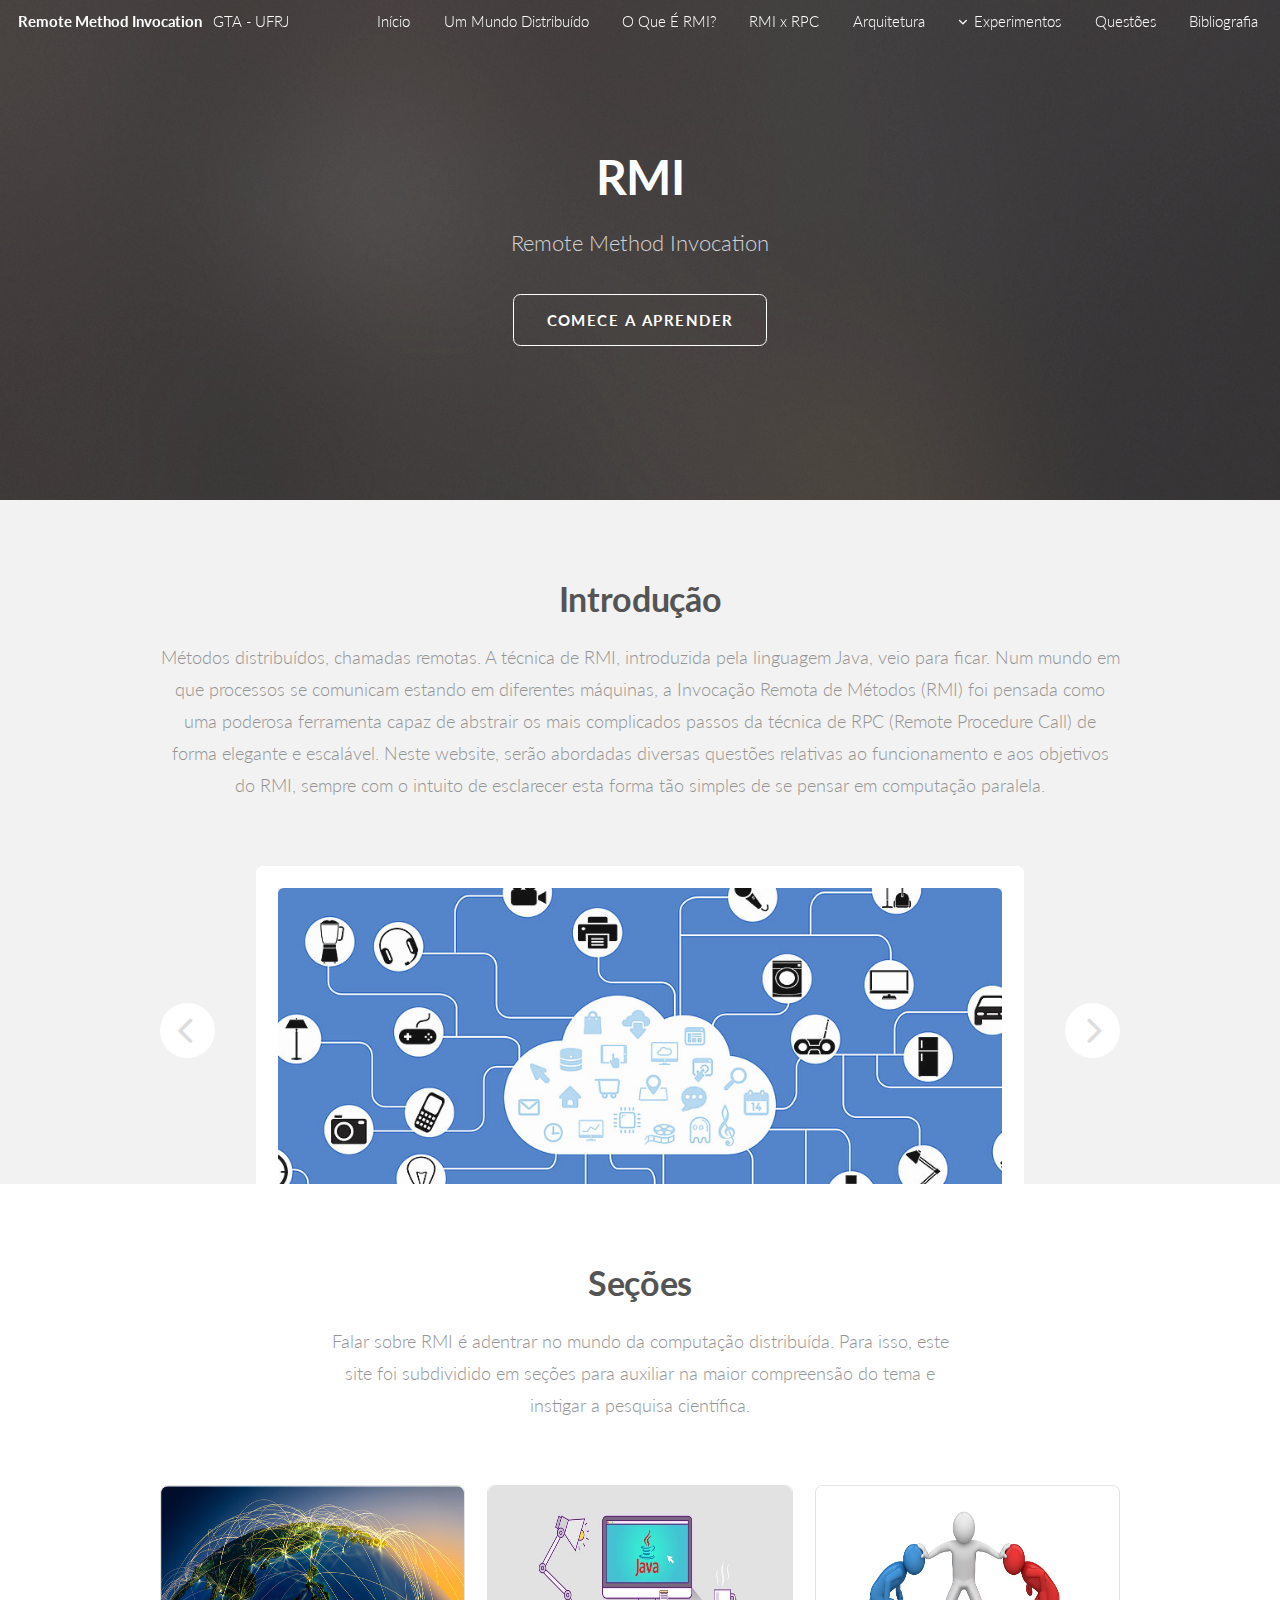
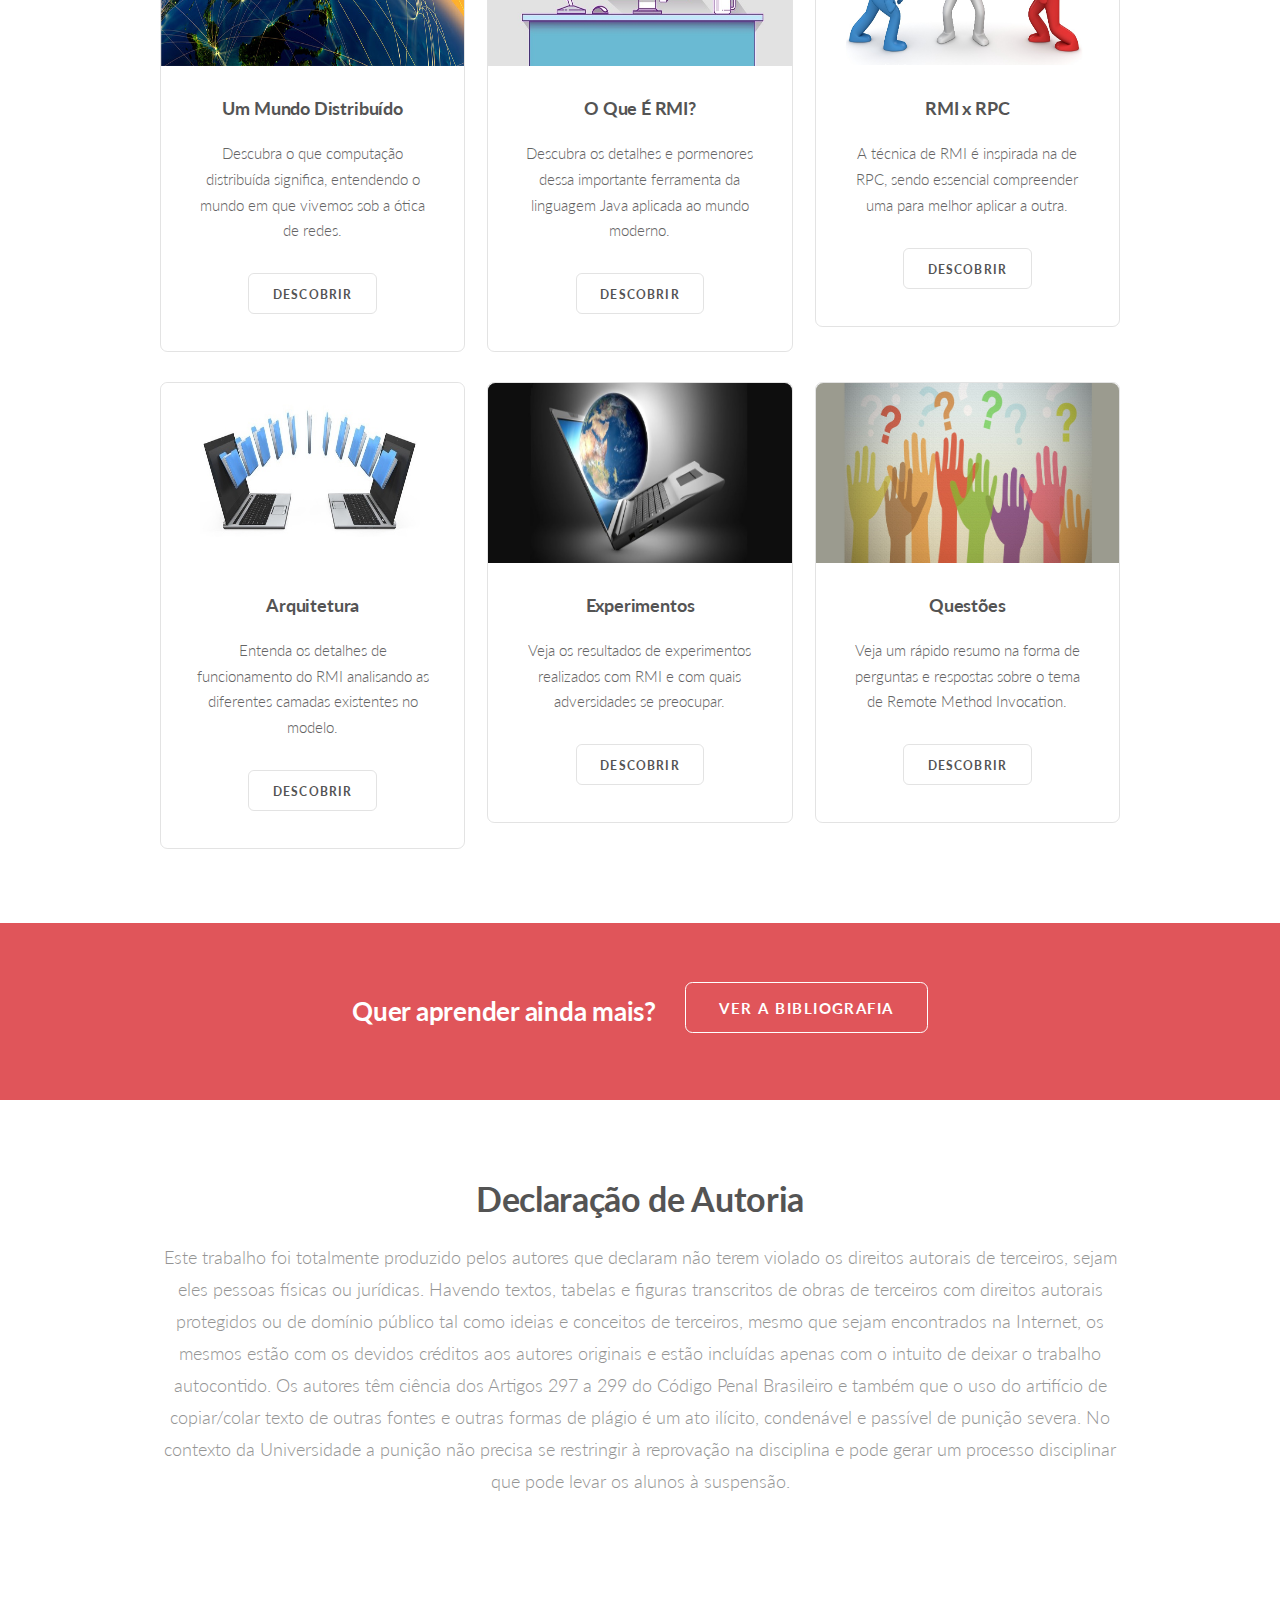
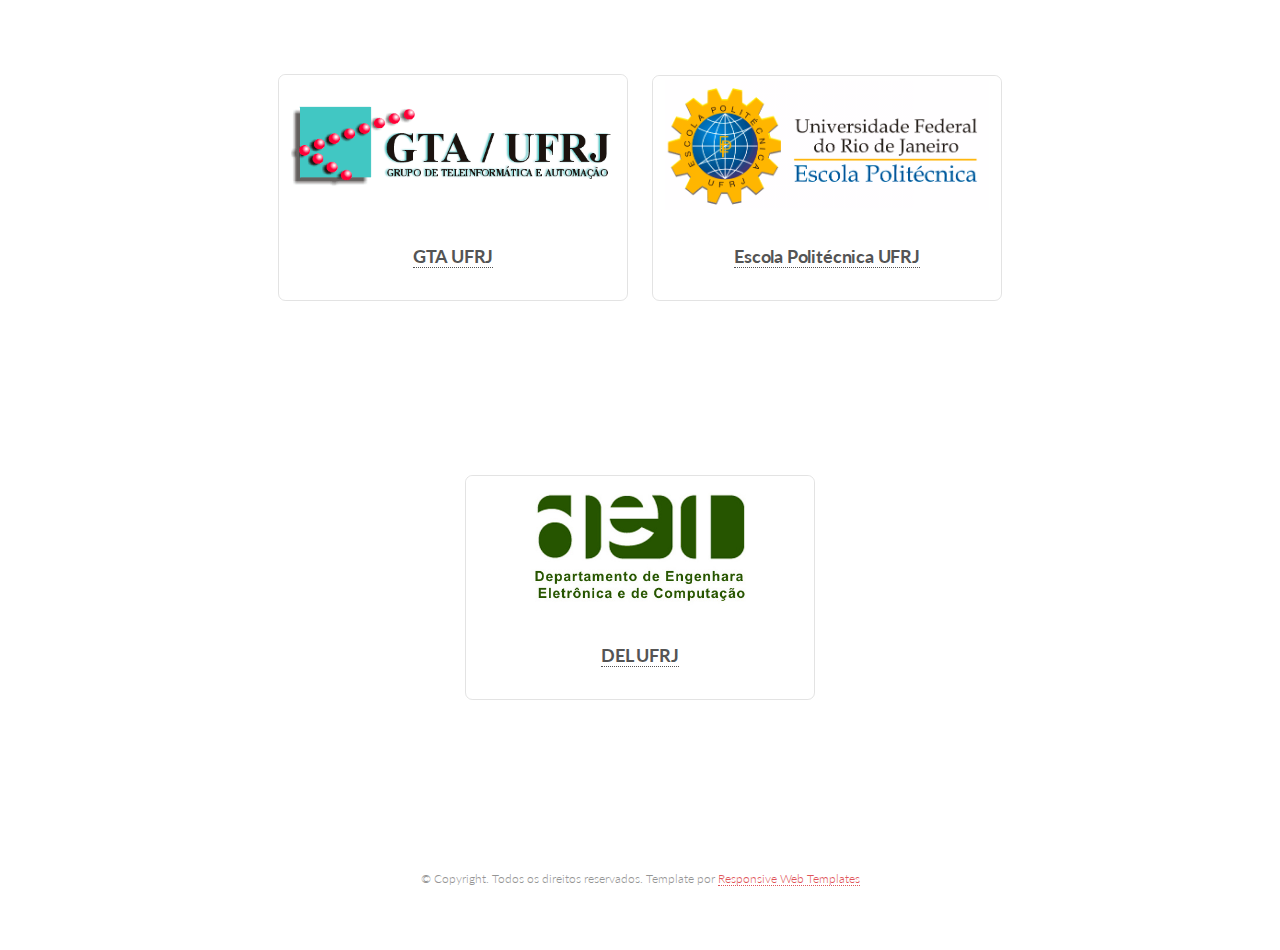
<file: Elements/index.html>
<!DOCTYPE HTML>

<html>
	<head>
		<title>RMI - Remote Method Invocation</title>
		<meta http-equiv="content-type" content="text/html; charset=utf-8" />
		<meta name="description" content="" />
		<meta name="keywords" content="" />
		<!--[if lte IE 8]><script src="css/ie/html5shiv.js"></script><![endif]-->
		<script src="js/jquery.min.js"></script>
		<script src="js/jquery.dropotron.min.js"></script>
		<script src="js/jquery.scrollgress.min.js"></script>
		<script src="js/jquery.scrolly.min.js"></script>
		<script src="js/jquery.slidertron.min.js"></script>
		<script src="js/skel.min.js"></script>
		<script src="js/skel-layers.min.js"></script>
		<script src="js/init.js"></script>
		<noscript>
			<link rel="stylesheet" href="css/skel.css" />
			<link rel="stylesheet" href="css/style.css" />
			<link rel="stylesheet" href="css/style-xlarge.css" />
		</noscript>
		<link rel="stylesheet" href="css/index.css" />
		<!--[if lte IE 9]><link rel="stylesheet" href="css/ie/v9.css" /><![endif]-->
		<!--[if lte IE 8]><link rel="stylesheet" href="css/ie/v8.css" /><![endif]-->
	</head>
	<body class="landing">

		<!-- Header -->	
			<header id="header" class="alt skel-layers-fixed">
				<h1><a href="index.html">Remote Method Invocation &nbsp&nbsp<span>GTA - UFRJ</span></a></h1>
				<nav id="nav">
					<ul>
						<li><a href="index.html">Início</a></li>
						<li><a href="mundo_distribuido.html">Um Mundo Distribuído</a></li>
						<li><a href="o_que_e.html">O Que É RMI?</a></li>
						<li><a href="rmi_x_rpc.html">RMI x RPC</a></li>
						<li><a href="arquitetura.html">Arquitetura</a></li>
						<li>
							<a href="" class="icon fa-angle-down">Experimentos</a>
							<ul>
								<li><a href="codigo.html">Código-fonte</a></li>
								<li><a href="experimentos.html">Resultados</a></li>
							</ul>
						</li>
						<li><a href="questoes.html">Questões</a></li>
						<li><a href="bibliografia.html">Bibliografia</a></li>
					</ul>
				</nav>
			</header>

		<!-- Banner -->
			<section id="banner">
				<div class="inner">
					<h2>RMI</h2>
					<p>Remote Method Invocation</p>
					<ul class="actions">
						<li><a href="#one" class="button big scrolly">Comece a Aprender</a></li>
					</ul>
				</div>
			</section>

		<!-- One -->
			<section id="one" class="wrapper style1">
				<div class="container">
					<header class="major">
						<h2>Introdução</h2>
						<p>Métodos distribuídos, chamadas remotas. A técnica de RMI, introduzida pela linguagem Java, veio para
						ficar. Num mundo em que processos se comunicam estando em diferentes máquinas, a Invocação Remota de Métodos (RMI)
						foi pensada como uma poderosa ferramenta capaz de abstrair os mais complicados passos da técnica de RPC (Remote
						Procedure Call) de forma elegante e escalável. Neste website, serão abordadas diversas questões relativas ao
						funcionamento e aos objetivos do RMI, sempre com o intuito de esclarecer esta forma tão simples de se pensar
						em computação paralela.</p>
					</header>
					<div class="slider">
						<span class="nav-previous"></span>
						<div class="viewer">
							<div class="reel">
								<div class="slide">
									<img src="images/dist_sys.jpg" alt="" />
								</div>
								<div class="slide">
									<img src="images/jvm.jpg" alt="" />
								</div>
							</div>
						</div>
						<span class="nav-next"></span>
					</div>
				</div>
			</section>

			
		<!-- Two -->
			<section id="two" class="wrapper style2">
				<div class="container">
					<header class="major">
						<h2>Seções</h2>
						<p>Falar sobre RMI é adentrar no mundo da computação distribuída. Para isso, este<br>
						site foi subdividido em seções para auxiliar na maior compreensão do tema e<br>
						instigar a pesquisa científica.</p>
					</header>
					<div class="row">
						<div class="4u 6u(2) 12u$(3)">
							<article class="box post">
								<a href="mundo_distribuido.html" class="image fit"><img src="images/world.jpg" alt="" class="toolbar" /></a>
								<h3>Um Mundo Distribuído</h3>
								<p>Descubra o que computação distribuída significa, entendendo o mundo em que vivemos sob a ótica de redes.</p>
								<ul class="actions">
									<li><a href="mundo_distribuido.html" class="button">Descobrir</a></li>
								</ul>
							</article>
						</div>
						<div class="4u 6u$(2) 12u$(3)">
							<article class="box post">
								<a href="o_que_e.html" class="image fit"><img src="images/java.jpg" alt="" class="toolbar"/></a>
								<h3>O Que É RMI?</h3>
								<p>Descubra os detalhes e pormenores dessa importante ferramenta da linguagem Java aplicada ao mundo moderno.</p>
								<ul class="actions">
									<li><a href="o_que_e.html" class="button">Descobrir</a></li>
								</ul>
							</article>
						</div>
						<div class="4u$ 6u(2) 12u$(3)">
							<article class="box post">
								<a href="rmi_x_rpc.html" class="image fit"><img src="images/versus.jpg" alt="" class="toolbar"/></a>
								<h3>RMI x RPC</h3>
								<p>A técnica de RMI é inspirada na de RPC, sendo essencial compreender uma para melhor aplicar a outra.</p>
								<ul class="actions">
									<li><a href="rmi_x_rpc.html" class="button">Descobrir</a></li>
								</ul>
							</article>
						</div>
						<div class="4u 6u$(2) 12u$(3)">
							<article class="box post">
								<a href="arquitetura.html" class="image fit"><img src="images/marshall.jpg" alt="" class="toolbar"/></a>
								<h3>Arquitetura</h3>
								<p>Entenda os detalhes de funcionamento do RMI analisando as diferentes camadas existentes no modelo.</p>
								<ul class="actions">
									<li><a href="arquitetura.html" class="button">Descobrir</a></li>
								</ul>
							</article>
						</div>
						<div class="4u 6u(2) 12u$(3)">
							<article class="box post">
								<a href="experimentos.html" class="image fit"><img src="images/notebook.jpg" alt="" class="toolbar"/></a>
								<h3>Experimentos</h3>
								<p>Veja os resultados de experimentos realizados com RMI e com quais adversidades se preocupar.</p>
								<ul class="actions">
									<li><a href="experimentos.html" class="button">Descobrir</a></li>
								</ul>
							</article>
						</div>
						<div class="4u$ 6u$(2) 12u$(3)">
							<article class="box post">
								<a href="questoes.html" class="image fit"><img src="images/questions.jpg" alt="" class="toolbar"/></a>
								<h3>Questões</h3>
								<p>Veja um rápido resumo na forma de perguntas e respostas sobre o tema de Remote Method Invocation.</p>
								<ul class="actions">
									<li><a href="questoes.html" class="button">Descobrir</a></li>
								</ul>
							</article>
						</div>
					</div>
				</div>
			</section>
			
		<!-- CTA -->
			<section id="cta" class="wrapper style3">
				<h2>Quer aprender ainda mais?</h2>
				<ul class="actions">
					<li><a href="bibliografia.html" class="button big">Ver a Bibliografia</a></li>
				</ul>
			</section>
			
		<!-- Three -->
			<section id="three" class="wrapper style2">
				<div class="container">
					<header class="major">
						<h2>Declaração de Autoria</h2>
						<p>Este trabalho foi totalmente produzido pelos autores que declaram não terem violado 
						os direitos autorais de terceiros, sejam eles pessoas físicas ou jurídicas. Havendo textos, 
						tabelas e figuras transcritos de obras de terceiros com direitos autorais protegidos ou de 
						domínio público tal como ideias e conceitos de terceiros, mesmo que sejam encontrados na Internet, 
						os mesmos estão com os devidos créditos aos autores originais e estão incluídas apenas com o intuito 
						de deixar o trabalho autocontido. Os autores têm ciência dos Artigos 297 a 299 do Código Penal Brasileiro 
						e também que o uso do artifício de copiar/colar texto de outras fontes e outras formas de plágio é um 
						ato ilícito, condenável e passível de punição severa. No contexto da Universidade a punição não precisa 
						se restringir à reprovação na disciplina e pode gerar um processo disciplinar que pode levar os alunos à suspensão.</p>
					</header>
				</div>
			</section>
			
		<!-- Footer -->
			<footer id="footer">

					<div class="container">
						<div class="links 4u 6u(2) 12u$(3) externLinks">
							<article class="box post">
								<a href="http://gta.ufrj.br/" class="image fit" target="_blank"><img src="images/gta.png" alt="" /></a>
								<h3><a href="http://gta.ufrj.br/" target="_blank">GTA UFRJ</a></h3>
							</article>
						</div>
						<div class="links 4u 6u$(2) 12u$(3) externLinks">
							<article class="box post">
								<a href="http://www.poli.ufrj.br/" class="image fit" target="_blank"><img src="images/poli.png" alt="" /></a>
								<h3><a href="http://www.poli.ufrj.br/" target="_blank">Escola Politécnica UFRJ</a></h3>
							</article>
						</div>
						<div class="links 4u$ 6u(2) 12u$(3) externLinks">
							<article class="box post">
								<a href="http://www.del.ufrj.br/" class="image fit" target="_blank"><img src="images/del.jpg" alt="" /></a>
								<h3><a href="https://www.del.ufrj.br/" target="_blank">DEL UFRJ</a></h3>
							</article>
						</div>
					
					</div>
				<span class="copyright">
					&copy; Copyright. Todos os direitos reservados. Template por <a href="http://www.html5webtemplates.co.uk">Responsive Web Templates</a>
				</span>
			</footer>

	</body>
</html>
</file>
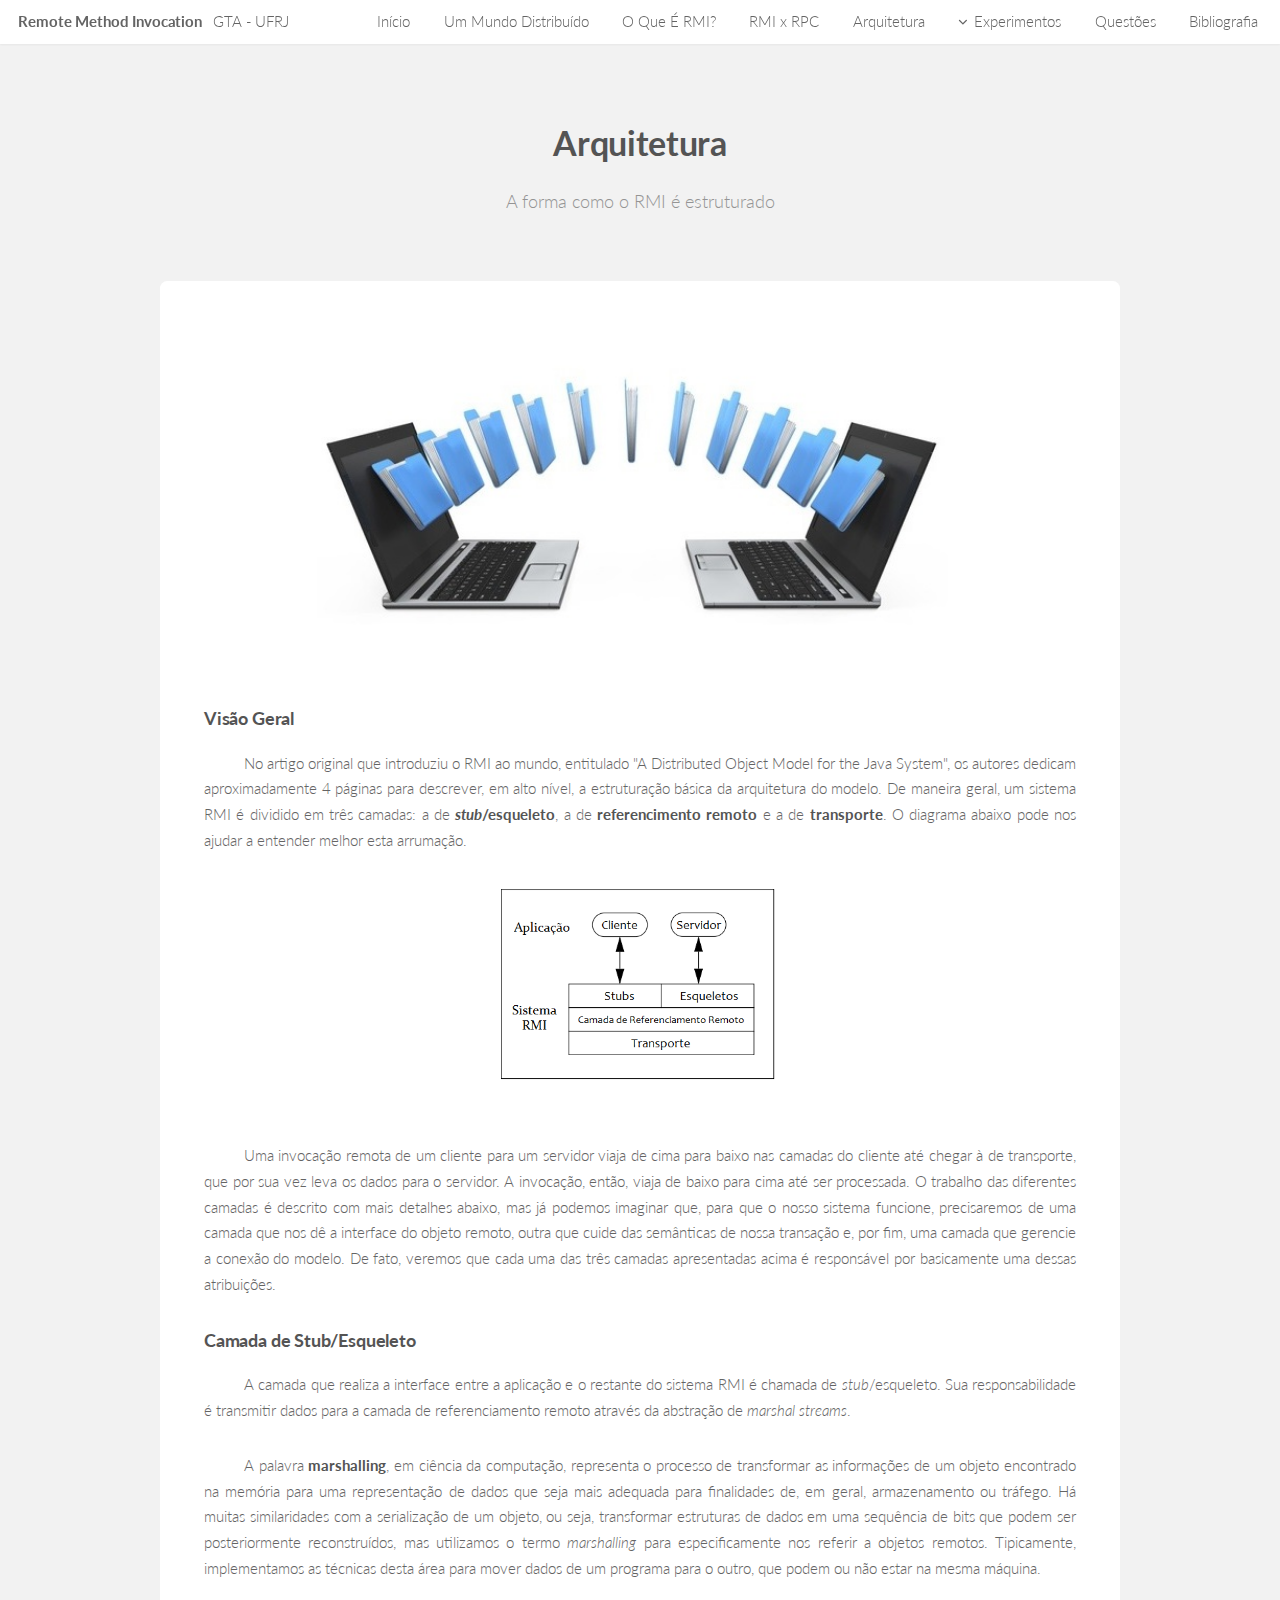
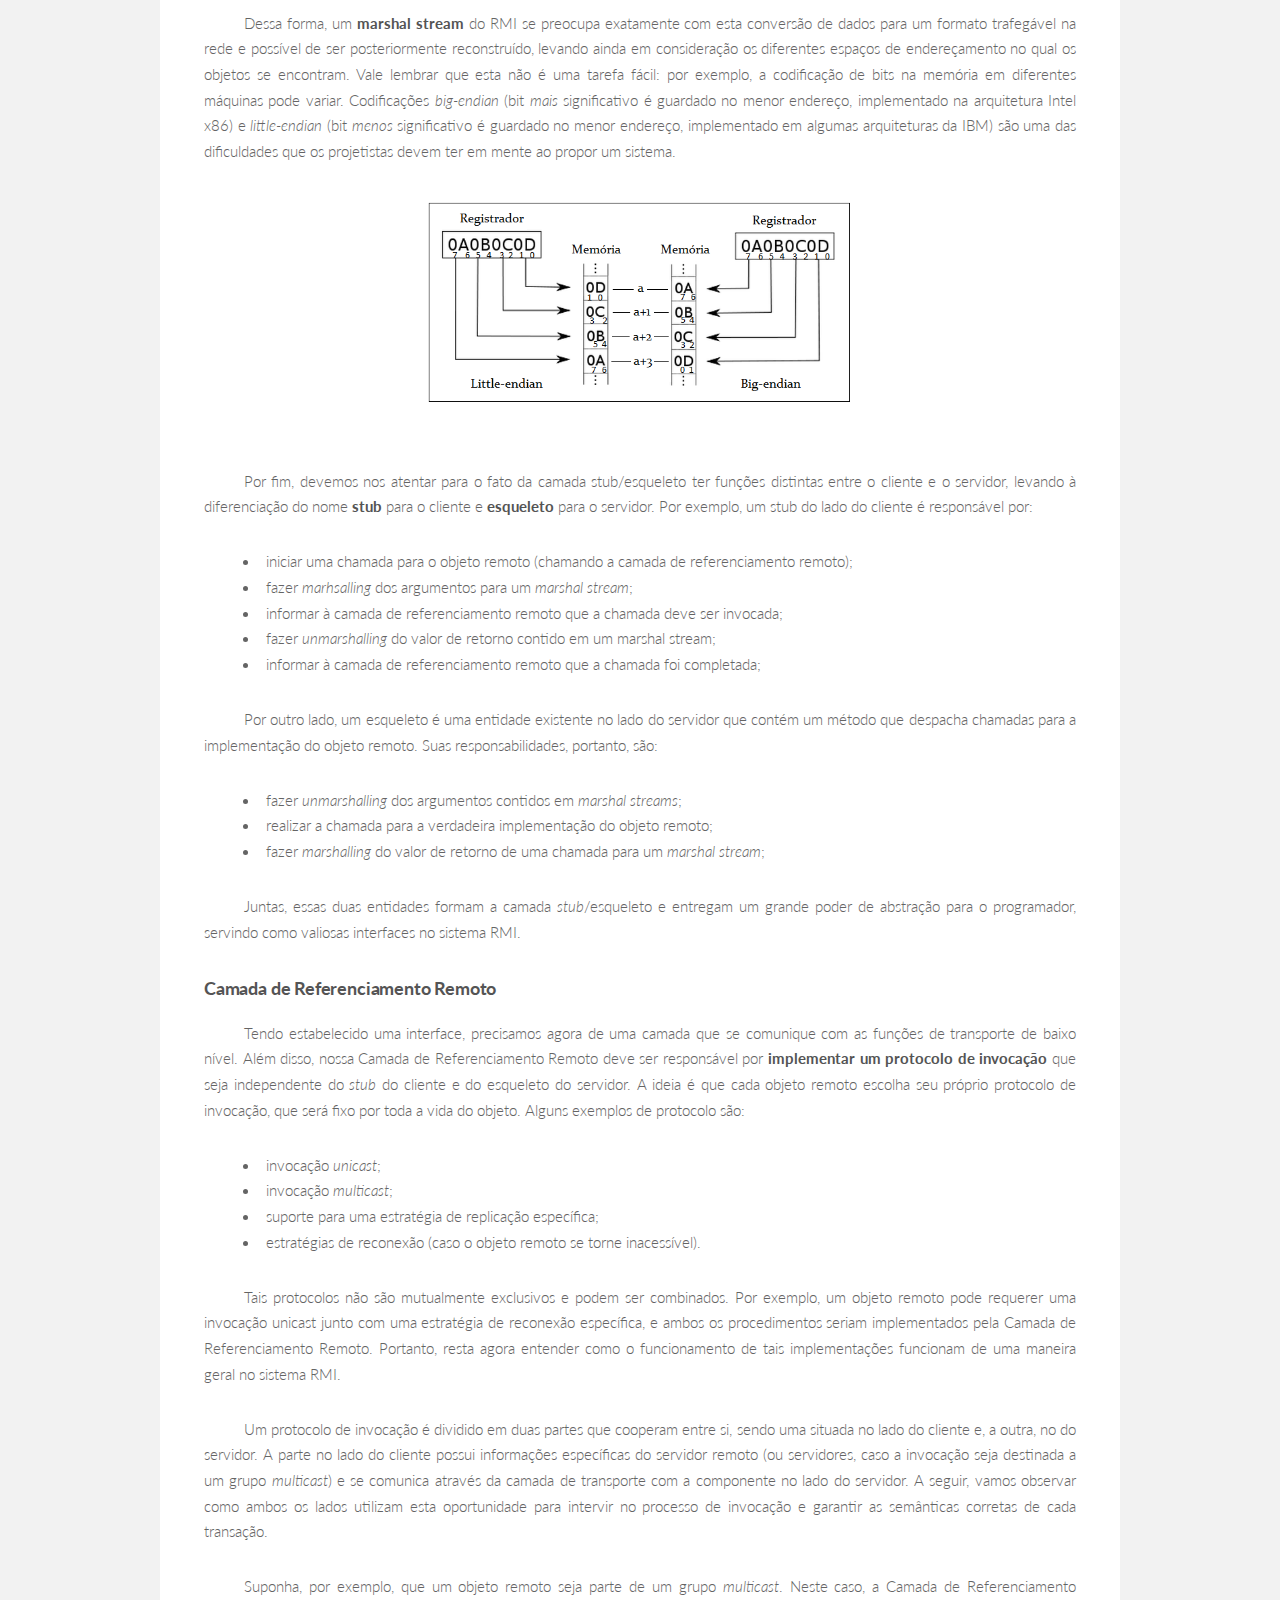
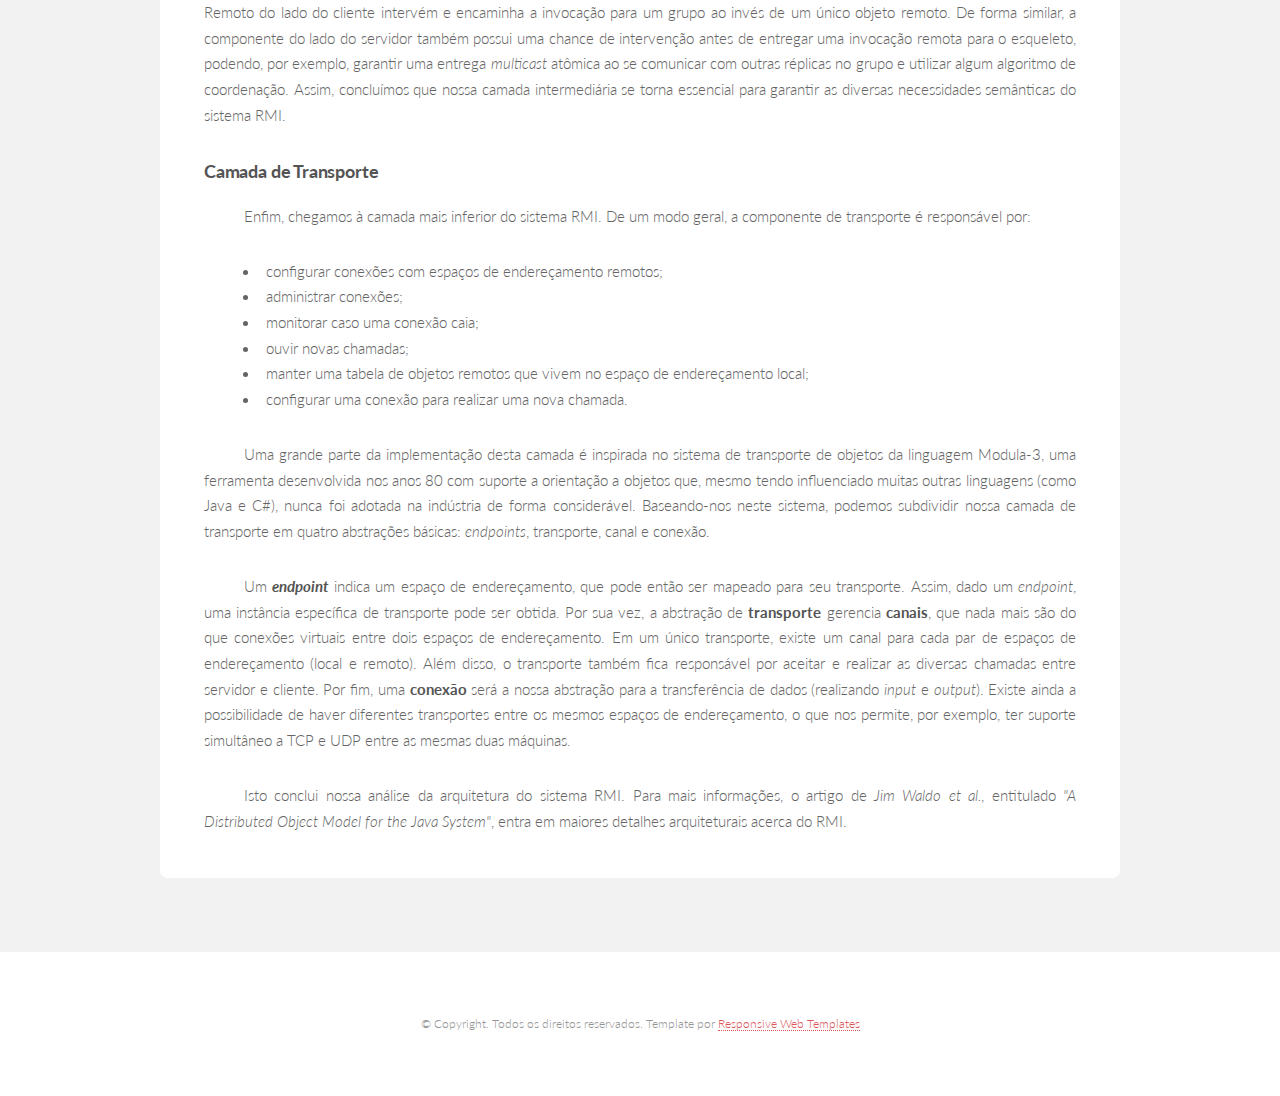
<file: Elements/arquitetura.html>
<!DOCTYPE HTML>

<html>
	<head>
		<title>RMI - Remote Method Invocation</title>
		<meta http-equiv="content-type" content="text/html; charset=utf-8" />
		<meta name="description" content="" />
		<meta name="keywords" content="" />
		<!--[if lte IE 8]><script src="css/ie/html5shiv.js"></script><![endif]-->
		<script src="js/jquery.min.js"></script>
		<script src="js/jquery.dropotron.min.js"></script>
		<script src="js/jquery.scrollgress.min.js"></script>
		<script src="js/jquery.scrolly.min.js"></script>
		<script src="js/jquery.slidertron.min.js"></script>
		<script src="js/skel.min.js"></script>
		<script src="js/skel-layers.min.js"></script>
		<script src="js/init.js"></script>
		<noscript>
			<link rel="stylesheet" href="css/skel.css" />
			<link rel="stylesheet" href="css/style.css" />
			<link rel="stylesheet" href="css/style-xlarge.css" />
		</noscript>
		<link rel="stylesheet" href="css/no-footbar.css" />
		<!--[if lte IE 9]><link rel="stylesheet" href="css/ie/v9.css" /><![endif]-->
		<!--[if lte IE 8]><link rel="stylesheet" href="css/ie/v8.css" /><![endif]-->
	</head>
	<body>

		<!-- Header -->
			<header id="header" class="skel-layers-fixed">
				<h1><a href="index.html">Remote Method Invocation &nbsp&nbsp<span>GTA - UFRJ</span></a></h1>
				<nav id="nav">
					<ul>
						<li><a href="index.html">Início</a></li>
						<li><a href="mundo_distribuido.html">Um Mundo Distribuído</a></li>
						<li><a href="o_que_e.html">O Que É RMI?</a></li>
						<li><a href="rmi_x_rpc.html">RMI x RPC</a></li>
						<li><a href="arquitetura.html">Arquitetura</a></li>
						<li>
							<a href="" class="icon fa-angle-down">Experimentos</a>
							<ul>
								<li><a href="codigo.html">Código-fonte</a></li>
								<li><a href="experimentos.html">Resultados</a></li>
							</ul>
						</li>
						<li><a href="questoes.html">Questões</a></li>
						<li><a href="bibliografia.html">Bibliografia</a></li>
					</ul>
				</nav>
			</header>

		<!-- Main -->
			<section id="main" class="wrapper style1">
				<header class="major">
					<h2>Arquitetura</h2>
					<p>A forma como o RMI é estruturado</p>
				</header>
				<div class="container">

					<!-- Content -->
						<section id="content">
							<a href="#" class="image fit"><img src="images/marshall.jpg" alt="" class="headerImage"/></a>
							<h3>Visão Geral</h3>
							<p class="paragraphText"><span class="spaceTab"></span>No artigo original que introduziu o RMI ao mundo, entitulado "A Distributed
							Object Model for the Java System", os autores dedicam aproximadamente 4 páginas para descrever, em alto nível, a estruturação básica
							da arquitetura do modelo. De maneira geral, um sistema RMI é dividido em três camadas: a de <i><b>stub</i>/esqueleto</b>, a de
							<b>referencimento remoto</b> e a de <b>transporte</b>. O diagrama abaixo pode nos ajudar a entender melhor esta arrumação.</p>
							<div class="4u 6u(3) centerImage"><span class=" image fit"><img src="images/arquitetura_geral.png" class="size1" alt="" /></span></div>
							<br>
							<p class="paragraphText"><span class="spaceTab"></span>Uma invocação remota de um cliente para um servidor viaja de cima para baixo nas camadas do cliente
							até chegar à de transporte, que por sua vez leva os dados para o servidor. A invocação, então, viaja de baixo para cima até ser processada. O trabalho
							das diferentes camadas é descrito com mais detalhes abaixo, mas já podemos imaginar que, para que o nosso sistema funcione, precisaremos de uma camada
							que nos dê a interface do objeto remoto, outra que cuide das semânticas de nossa transação e, por fim, uma camada que gerencie a conexão do modelo. De
							fato, veremos que cada uma das três camadas apresentadas acima é responsável por basicamente uma dessas atribuições.</p>

							<h3>Camada de Stub/Esqueleto</h3>
							<p class="paragraphText"><span class="spaceTab"></span>A camada que realiza a interface entre a aplicação e o restante do sistema RMI é chamada de
							<i>stub</i>/esqueleto. Sua responsabilidade é transmitir dados para a camada de referenciamento remoto através da abstração de <i>marshal streams</i>.</p>
							<p class="paragraphText"><span class="spaceTab"></span>A palavra <b>marshalling</b>, em ciência da computação, representa o processo de transformar as informações
							de um objeto encontrado na memória para uma representação de dados que seja mais adequada para finalidades de, em geral, armazenamento ou tráfego. Há muitas similaridades com a serialização
							de um objeto, ou seja, transformar estruturas de dados em uma sequência de bits que podem ser posteriormente reconstruídos, mas utilizamos o termo <i>marshalling</i> para especificamente nos
							referir a objetos remotos. Tipicamente, implementamos as técnicas desta área para mover dados de um programa para o outro, que podem ou não estar na mesma máquina.</p>
							<p class="paragraphText"><span class="spaceTab"></span>Dessa forma, um <b>marshal stream</b> do RMI se preocupa exatamente com esta conversão de dados para um formato trafegável na rede e possível de ser posteriormente reconstruído, levando
							ainda em consideração os diferentes espaços de endereçamento no qual os objetos se encontram. Vale lembrar que esta não é uma tarefa fácil: por exemplo, a codificação de bits na memória em diferentes máquinas
							pode variar. Codificações <i>big-endian</i> (bit <i>mais</i> significativo é guardado no menor endereço, implementado na arquitetura Intel x86) e <i>little-endian</i> (bit <i>menos</i> significativo é guardado
							no menor endereço, implementado em algumas arquiteturas da IBM) são uma das dificuldades que os projetistas devem ter em mente ao propor um sistema.</p>
							<div class="4u 6u(3) centerImage size1"><span class=" image fit"><img src="images/endian.png" alt="" /></span></div>
							<br>
							<p class="paragraphText"><span class="spaceTab"></span>Por fim, devemos nos atentar para o fato da camada stub/esqueleto ter funções distintas entre o cliente e o servidor, levando
							à diferenciação do nome <b>stub</b> para o cliente e <b>esqueleto</b> para o servidor. Por exemplo, um stub do lado do cliente é responsável por:</p>
							<ul class="listItems">
								<li>iniciar uma chamada para o objeto remoto (chamando a camada de referenciamento remoto);</li>
								<li>fazer <i>marhsalling</i> dos argumentos para um <i>marshal stream</i>;</li>
								<li>informar à camada de referenciamento remoto que a chamada deve ser invocada;</li>
								<li>fazer <i>unmarshalling</i> do valor de retorno contido em um marshal stream;</li>
								<li>informar à camada de referenciamento remoto que a chamada foi completada;</li>
							</ul>
							<p class="paragraphText"><span class="spaceTab"></span>Por outro lado, um esqueleto é uma entidade existente no lado do servidor que contém um método que despacha chamadas
							para a implementação do objeto remoto. Suas responsabilidades, portanto, são:
							<ul class="listItems">
								<li>fazer <i>unmarshalling</i> dos argumentos contidos em <i>marshal streams</i>;</li>
								<li>realizar a chamada para a verdadeira implementação do objeto remoto;</li>
								<li>fazer <i>marshalling</i> do valor de retorno de uma chamada para um <i>marshal stream</i>;</li>
							</ul>
							<p class="paragraphText"><span class="spaceTab"></span>Juntas, essas duas entidades formam a camada <i>stub</i>/esqueleto e entregam um grande poder de abstração para o programador,
							servindo como valiosas interfaces no sistema RMI.</p>

							<h3>Camada de Referenciamento Remoto</h3>
							<p class="paragraphText"><span class="spaceTab"></span>Tendo estabelecido uma interface, precisamos agora de uma camada que se comunique com as funções de transporte de baixo nível.
                            Além disso, nossa Camada de Referenciamento Remoto deve ser responsável por <b>implementar um protocolo de invocação</b> que seja independente do <i>stub</i> do cliente e do esqueleto
                            do servidor. A ideia é que cada objeto remoto escolha seu próprio protocolo de invocação, que será fixo por toda a vida do objeto. Alguns exemplos de protocolo são:</p>
                            <ul class="listItems">
                                <li>invocação <i>unicast</i>;</li>
                                <li>invocação <i>multicast</i>;</li>
                                <li>suporte para uma estratégia de replicação específica;</li>
                                <li>estratégias de reconexão (caso o objeto remoto se torne inacessível).</li>
                            </ul>
                            <p class="paragraphText"><span class="spaceTab"></span>Tais protocolos não são mutualmente exclusivos e podem ser combinados. Por exemplo, um objeto remoto pode requerer uma invocação unicast
                            junto com uma estratégia de reconexão específica, e ambos os procedimentos seriam implementados pela Camada de Referenciamento Remoto. Portanto, resta agora entender como o funcionamento de tais implementações
                            funcionam de uma maneira geral no sistema RMI.</p>
                            <p class="paragraphText"><span class="spaceTab"></span>Um protocolo de invocação é dividido em duas partes que cooperam entre si, sendo uma situada no lado do cliente e, a outra, no do servidor. A parte
                            no lado do cliente possui informações específicas do servidor remoto (ou servidores, caso a invocação seja destinada a um grupo <i>multicast</i>) e se comunica através da camada de transporte com a componente
                            no lado do servidor. A seguir, vamos observar como ambos os lados utilizam esta oportunidade para intervir no processo de invocação e garantir as semânticas corretas de cada transação.</p>
                            <p class="paragraphText"><span class="spaceTab"></span>Suponha, por exemplo, que um objeto remoto seja parte de um grupo <i>multicast</i>. Neste caso, a Camada de Referenciamento Remoto do lado do cliente intervém
                            e encaminha a invocação para um grupo ao invés de um único objeto remoto. De forma similar, a componente do lado do servidor também possui uma chance de intervenção antes de entregar uma invocação remota para o esqueleto,
                            podendo, por exemplo, garantir uma entrega <i>multicast</i> atômica ao se comunicar com outras réplicas no grupo e utilizar algum algoritmo de coordenação. Assim, concluímos que nossa camada intermediária se torna
                            essencial para garantir as diversas necessidades semânticas do sistema RMI.</p>

                            <h3>Camada de Transporte</h3>
							<p class="paragraphText"><span class="spaceTab"></span>Enfim, chegamos à camada mais inferior do sistema RMI. De um modo geral, a componente de transporte é responsável por:
                            <ul class="listItems">
                                <li>configurar conexões com espaços de endereçamento remotos;</li>
                                <li>administrar conexões;</li>
                                <li>monitorar caso uma conexão caia;</li>
                                <li>ouvir novas chamadas;</li>
                                <li>manter uma tabela de objetos remotos que vivem no espaço de endereçamento local;</li>
                                <li>configurar uma conexão para realizar uma nova chamada.</li>
                            </ul>
                            <p class="paragraphText"><span class="spaceTab"></span>Uma grande parte da implementação desta camada é inspirada no sistema de transporte de objetos da linguagem Modula-3, uma ferramenta desenvolvida nos anos 80 com suporte 
							a orientação a objetos que, mesmo tendo influenciado muitas outras linguagens (como Java e C#), nunca foi adotada na indústria de forma considerável. Baseando-nos neste sistema, podemos subdividir nossa camada de transporte em quatro abstrações básicas: 
							<i>endpoints</i>, transporte, canal e conexão.</p>
							<p class="paragraphText"><span class="spaceTab"></span>Um <b><i>endpoint</i></b> indica um espaço de endereçamento, que pode então ser mapeado para seu transporte. Assim, dado um <i>endpoint</i>, uma instância específica de transporte pode ser obtida.
							Por sua vez, a abstração de <b>transporte</b> gerencia <b>canais</b>, que nada mais são do que conexões virtuais entre dois espaços de endereçamento. Em um único transporte, existe um canal para cada par de espaços de endereçamento (local e remoto). Além disso, o
							transporte também fica responsável por aceitar e realizar as diversas chamadas entre servidor e cliente. Por fim, uma <b>conexão</b> será a nossa abstração para a transferência de dados (realizando <i>input</i> e <i>output</i>). Existe ainda a possibilidade de haver 
							diferentes transportes entre os mesmos espaços de endereçamento, o que nos permite, por exemplo, ter suporte simultâneo a TCP e UDP entre as mesmas duas máquinas.</p>
							<p class="paragraphText"><span class="spaceTab"></span>Isto conclui nossa análise da arquitetura do sistema RMI. Para mais informações, o artigo de <i>Jim Waldo et al.</i>, entitulado <i>"A Distributed Object Model for the Java System"</i>, entra em maiores detalhes arquiteturais acerca do RMI.</p>
							
						</section>

				</div>
			</section>



		<!-- Footer -->
			<footer id="footer">

				<span class="copyright">
						&copy; Copyright. Todos os direitos reservados. Template por <a href="http://www.html5webtemplates.co.uk">Responsive Web Templates</a>
				</span>
			</footer>

	</body>
</html>
</file>
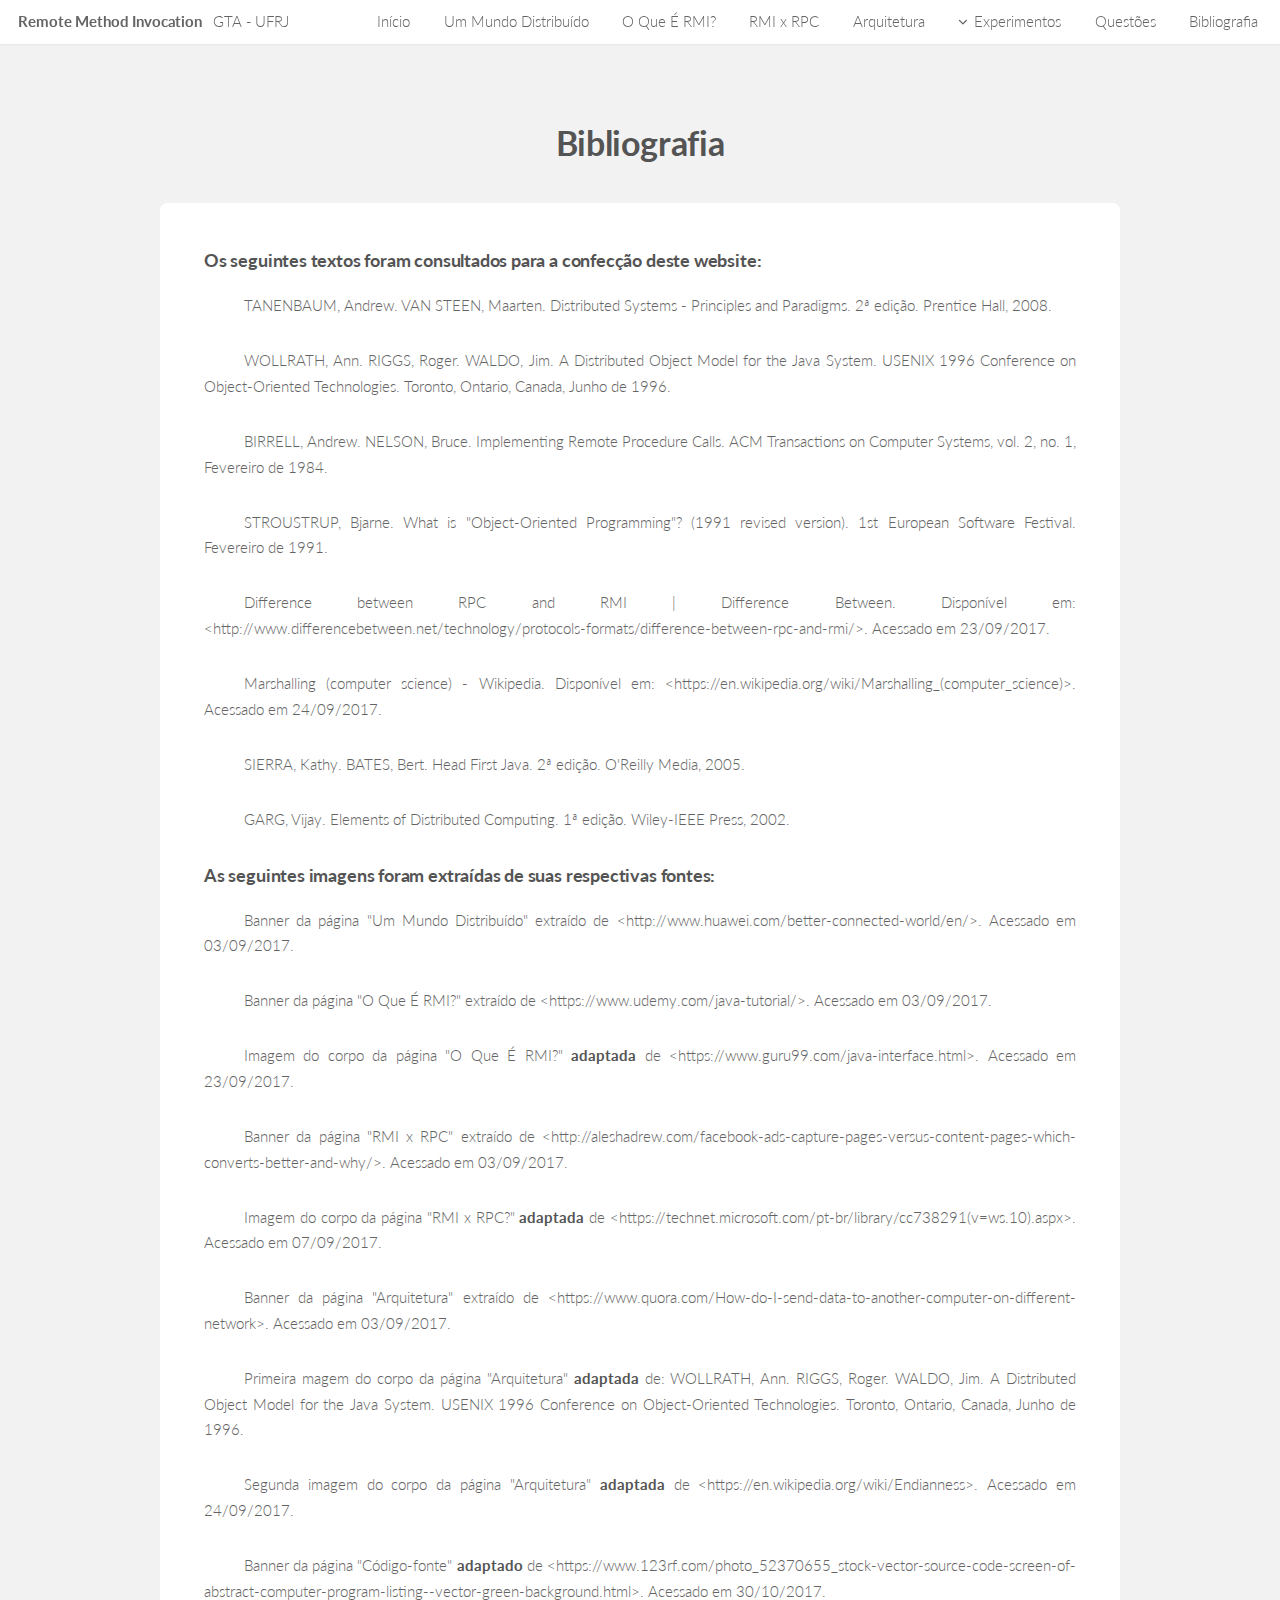
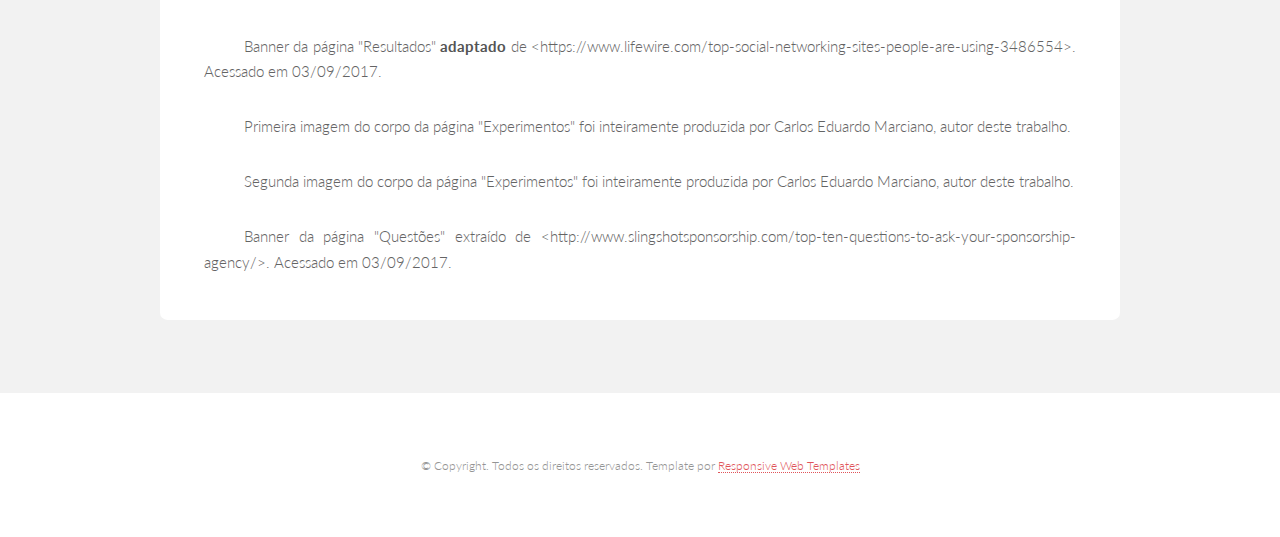
<file: Elements/bibliografia.html>
<!DOCTYPE HTML>

<html>
	<head>
		<title>RMI - Remote Method Invocation</title>
		<meta http-equiv="content-type" content="text/html; charset=utf-8" />
		<meta name="description" content="" />
		<meta name="keywords" content="" />
		<!--[if lte IE 8]><script src="css/ie/html5shiv.js"></script><![endif]-->
		<script src="js/jquery.min.js"></script>
		<script src="js/jquery.dropotron.min.js"></script>
		<script src="js/jquery.scrollgress.min.js"></script>
		<script src="js/jquery.scrolly.min.js"></script>
		<script src="js/jquery.slidertron.min.js"></script>
		<script src="js/skel.min.js"></script>
		<script src="js/skel-layers.min.js"></script>
		<script src="js/init.js"></script>
		<noscript>
			<link rel="stylesheet" href="css/skel.css" />
			<link rel="stylesheet" href="css/style.css" />
			<link rel="stylesheet" href="css/style-xlarge.css" />
		</noscript>
		<link rel="stylesheet" href="css/no-footbar.css" />
		<!--[if lte IE 9]><link rel="stylesheet" href="css/ie/v9.css" /><![endif]-->
		<!--[if lte IE 8]><link rel="stylesheet" href="css/ie/v8.css" /><![endif]-->
	</head>
	<body>

		<!-- Header -->
			<header id="header" class="skel-layers-fixed">
				<h1><a href="index.html">Remote Method Invocation &nbsp&nbsp<span>GTA - UFRJ</span></a></h1>
				<nav id="nav">
					<ul>
						<li><a href="index.html">Início</a></li>
						<li><a href="mundo_distribuido.html">Um Mundo Distribuído</a></li>
						<li><a href="o_que_e.html">O Que É RMI?</a></li>
						<li><a href="rmi_x_rpc.html">RMI x RPC</a></li>
						<li><a href="arquitetura.html">Arquitetura</a></li>
						<li>
							<a href="" class="icon fa-angle-down">Experimentos</a>
							<ul>
								<li><a href="codigo.html">Código-fonte</a></li>
								<li><a href="experimentos.html">Resultados</a></li>
							</ul>
						</li>
						<li><a href="questoes.html">Questões</a></li>
						<li><a href="bibliografia.html">Bibliografia</a></li>
					</ul>
				</nav>
			</header>
			
		<!-- Main -->
			<section id="main" class="wrapper style1">
				<header class="major">
					<h2>Bibliografia</h2>
				</header>
				<div class="container">
						
					<!-- Content -->
						<section id="content">
							<h3>Os seguintes textos foram consultados para a confecção deste website:</h3>
							<p class="paragraphText"><span class="spaceTab"></span>TANENBAUM, Andrew. VAN STEEN, Maarten. Distributed Systems - Principles 
							and Paradigms. 2ª edição. Prentice Hall, 2008.</p>
							<p class="paragraphText"><span class="spaceTab"></span>WOLLRATH, Ann. RIGGS, Roger. WALDO, Jim. A Distributed Object Model for the 
							Java System. USENIX 1996 Conference on Object-Oriented Technologies. Toronto, Ontario, Canada, Junho de 1996.</p>
							<p class="paragraphText"><span class="spaceTab"></span>BIRRELL, Andrew. NELSON, Bruce. Implementing Remote Procedure Calls. 
							ACM Transactions on Computer Systems, vol. 2, no. 1, Fevereiro de 1984.</p>
							<p class="paragraphText"><span class="spaceTab"></span>STROUSTRUP, Bjarne. What is "Object-Oriented Programming"? (1991 
							revised version). 1st European Software Festival. Fevereiro de 1991.</p>
							<p class="paragraphText"><span class="spaceTab"></span>Difference between RPC and RMI | Difference Between. Disponível em:
							&#60http://www.differencebetween.net/technology/protocols-formats/difference-between-rpc-and-rmi/&#62. Acessado em 23/09/2017.</p>
							<p class="paragraphText"><span class="spaceTab"></span>Marshalling (computer science) - Wikipedia. Disponível em:
							&#60https://en.wikipedia.org/wiki/Marshalling_(computer_science)&#62. Acessado em 24/09/2017.</p>
							<p class="paragraphText"><span class="spaceTab"></span>SIERRA, Kathy. BATES, Bert. Head First Java. 2ª edição. O'Reilly Media, 2005.</p>
							<p class="paragraphText"><span class="spaceTab"></span>GARG, Vijay. Elements of Distributed Computing. 1ª edição. Wiley-IEEE Press, 2002.</p>
							
							<h3>As seguintes imagens foram extraídas de suas respectivas fontes:</h3>
							<p class="paragraphText"><span class="spaceTab"></span>Banner da página "Um Mundo Distribuído" extraído de 
							&#60http://www.huawei.com/better-connected-world/en/&#62. Acessado em 03/09/2017.</p>
							<p class="paragraphText"><span class="spaceTab"></span>Banner da página "O Que É RMI?" extraído de 
							&#60https://www.udemy.com/java-tutorial/&#62. Acessado em 03/09/2017.</p>
							<p class="paragraphText"><span class="spaceTab"></span>Imagem do corpo da página "O Que É RMI?" <b>adaptada</b> de 
							&#60https://www.guru99.com/java-interface.html&#62. Acessado em 23/09/2017.</p>
							<p class="paragraphText"><span class="spaceTab"></span>Banner da página "RMI x RPC" extraído de 
							&#60http://aleshadrew.com/facebook-ads-capture-pages-versus-content-pages-which-converts-better-and-why/&#62. Acessado em 03/09/2017.</p>
							<p class="paragraphText"><span class="spaceTab"></span>Imagem do corpo da página "RMI x RPC?" <b>adaptada</b> de 
							&#60https://technet.microsoft.com/pt-br/library/cc738291(v=ws.10).aspx&#62. Acessado em 07/09/2017.</p>
							<p class="paragraphText"><span class="spaceTab"></span>Banner da página "Arquitetura" extraído de 
							&#60https://www.quora.com/How-do-I-send-data-to-another-computer-on-different-network&#62. Acessado em 03/09/2017.</p>
							<p class="paragraphText"><span class="spaceTab"></span>Primeira magem do corpo da página "Arquitetura" <b>adaptada</b> de: 
							WOLLRATH, Ann. RIGGS, Roger. WALDO, Jim. A Distributed Object Model for the 
							Java System. USENIX 1996 Conference on Object-Oriented Technologies. Toronto, Ontario, Canada, Junho de 1996.</p>
							<p class="paragraphText"><span class="spaceTab"></span>Segunda imagem do corpo da página "Arquitetura" <b>adaptada</b> de 
							&#60https://en.wikipedia.org/wiki/Endianness&#62. Acessado em 24/09/2017.</p>
							<p class="paragraphText"><span class="spaceTab"></span>Banner da página "Código-fonte" <b>adaptado</b> de 
							&#60https://www.123rf.com/photo_52370655_stock-vector-source-code-screen-of-abstract-computer-program-listing--vector-green-background.html&#62. Acessado em 30/10/2017.</p>
							<p class="paragraphText"><span class="spaceTab"></span>Banner da página "Resultados" <b>adaptado</b> de 
							&#60https://www.lifewire.com/top-social-networking-sites-people-are-using-3486554&#62. Acessado em 03/09/2017.</p>
							<p class="paragraphText"><span class="spaceTab"></span>Primeira imagem do corpo da página "Experimentos" foi inteiramente
							produzida por Carlos Eduardo Marciano, autor deste trabalho.</p>
							<p class="paragraphText"><span class="spaceTab"></span>Segunda imagem do corpo da página "Experimentos" foi inteiramente
							produzida por Carlos Eduardo Marciano, autor deste trabalho.</p>
							<p class="paragraphText"><span class="spaceTab"></span>Banner da página "Questões" extraído de 
							&#60http://www.slingshotsponsorship.com/top-ten-questions-to-ask-your-sponsorship-agency/&#62. Acessado em 03/09/2017.</p>
						</section>
								
				</div>
			</section>	
			
			
			
		<!-- Footer -->
			<footer id="footer">

				<span class="copyright">
						&copy; Copyright. Todos os direitos reservados. Template por <a href="http://www.html5webtemplates.co.uk">Responsive Web Templates</a>
				</span>
			</footer>

	</body>
</html>
</file>
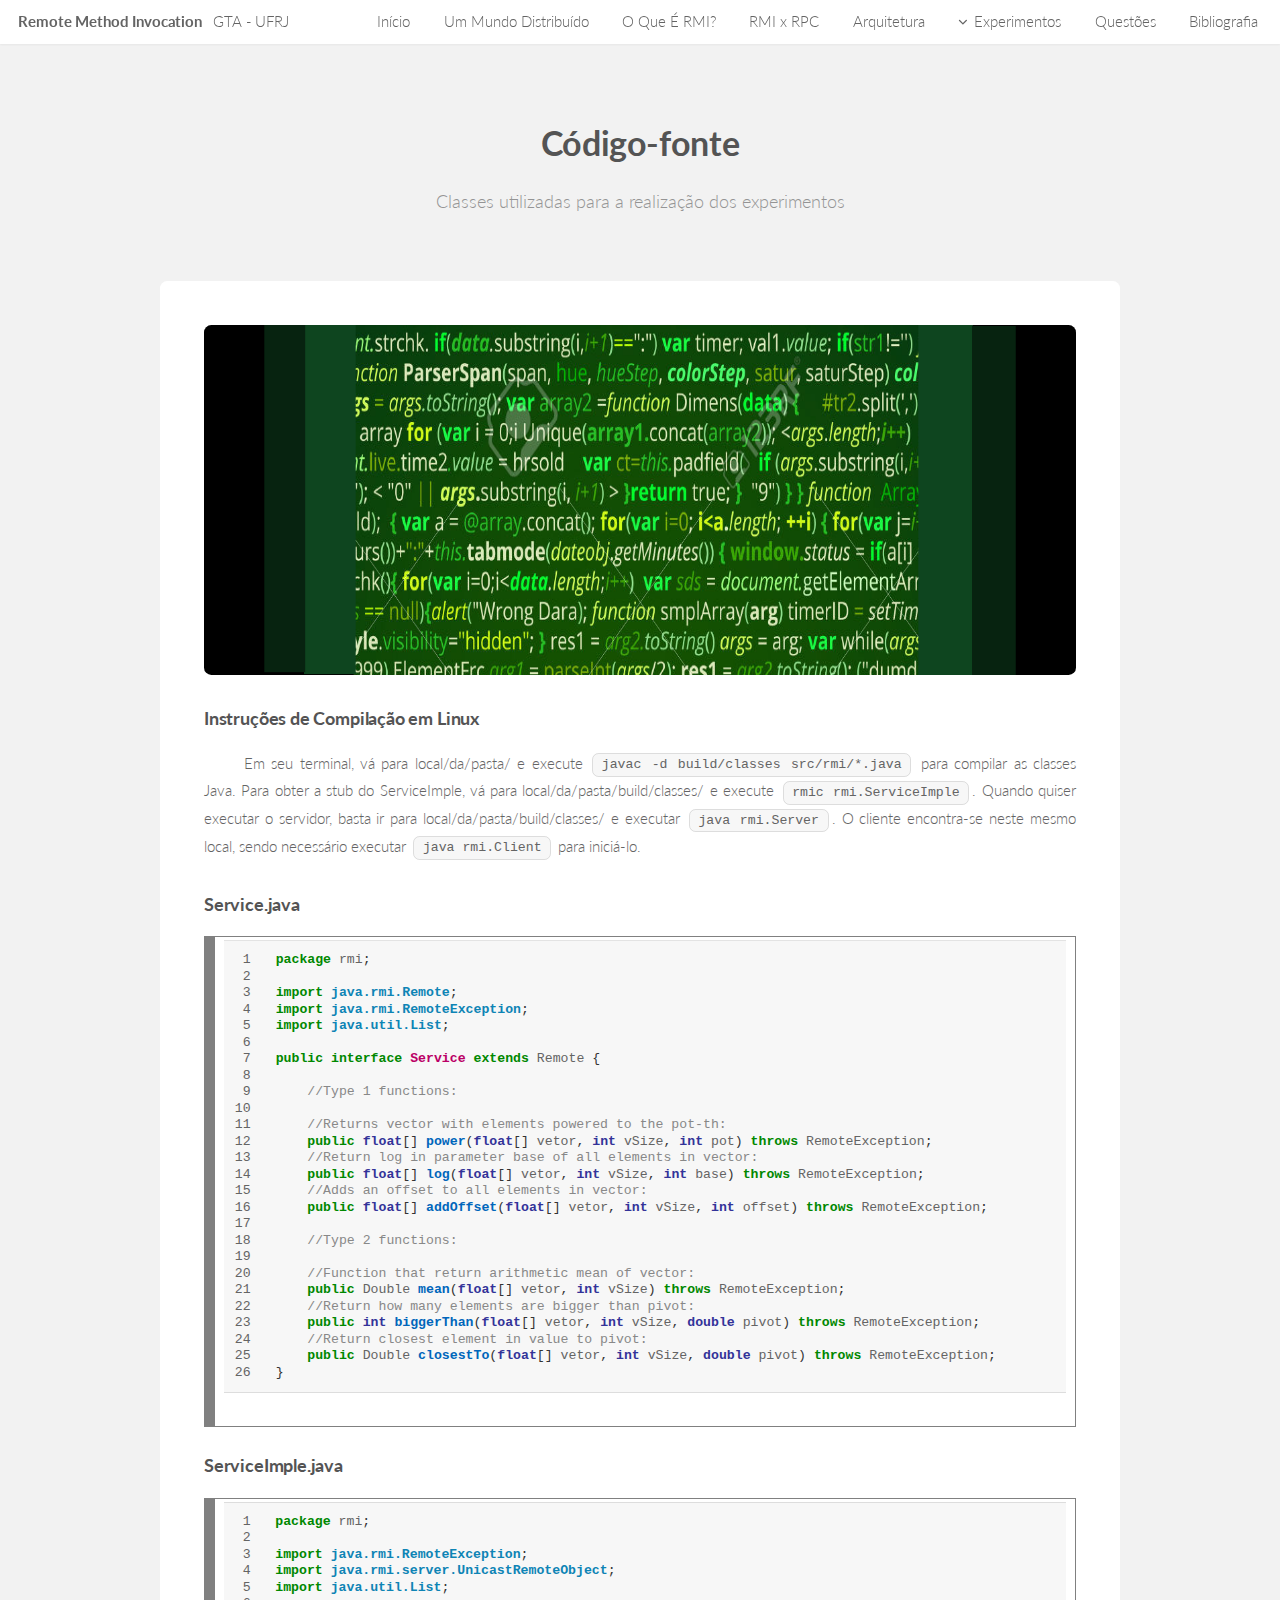
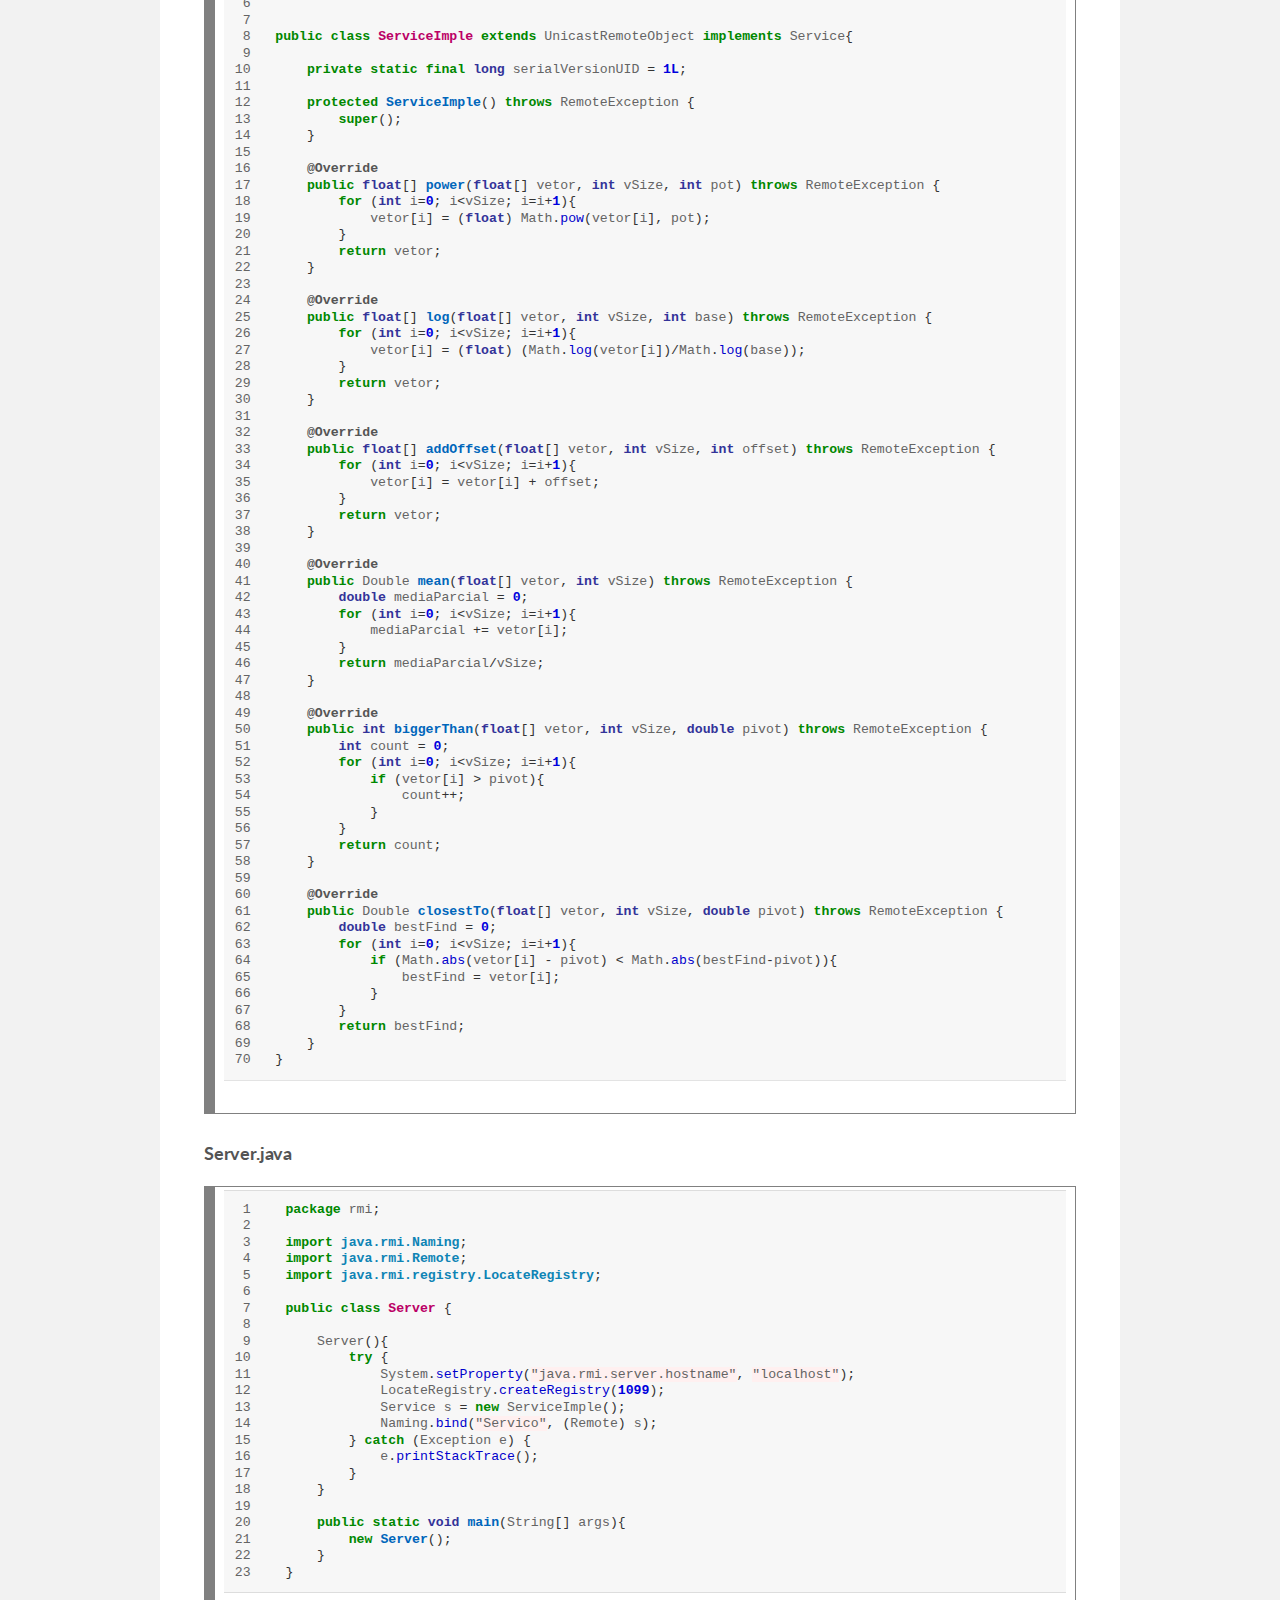
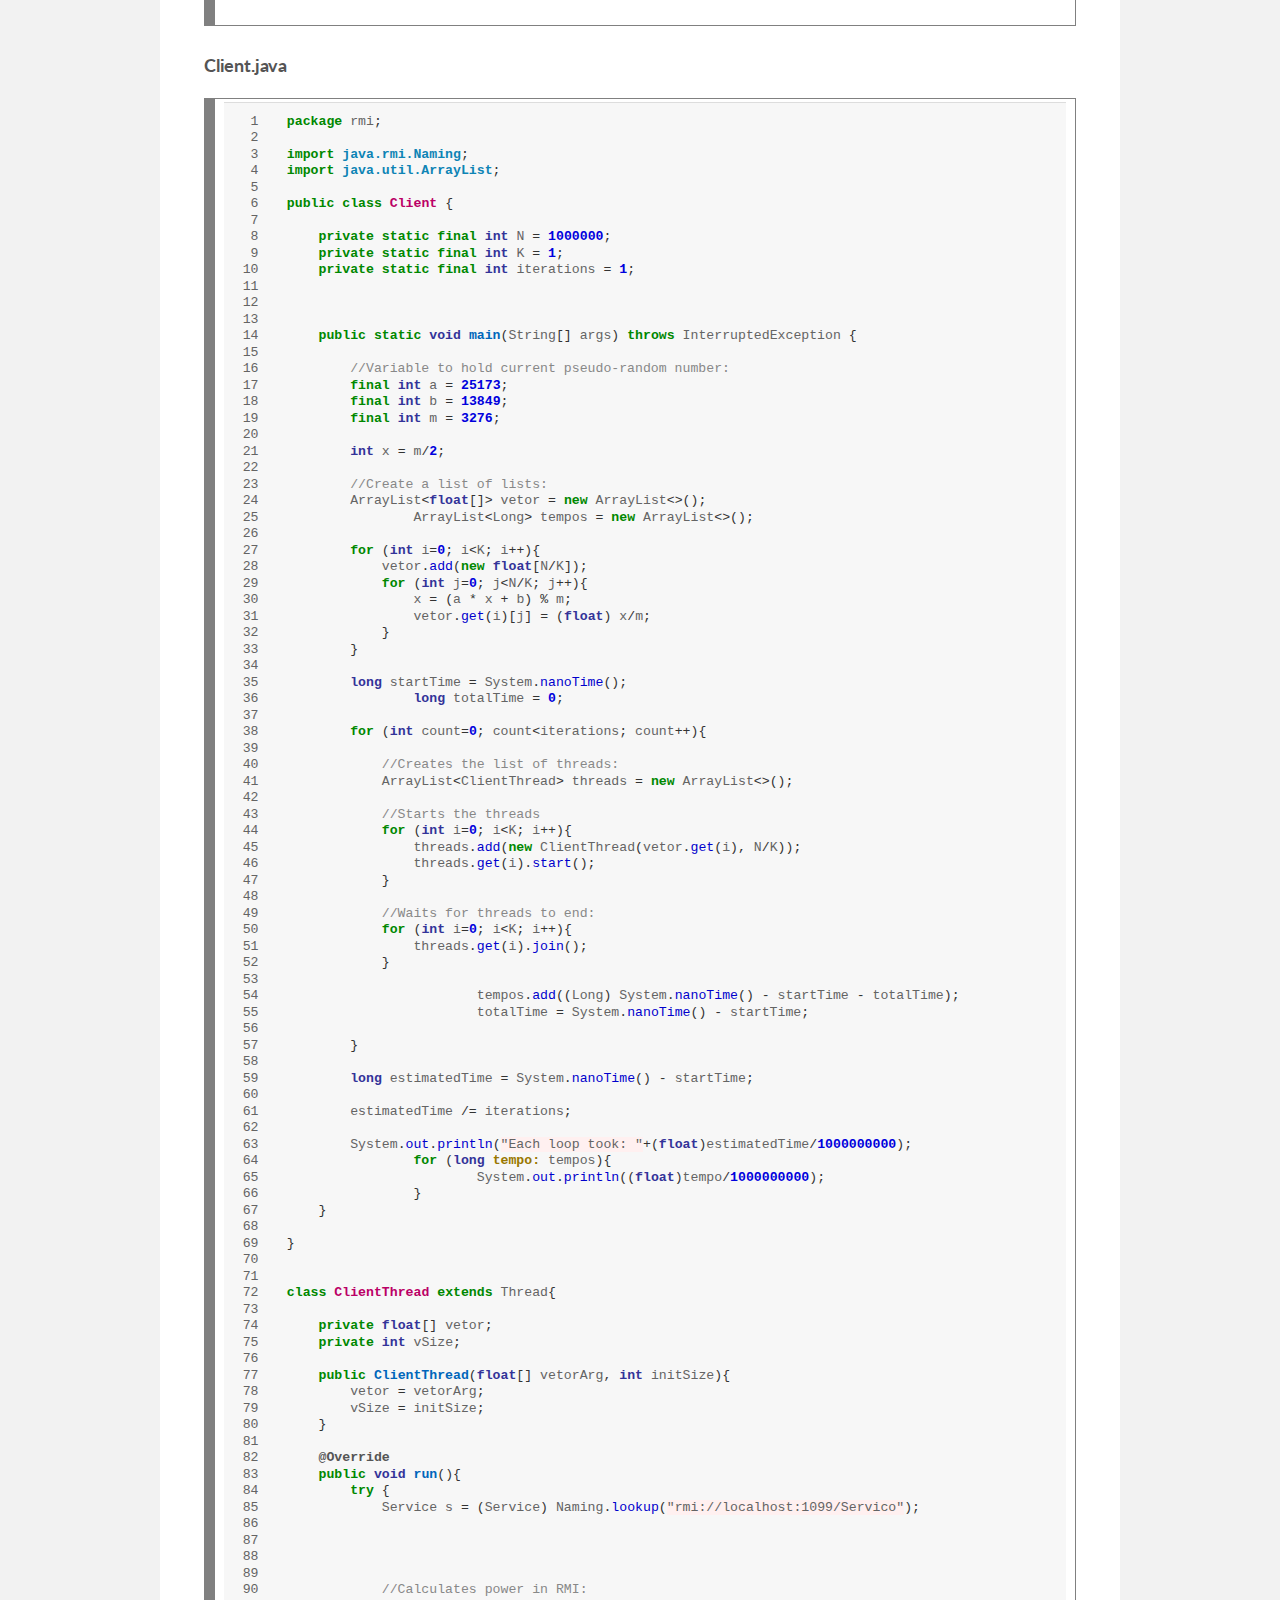
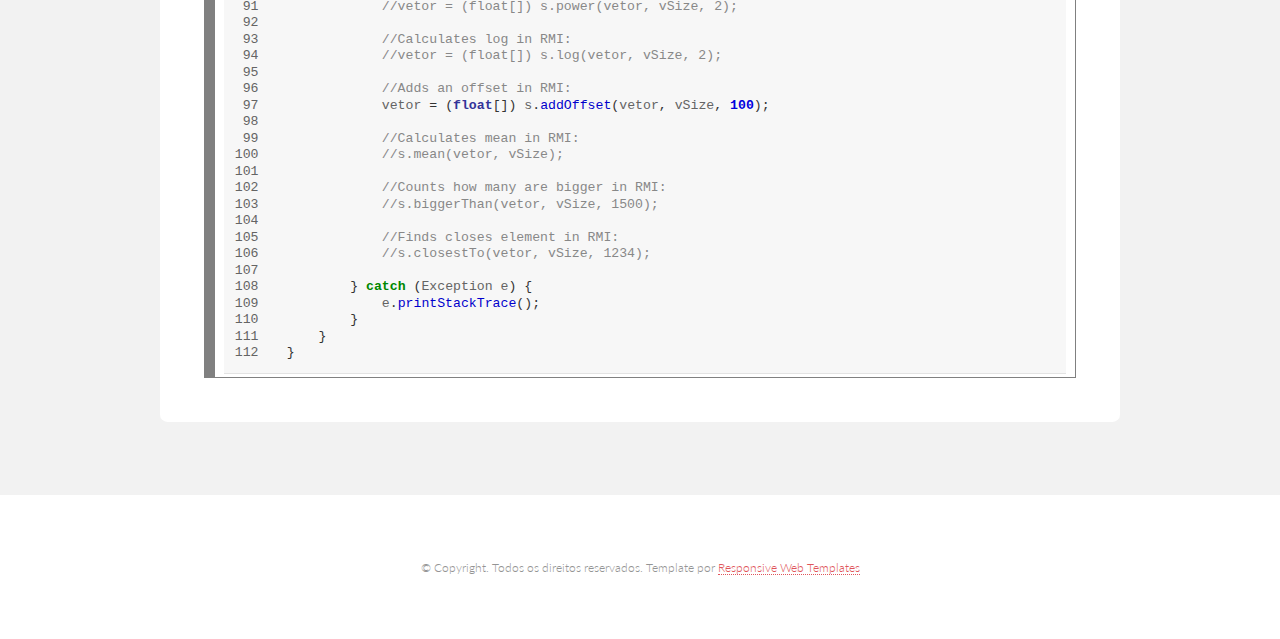
<file: Elements/codigo.html>
<!DOCTYPE HTML>

<html>
	<head>
		<title>RMI - Remote Method Invocation</title>
		<meta http-equiv="content-type" content="text/html; charset=utf-8" />
		<meta name="description" content="" />
		<meta name="keywords" content="" />
		<!--[if lte IE 8]><script src="css/ie/html5shiv.js"></script><![endif]-->
		<script src="js/jquery.min.js"></script>
		<script src="js/jquery.dropotron.min.js"></script>
		<script src="js/jquery.scrollgress.min.js"></script>
		<script src="js/jquery.scrolly.min.js"></script>
		<script src="js/jquery.slidertron.min.js"></script>
		<script src="js/skel.min.js"></script>
		<script src="js/skel-layers.min.js"></script>
		<script src="js/init.js"></script>
		<noscript>
			<link rel="stylesheet" href="css/skel.css" />
			<link rel="stylesheet" href="css/style.css" />
			<link rel="stylesheet" href="css/style-xlarge.css" />
		</noscript>
		<link rel="stylesheet" href="css/no-footbar.css" />
		<!--[if lte IE 9]><link rel="stylesheet" href="css/ie/v9.css" /><![endif]-->
		<!--[if lte IE 8]><link rel="stylesheet" href="css/ie/v8.css" /><![endif]-->
	</head>
	<body>

		<!-- Header -->
			<header id="header" class="skel-layers-fixed">
				<h1><a href="index.html">Remote Method Invocation &nbsp&nbsp<span>GTA - UFRJ</span></a></h1>
				<nav id="nav">
					<ul>
						<li><a href="index.html">Início</a></li>
						<li><a href="mundo_distribuido.html">Um Mundo Distribuído</a></li>
						<li><a href="o_que_e.html">O Que É RMI?</a></li>
						<li><a href="rmi_x_rpc.html">RMI x RPC</a></li>
						<li><a href="arquitetura.html">Arquitetura</a></li>
						<li>
							<a href="" class="icon fa-angle-down">Experimentos</a>
							<ul>
								<li><a href="codigo.html">Código-fonte</a></li>
								<li><a href="experimentos.html">Resultados</a></li>
							</ul>
						</li>
						<li><a href="questoes.html">Questões</a></li>
						<li><a href="bibliografia.html">Bibliografia</a></li>
					</ul>
				</nav>
			</header>
			
		<!-- Main -->
			<section id="main" class="wrapper style1">
				<header class="major">
					<h2>Código-fonte</h2>
					<p>Classes utilizadas para a realização dos experimentos</p>
				</header>
				<div class="container">
						
					<!-- Content -->
						<section id="content">
							<a href="#" class="image fit"><img src="images/source_code.png" alt="" class="headerImage"/></a>
													
								<h3>Instruções de Compilação em Linux</h3>
								<p class="paragraphText"><span class="spaceTab"></span>Em seu terminal, vá para local/da/pasta/ e execute <code>javac -d build/classes src/rmi/*.java</code> para
								compilar as classes Java. Para obter a stub do ServiceImple, vá para local/da/pasta/build/classes/ e execute <code>rmic rmi.ServiceImple</code>. Quando quiser
								executar o servidor, basta ir para local/da/pasta/build/classes/ e executar <code>java rmi.Server</code>. O cliente encontra-se neste mesmo local, sendo necessário
								executar <code>java rmi.Client</code> para iniciá-lo.</p>
													
								<h3>Service.java</h3>
<!-- HTML generated using hilite.me --><div style="background: #ffffff; overflow:auto;width:auto;border:solid gray;border-width:.1em .1em .1em .8em;padding:.2em .6em;"><table><tr><td><pre style="margin: 0; line-height: 125%"> 1
 2
 3
 4
 5
 6
 7
 8
 9
10
11
12
13
14
15
16
17
18
19
20
21
22
23
24
25
26</pre></td><td><pre style="margin: 0; line-height: 125%"><span style="color: #008800; font-weight: bold">package</span> rmi<span style="color: #333333">;</span>

<span style="color: #008800; font-weight: bold">import</span> <span style="color: #0e84b5; font-weight: bold">java.rmi.Remote</span><span style="color: #333333">;</span>
<span style="color: #008800; font-weight: bold">import</span> <span style="color: #0e84b5; font-weight: bold">java.rmi.RemoteException</span><span style="color: #333333">;</span>
<span style="color: #008800; font-weight: bold">import</span> <span style="color: #0e84b5; font-weight: bold">java.util.List</span><span style="color: #333333">;</span>

<span style="color: #008800; font-weight: bold">public</span> <span style="color: #008800; font-weight: bold">interface</span> <span style="color: #BB0066; font-weight: bold">Service</span> <span style="color: #008800; font-weight: bold">extends</span> Remote <span style="color: #333333">{</span>

    <span style="color: #888888">//Type 1 functions:</span>
    
    <span style="color: #888888">//Returns vector with elements powered to the pot-th:</span>
    <span style="color: #008800; font-weight: bold">public</span> <span style="color: #333399; font-weight: bold">float</span><span style="color: #333333">[]</span> <span style="color: #0066BB; font-weight: bold">power</span><span style="color: #333333">(</span><span style="color: #333399; font-weight: bold">float</span><span style="color: #333333">[]</span> vetor<span style="color: #333333">,</span> <span style="color: #333399; font-weight: bold">int</span> vSize<span style="color: #333333">,</span> <span style="color: #333399; font-weight: bold">int</span> pot<span style="color: #333333">)</span> <span style="color: #008800; font-weight: bold">throws</span> RemoteException<span style="color: #333333">;</span>
    <span style="color: #888888">//Return log in parameter base of all elements in vector:</span>
    <span style="color: #008800; font-weight: bold">public</span> <span style="color: #333399; font-weight: bold">float</span><span style="color: #333333">[]</span> <span style="color: #0066BB; font-weight: bold">log</span><span style="color: #333333">(</span><span style="color: #333399; font-weight: bold">float</span><span style="color: #333333">[]</span> vetor<span style="color: #333333">,</span> <span style="color: #333399; font-weight: bold">int</span> vSize<span style="color: #333333">,</span> <span style="color: #333399; font-weight: bold">int</span> base<span style="color: #333333">)</span> <span style="color: #008800; font-weight: bold">throws</span> RemoteException<span style="color: #333333">;</span>
    <span style="color: #888888">//Adds an offset to all elements in vector:</span>
    <span style="color: #008800; font-weight: bold">public</span> <span style="color: #333399; font-weight: bold">float</span><span style="color: #333333">[]</span> <span style="color: #0066BB; font-weight: bold">addOffset</span><span style="color: #333333">(</span><span style="color: #333399; font-weight: bold">float</span><span style="color: #333333">[]</span> vetor<span style="color: #333333">,</span> <span style="color: #333399; font-weight: bold">int</span> vSize<span style="color: #333333">,</span> <span style="color: #333399; font-weight: bold">int</span> offset<span style="color: #333333">)</span> <span style="color: #008800; font-weight: bold">throws</span> RemoteException<span style="color: #333333">;</span>
    
    <span style="color: #888888">//Type 2 functions:</span>
    
    <span style="color: #888888">//Function that return arithmetic mean of vector:</span>
    <span style="color: #008800; font-weight: bold">public</span> Double <span style="color: #0066BB; font-weight: bold">mean</span><span style="color: #333333">(</span><span style="color: #333399; font-weight: bold">float</span><span style="color: #333333">[]</span> vetor<span style="color: #333333">,</span> <span style="color: #333399; font-weight: bold">int</span> vSize<span style="color: #333333">)</span> <span style="color: #008800; font-weight: bold">throws</span> RemoteException<span style="color: #333333">;</span>
    <span style="color: #888888">//Return how many elements are bigger than pivot:</span>
    <span style="color: #008800; font-weight: bold">public</span> <span style="color: #333399; font-weight: bold">int</span> <span style="color: #0066BB; font-weight: bold">biggerThan</span><span style="color: #333333">(</span><span style="color: #333399; font-weight: bold">float</span><span style="color: #333333">[]</span> vetor<span style="color: #333333">,</span> <span style="color: #333399; font-weight: bold">int</span> vSize<span style="color: #333333">,</span> <span style="color: #333399; font-weight: bold">double</span> pivot<span style="color: #333333">)</span> <span style="color: #008800; font-weight: bold">throws</span> RemoteException<span style="color: #333333">;</span>
    <span style="color: #888888">//Return closest element in value to pivot:</span>
    <span style="color: #008800; font-weight: bold">public</span> Double <span style="color: #0066BB; font-weight: bold">closestTo</span><span style="color: #333333">(</span><span style="color: #333399; font-weight: bold">float</span><span style="color: #333333">[]</span> vetor<span style="color: #333333">,</span> <span style="color: #333399; font-weight: bold">int</span> vSize<span style="color: #333333">,</span> <span style="color: #333399; font-weight: bold">double</span> pivot<span style="color: #333333">)</span> <span style="color: #008800; font-weight: bold">throws</span> RemoteException<span style="color: #333333">;</span>
<span style="color: #333333">}</span>
</pre></td></tr></table></div>


						<br>
						<h3>ServiceImple.java</h3>
<!-- HTML generated using hilite.me --><div style="background: #ffffff; overflow:auto;width:auto;border:solid gray;border-width:.1em .1em .1em .8em;padding:.2em .6em;"><table><tr><td><pre style="margin: 0; line-height: 125%"> 1
 2
 3
 4
 5
 6
 7
 8
 9
10
11
12
13
14
15
16
17
18
19
20
21
22
23
24
25
26
27
28
29
30
31
32
33
34
35
36
37
38
39
40
41
42
43
44
45
46
47
48
49
50
51
52
53
54
55
56
57
58
59
60
61
62
63
64
65
66
67
68
69
70</pre></td><td><pre style="margin: 0; line-height: 125%"><span style="color: #008800; font-weight: bold">package</span> rmi<span style="color: #333333">;</span>

<span style="color: #008800; font-weight: bold">import</span> <span style="color: #0e84b5; font-weight: bold">java.rmi.RemoteException</span><span style="color: #333333">;</span>
<span style="color: #008800; font-weight: bold">import</span> <span style="color: #0e84b5; font-weight: bold">java.rmi.server.UnicastRemoteObject</span><span style="color: #333333">;</span>
<span style="color: #008800; font-weight: bold">import</span> <span style="color: #0e84b5; font-weight: bold">java.util.List</span><span style="color: #333333">;</span>


<span style="color: #008800; font-weight: bold">public</span> <span style="color: #008800; font-weight: bold">class</span> <span style="color: #BB0066; font-weight: bold">ServiceImple</span> <span style="color: #008800; font-weight: bold">extends</span> UnicastRemoteObject <span style="color: #008800; font-weight: bold">implements</span> Service<span style="color: #333333">{</span>
    
    <span style="color: #008800; font-weight: bold">private</span> <span style="color: #008800; font-weight: bold">static</span> <span style="color: #008800; font-weight: bold">final</span> <span style="color: #333399; font-weight: bold">long</span> serialVersionUID <span style="color: #333333">=</span> <span style="color: #0000DD; font-weight: bold">1L</span><span style="color: #333333">;</span>
    
    <span style="color: #008800; font-weight: bold">protected</span> <span style="color: #0066BB; font-weight: bold">ServiceImple</span><span style="color: #333333">()</span> <span style="color: #008800; font-weight: bold">throws</span> RemoteException <span style="color: #333333">{</span>
        <span style="color: #008800; font-weight: bold">super</span><span style="color: #333333">();</span>
    <span style="color: #333333">}</span>
    
    <span style="color: #555555; font-weight: bold">@Override</span>
    <span style="color: #008800; font-weight: bold">public</span> <span style="color: #333399; font-weight: bold">float</span><span style="color: #333333">[]</span> <span style="color: #0066BB; font-weight: bold">power</span><span style="color: #333333">(</span><span style="color: #333399; font-weight: bold">float</span><span style="color: #333333">[]</span> vetor<span style="color: #333333">,</span> <span style="color: #333399; font-weight: bold">int</span> vSize<span style="color: #333333">,</span> <span style="color: #333399; font-weight: bold">int</span> pot<span style="color: #333333">)</span> <span style="color: #008800; font-weight: bold">throws</span> RemoteException <span style="color: #333333">{</span>
        <span style="color: #008800; font-weight: bold">for</span> <span style="color: #333333">(</span><span style="color: #333399; font-weight: bold">int</span> i<span style="color: #333333">=</span><span style="color: #0000DD; font-weight: bold">0</span><span style="color: #333333">;</span> i<span style="color: #333333">&lt;</span>vSize<span style="color: #333333">;</span> i<span style="color: #333333">=</span>i<span style="color: #333333">+</span><span style="color: #0000DD; font-weight: bold">1</span><span style="color: #333333">){</span>
            vetor<span style="color: #333333">[</span>i<span style="color: #333333">]</span> <span style="color: #333333">=</span> <span style="color: #333333">(</span><span style="color: #333399; font-weight: bold">float</span><span style="color: #333333">)</span> Math<span style="color: #333333">.</span><span style="color: #0000CC">pow</span><span style="color: #333333">(</span>vetor<span style="color: #333333">[</span>i<span style="color: #333333">],</span> pot<span style="color: #333333">);</span>
        <span style="color: #333333">}</span>
        <span style="color: #008800; font-weight: bold">return</span> vetor<span style="color: #333333">;</span>
    <span style="color: #333333">}</span>
    
    <span style="color: #555555; font-weight: bold">@Override</span>
    <span style="color: #008800; font-weight: bold">public</span> <span style="color: #333399; font-weight: bold">float</span><span style="color: #333333">[]</span> <span style="color: #0066BB; font-weight: bold">log</span><span style="color: #333333">(</span><span style="color: #333399; font-weight: bold">float</span><span style="color: #333333">[]</span> vetor<span style="color: #333333">,</span> <span style="color: #333399; font-weight: bold">int</span> vSize<span style="color: #333333">,</span> <span style="color: #333399; font-weight: bold">int</span> base<span style="color: #333333">)</span> <span style="color: #008800; font-weight: bold">throws</span> RemoteException <span style="color: #333333">{</span>
        <span style="color: #008800; font-weight: bold">for</span> <span style="color: #333333">(</span><span style="color: #333399; font-weight: bold">int</span> i<span style="color: #333333">=</span><span style="color: #0000DD; font-weight: bold">0</span><span style="color: #333333">;</span> i<span style="color: #333333">&lt;</span>vSize<span style="color: #333333">;</span> i<span style="color: #333333">=</span>i<span style="color: #333333">+</span><span style="color: #0000DD; font-weight: bold">1</span><span style="color: #333333">){</span>
            vetor<span style="color: #333333">[</span>i<span style="color: #333333">]</span> <span style="color: #333333">=</span> <span style="color: #333333">(</span><span style="color: #333399; font-weight: bold">float</span><span style="color: #333333">)</span> <span style="color: #333333">(</span>Math<span style="color: #333333">.</span><span style="color: #0000CC">log</span><span style="color: #333333">(</span>vetor<span style="color: #333333">[</span>i<span style="color: #333333">])/</span>Math<span style="color: #333333">.</span><span style="color: #0000CC">log</span><span style="color: #333333">(</span>base<span style="color: #333333">));</span>
        <span style="color: #333333">}</span>
        <span style="color: #008800; font-weight: bold">return</span> vetor<span style="color: #333333">;</span>
    <span style="color: #333333">}</span>
    
    <span style="color: #555555; font-weight: bold">@Override</span>
    <span style="color: #008800; font-weight: bold">public</span> <span style="color: #333399; font-weight: bold">float</span><span style="color: #333333">[]</span> <span style="color: #0066BB; font-weight: bold">addOffset</span><span style="color: #333333">(</span><span style="color: #333399; font-weight: bold">float</span><span style="color: #333333">[]</span> vetor<span style="color: #333333">,</span> <span style="color: #333399; font-weight: bold">int</span> vSize<span style="color: #333333">,</span> <span style="color: #333399; font-weight: bold">int</span> offset<span style="color: #333333">)</span> <span style="color: #008800; font-weight: bold">throws</span> RemoteException <span style="color: #333333">{</span>
        <span style="color: #008800; font-weight: bold">for</span> <span style="color: #333333">(</span><span style="color: #333399; font-weight: bold">int</span> i<span style="color: #333333">=</span><span style="color: #0000DD; font-weight: bold">0</span><span style="color: #333333">;</span> i<span style="color: #333333">&lt;</span>vSize<span style="color: #333333">;</span> i<span style="color: #333333">=</span>i<span style="color: #333333">+</span><span style="color: #0000DD; font-weight: bold">1</span><span style="color: #333333">){</span>
            vetor<span style="color: #333333">[</span>i<span style="color: #333333">]</span> <span style="color: #333333">=</span> vetor<span style="color: #333333">[</span>i<span style="color: #333333">]</span> <span style="color: #333333">+</span> offset<span style="color: #333333">;</span>
        <span style="color: #333333">}</span>
        <span style="color: #008800; font-weight: bold">return</span> vetor<span style="color: #333333">;</span>
    <span style="color: #333333">}</span>
    
    <span style="color: #555555; font-weight: bold">@Override</span>
    <span style="color: #008800; font-weight: bold">public</span> Double <span style="color: #0066BB; font-weight: bold">mean</span><span style="color: #333333">(</span><span style="color: #333399; font-weight: bold">float</span><span style="color: #333333">[]</span> vetor<span style="color: #333333">,</span> <span style="color: #333399; font-weight: bold">int</span> vSize<span style="color: #333333">)</span> <span style="color: #008800; font-weight: bold">throws</span> RemoteException <span style="color: #333333">{</span>
        <span style="color: #333399; font-weight: bold">double</span> mediaParcial <span style="color: #333333">=</span> <span style="color: #0000DD; font-weight: bold">0</span><span style="color: #333333">;</span>
        <span style="color: #008800; font-weight: bold">for</span> <span style="color: #333333">(</span><span style="color: #333399; font-weight: bold">int</span> i<span style="color: #333333">=</span><span style="color: #0000DD; font-weight: bold">0</span><span style="color: #333333">;</span> i<span style="color: #333333">&lt;</span>vSize<span style="color: #333333">;</span> i<span style="color: #333333">=</span>i<span style="color: #333333">+</span><span style="color: #0000DD; font-weight: bold">1</span><span style="color: #333333">){</span>
            mediaParcial <span style="color: #333333">+=</span> vetor<span style="color: #333333">[</span>i<span style="color: #333333">];</span>
        <span style="color: #333333">}</span>
        <span style="color: #008800; font-weight: bold">return</span> mediaParcial<span style="color: #333333">/</span>vSize<span style="color: #333333">;</span>
    <span style="color: #333333">}</span>
    
    <span style="color: #555555; font-weight: bold">@Override</span>
    <span style="color: #008800; font-weight: bold">public</span> <span style="color: #333399; font-weight: bold">int</span> <span style="color: #0066BB; font-weight: bold">biggerThan</span><span style="color: #333333">(</span><span style="color: #333399; font-weight: bold">float</span><span style="color: #333333">[]</span> vetor<span style="color: #333333">,</span> <span style="color: #333399; font-weight: bold">int</span> vSize<span style="color: #333333">,</span> <span style="color: #333399; font-weight: bold">double</span> pivot<span style="color: #333333">)</span> <span style="color: #008800; font-weight: bold">throws</span> RemoteException <span style="color: #333333">{</span>
        <span style="color: #333399; font-weight: bold">int</span> count <span style="color: #333333">=</span> <span style="color: #0000DD; font-weight: bold">0</span><span style="color: #333333">;</span>
        <span style="color: #008800; font-weight: bold">for</span> <span style="color: #333333">(</span><span style="color: #333399; font-weight: bold">int</span> i<span style="color: #333333">=</span><span style="color: #0000DD; font-weight: bold">0</span><span style="color: #333333">;</span> i<span style="color: #333333">&lt;</span>vSize<span style="color: #333333">;</span> i<span style="color: #333333">=</span>i<span style="color: #333333">+</span><span style="color: #0000DD; font-weight: bold">1</span><span style="color: #333333">){</span>
            <span style="color: #008800; font-weight: bold">if</span> <span style="color: #333333">(</span>vetor<span style="color: #333333">[</span>i<span style="color: #333333">]</span> <span style="color: #333333">&gt;</span> pivot<span style="color: #333333">){</span>
                count<span style="color: #333333">++;</span>
            <span style="color: #333333">}</span>
        <span style="color: #333333">}</span>
        <span style="color: #008800; font-weight: bold">return</span> count<span style="color: #333333">;</span>
    <span style="color: #333333">}</span>
    
    <span style="color: #555555; font-weight: bold">@Override</span>
    <span style="color: #008800; font-weight: bold">public</span> Double <span style="color: #0066BB; font-weight: bold">closestTo</span><span style="color: #333333">(</span><span style="color: #333399; font-weight: bold">float</span><span style="color: #333333">[]</span> vetor<span style="color: #333333">,</span> <span style="color: #333399; font-weight: bold">int</span> vSize<span style="color: #333333">,</span> <span style="color: #333399; font-weight: bold">double</span> pivot<span style="color: #333333">)</span> <span style="color: #008800; font-weight: bold">throws</span> RemoteException <span style="color: #333333">{</span>
        <span style="color: #333399; font-weight: bold">double</span> bestFind <span style="color: #333333">=</span> <span style="color: #0000DD; font-weight: bold">0</span><span style="color: #333333">;</span>
        <span style="color: #008800; font-weight: bold">for</span> <span style="color: #333333">(</span><span style="color: #333399; font-weight: bold">int</span> i<span style="color: #333333">=</span><span style="color: #0000DD; font-weight: bold">0</span><span style="color: #333333">;</span> i<span style="color: #333333">&lt;</span>vSize<span style="color: #333333">;</span> i<span style="color: #333333">=</span>i<span style="color: #333333">+</span><span style="color: #0000DD; font-weight: bold">1</span><span style="color: #333333">){</span>
            <span style="color: #008800; font-weight: bold">if</span> <span style="color: #333333">(</span>Math<span style="color: #333333">.</span><span style="color: #0000CC">abs</span><span style="color: #333333">(</span>vetor<span style="color: #333333">[</span>i<span style="color: #333333">]</span> <span style="color: #333333">-</span> pivot<span style="color: #333333">)</span> <span style="color: #333333">&lt;</span> Math<span style="color: #333333">.</span><span style="color: #0000CC">abs</span><span style="color: #333333">(</span>bestFind<span style="color: #333333">-</span>pivot<span style="color: #333333">)){</span>
                bestFind <span style="color: #333333">=</span> vetor<span style="color: #333333">[</span>i<span style="color: #333333">];</span>
            <span style="color: #333333">}</span>
        <span style="color: #333333">}</span>
        <span style="color: #008800; font-weight: bold">return</span> bestFind<span style="color: #333333">;</span>
    <span style="color: #333333">}</span>
<span style="color: #333333">}</span>
</pre></td></tr></table></div>


						<br>
						<h3>Server.java</h3>
<!-- HTML generated using hilite.me --><div style="background: #ffffff; overflow:auto;width:auto;border:solid gray;border-width:.1em .1em .1em .8em;padding:.2em .6em;"><table><tr><td><pre style="margin: 0; line-height: 125%"> 1
 2
 3
 4
 5
 6
 7
 8
 9
10
11
12
13
14
15
16
17
18
19
20
21
22
23</pre></td><td><pre style="margin: 0; line-height: 125%"><span style="color: #008800; font-weight: bold">package</span> rmi<span style="color: #333333">;</span>

<span style="color: #008800; font-weight: bold">import</span> <span style="color: #0e84b5; font-weight: bold">java.rmi.Naming</span><span style="color: #333333">;</span>
<span style="color: #008800; font-weight: bold">import</span> <span style="color: #0e84b5; font-weight: bold">java.rmi.Remote</span><span style="color: #333333">;</span>
<span style="color: #008800; font-weight: bold">import</span> <span style="color: #0e84b5; font-weight: bold">java.rmi.registry.LocateRegistry</span><span style="color: #333333">;</span>

<span style="color: #008800; font-weight: bold">public</span> <span style="color: #008800; font-weight: bold">class</span> <span style="color: #BB0066; font-weight: bold">Server</span> <span style="color: #333333">{</span>

    Server<span style="color: #333333">(){</span>
        <span style="color: #008800; font-weight: bold">try</span> <span style="color: #333333">{</span>
            System<span style="color: #333333">.</span><span style="color: #0000CC">setProperty</span><span style="color: #333333">(</span><span style="background-color: #fff0f0">&quot;java.rmi.server.hostname&quot;</span><span style="color: #333333">,</span> <span style="background-color: #fff0f0">&quot;localhost&quot;</span><span style="color: #333333">);</span>
            LocateRegistry<span style="color: #333333">.</span><span style="color: #0000CC">createRegistry</span><span style="color: #333333">(</span><span style="color: #0000DD; font-weight: bold">1099</span><span style="color: #333333">);</span>
            Service s <span style="color: #333333">=</span> <span style="color: #008800; font-weight: bold">new</span> ServiceImple<span style="color: #333333">();</span>
            Naming<span style="color: #333333">.</span><span style="color: #0000CC">bind</span><span style="color: #333333">(</span><span style="background-color: #fff0f0">&quot;Servico&quot;</span><span style="color: #333333">,</span> <span style="color: #333333">(</span>Remote<span style="color: #333333">)</span> s<span style="color: #333333">);</span>
        <span style="color: #333333">}</span> <span style="color: #008800; font-weight: bold">catch</span> <span style="color: #333333">(</span>Exception e<span style="color: #333333">)</span> <span style="color: #333333">{</span>
            e<span style="color: #333333">.</span><span style="color: #0000CC">printStackTrace</span><span style="color: #333333">();</span>
        <span style="color: #333333">}</span>
    <span style="color: #333333">}</span>
    
    <span style="color: #008800; font-weight: bold">public</span> <span style="color: #008800; font-weight: bold">static</span> <span style="color: #333399; font-weight: bold">void</span> <span style="color: #0066BB; font-weight: bold">main</span><span style="color: #333333">(</span>String<span style="color: #333333">[]</span> args<span style="color: #333333">){</span>
        <span style="color: #008800; font-weight: bold">new</span> <span style="color: #0066BB; font-weight: bold">Server</span><span style="color: #333333">();</span>
    <span style="color: #333333">}</span>
<span style="color: #333333">}</span>
</pre></td></tr></table></div>

						<br>
						<h3>Client.java</h3>
<!-- HTML generated using hilite.me --><div style="background: #ffffff; overflow:auto;width:auto;border:solid gray;border-width:.1em .1em .1em .8em;padding:.2em .6em;"><table><tr><td><pre style="margin: 0; line-height: 125%">  1
  2
  3
  4
  5
  6
  7
  8
  9
 10
 11
 12
 13
 14
 15
 16
 17
 18
 19
 20
 21
 22
 23
 24
 25
 26
 27
 28
 29
 30
 31
 32
 33
 34
 35
 36
 37
 38
 39
 40
 41
 42
 43
 44
 45
 46
 47
 48
 49
 50
 51
 52
 53
 54
 55
 56
 57
 58
 59
 60
 61
 62
 63
 64
 65
 66
 67
 68
 69
 70
 71
 72
 73
 74
 75
 76
 77
 78
 79
 80
 81
 82
 83
 84
 85
 86
 87
 88
 89
 90
 91
 92
 93
 94
 95
 96
 97
 98
 99
100
101
102
103
104
105
106
107
108
109
110
111
112</pre></td><td><pre style="margin: 0; line-height: 125%"><span style="color: #008800; font-weight: bold">package</span> rmi<span style="color: #333333">;</span>

<span style="color: #008800; font-weight: bold">import</span> <span style="color: #0e84b5; font-weight: bold">java.rmi.Naming</span><span style="color: #333333">;</span>
<span style="color: #008800; font-weight: bold">import</span> <span style="color: #0e84b5; font-weight: bold">java.util.ArrayList</span><span style="color: #333333">;</span>

<span style="color: #008800; font-weight: bold">public</span> <span style="color: #008800; font-weight: bold">class</span> <span style="color: #BB0066; font-weight: bold">Client</span> <span style="color: #333333">{</span>

    <span style="color: #008800; font-weight: bold">private</span> <span style="color: #008800; font-weight: bold">static</span> <span style="color: #008800; font-weight: bold">final</span> <span style="color: #333399; font-weight: bold">int</span> N <span style="color: #333333">=</span> <span style="color: #0000DD; font-weight: bold">1000000</span><span style="color: #333333">;</span>
    <span style="color: #008800; font-weight: bold">private</span> <span style="color: #008800; font-weight: bold">static</span> <span style="color: #008800; font-weight: bold">final</span> <span style="color: #333399; font-weight: bold">int</span> K <span style="color: #333333">=</span> <span style="color: #0000DD; font-weight: bold">1</span><span style="color: #333333">;</span>
    <span style="color: #008800; font-weight: bold">private</span> <span style="color: #008800; font-weight: bold">static</span> <span style="color: #008800; font-weight: bold">final</span> <span style="color: #333399; font-weight: bold">int</span> iterations <span style="color: #333333">=</span> <span style="color: #0000DD; font-weight: bold">1</span><span style="color: #333333">;</span>



    <span style="color: #008800; font-weight: bold">public</span> <span style="color: #008800; font-weight: bold">static</span> <span style="color: #333399; font-weight: bold">void</span> <span style="color: #0066BB; font-weight: bold">main</span><span style="color: #333333">(</span>String<span style="color: #333333">[]</span> args<span style="color: #333333">)</span> <span style="color: #008800; font-weight: bold">throws</span> InterruptedException <span style="color: #333333">{</span>

        <span style="color: #888888">//Variable to hold current pseudo-random number:</span>
        <span style="color: #008800; font-weight: bold">final</span> <span style="color: #333399; font-weight: bold">int</span> a <span style="color: #333333">=</span> <span style="color: #0000DD; font-weight: bold">25173</span><span style="color: #333333">;</span>
        <span style="color: #008800; font-weight: bold">final</span> <span style="color: #333399; font-weight: bold">int</span> b <span style="color: #333333">=</span> <span style="color: #0000DD; font-weight: bold">13849</span><span style="color: #333333">;</span>
        <span style="color: #008800; font-weight: bold">final</span> <span style="color: #333399; font-weight: bold">int</span> m <span style="color: #333333">=</span> <span style="color: #0000DD; font-weight: bold">3276</span><span style="color: #333333">;</span>

        <span style="color: #333399; font-weight: bold">int</span> x <span style="color: #333333">=</span> m<span style="color: #333333">/</span><span style="color: #0000DD; font-weight: bold">2</span><span style="color: #333333">;</span>

        <span style="color: #888888">//Create a list of lists:</span>
        ArrayList<span style="color: #333333">&lt;</span><span style="color: #333399; font-weight: bold">float</span><span style="color: #333333">[]&gt;</span> vetor <span style="color: #333333">=</span> <span style="color: #008800; font-weight: bold">new</span> ArrayList<span style="color: #333333">&lt;&gt;();</span>
		ArrayList<span style="color: #333333">&lt;</span>Long<span style="color: #333333">&gt;</span> tempos <span style="color: #333333">=</span> <span style="color: #008800; font-weight: bold">new</span> ArrayList<span style="color: #333333">&lt;&gt;();</span>

        <span style="color: #008800; font-weight: bold">for</span> <span style="color: #333333">(</span><span style="color: #333399; font-weight: bold">int</span> i<span style="color: #333333">=</span><span style="color: #0000DD; font-weight: bold">0</span><span style="color: #333333">;</span> i<span style="color: #333333">&lt;</span>K<span style="color: #333333">;</span> i<span style="color: #333333">++){</span>
            vetor<span style="color: #333333">.</span><span style="color: #0000CC">add</span><span style="color: #333333">(</span><span style="color: #008800; font-weight: bold">new</span> <span style="color: #333399; font-weight: bold">float</span><span style="color: #333333">[</span>N<span style="color: #333333">/</span>K<span style="color: #333333">]);</span>
            <span style="color: #008800; font-weight: bold">for</span> <span style="color: #333333">(</span><span style="color: #333399; font-weight: bold">int</span> j<span style="color: #333333">=</span><span style="color: #0000DD; font-weight: bold">0</span><span style="color: #333333">;</span> j<span style="color: #333333">&lt;</span>N<span style="color: #333333">/</span>K<span style="color: #333333">;</span> j<span style="color: #333333">++){</span>
                x <span style="color: #333333">=</span> <span style="color: #333333">(</span>a <span style="color: #333333">*</span> x <span style="color: #333333">+</span> b<span style="color: #333333">)</span> <span style="color: #333333">%</span> m<span style="color: #333333">;</span>
                vetor<span style="color: #333333">.</span><span style="color: #0000CC">get</span><span style="color: #333333">(</span>i<span style="color: #333333">)[</span>j<span style="color: #333333">]</span> <span style="color: #333333">=</span> <span style="color: #333333">(</span><span style="color: #333399; font-weight: bold">float</span><span style="color: #333333">)</span> x<span style="color: #333333">/</span>m<span style="color: #333333">;</span>
            <span style="color: #333333">}</span>
        <span style="color: #333333">}</span>

        <span style="color: #333399; font-weight: bold">long</span> startTime <span style="color: #333333">=</span> System<span style="color: #333333">.</span><span style="color: #0000CC">nanoTime</span><span style="color: #333333">();</span>
		<span style="color: #333399; font-weight: bold">long</span> totalTime <span style="color: #333333">=</span> <span style="color: #0000DD; font-weight: bold">0</span><span style="color: #333333">;</span>

        <span style="color: #008800; font-weight: bold">for</span> <span style="color: #333333">(</span><span style="color: #333399; font-weight: bold">int</span> count<span style="color: #333333">=</span><span style="color: #0000DD; font-weight: bold">0</span><span style="color: #333333">;</span> count<span style="color: #333333">&lt;</span>iterations<span style="color: #333333">;</span> count<span style="color: #333333">++){</span>

            <span style="color: #888888">//Creates the list of threads:</span>
            ArrayList<span style="color: #333333">&lt;</span>ClientThread<span style="color: #333333">&gt;</span> threads <span style="color: #333333">=</span> <span style="color: #008800; font-weight: bold">new</span> ArrayList<span style="color: #333333">&lt;&gt;();</span>

            <span style="color: #888888">//Starts the threads</span>
            <span style="color: #008800; font-weight: bold">for</span> <span style="color: #333333">(</span><span style="color: #333399; font-weight: bold">int</span> i<span style="color: #333333">=</span><span style="color: #0000DD; font-weight: bold">0</span><span style="color: #333333">;</span> i<span style="color: #333333">&lt;</span>K<span style="color: #333333">;</span> i<span style="color: #333333">++){</span>
                threads<span style="color: #333333">.</span><span style="color: #0000CC">add</span><span style="color: #333333">(</span><span style="color: #008800; font-weight: bold">new</span> ClientThread<span style="color: #333333">(</span>vetor<span style="color: #333333">.</span><span style="color: #0000CC">get</span><span style="color: #333333">(</span>i<span style="color: #333333">),</span> N<span style="color: #333333">/</span>K<span style="color: #333333">));</span>
                threads<span style="color: #333333">.</span><span style="color: #0000CC">get</span><span style="color: #333333">(</span>i<span style="color: #333333">).</span><span style="color: #0000CC">start</span><span style="color: #333333">();</span>
            <span style="color: #333333">}</span>

            <span style="color: #888888">//Waits for threads to end:</span>
            <span style="color: #008800; font-weight: bold">for</span> <span style="color: #333333">(</span><span style="color: #333399; font-weight: bold">int</span> i<span style="color: #333333">=</span><span style="color: #0000DD; font-weight: bold">0</span><span style="color: #333333">;</span> i<span style="color: #333333">&lt;</span>K<span style="color: #333333">;</span> i<span style="color: #333333">++){</span>
                threads<span style="color: #333333">.</span><span style="color: #0000CC">get</span><span style="color: #333333">(</span>i<span style="color: #333333">).</span><span style="color: #0000CC">join</span><span style="color: #333333">();</span>
            <span style="color: #333333">}</span>
			
			tempos<span style="color: #333333">.</span><span style="color: #0000CC">add</span><span style="color: #333333">((</span>Long<span style="color: #333333">)</span> System<span style="color: #333333">.</span><span style="color: #0000CC">nanoTime</span><span style="color: #333333">()</span> <span style="color: #333333">-</span> startTime <span style="color: #333333">-</span> totalTime<span style="color: #333333">);</span>
			totalTime <span style="color: #333333">=</span> System<span style="color: #333333">.</span><span style="color: #0000CC">nanoTime</span><span style="color: #333333">()</span> <span style="color: #333333">-</span> startTime<span style="color: #333333">;</span>

        <span style="color: #333333">}</span>

        <span style="color: #333399; font-weight: bold">long</span> estimatedTime <span style="color: #333333">=</span> System<span style="color: #333333">.</span><span style="color: #0000CC">nanoTime</span><span style="color: #333333">()</span> <span style="color: #333333">-</span> startTime<span style="color: #333333">;</span>

        estimatedTime <span style="color: #333333">/=</span> iterations<span style="color: #333333">;</span>

        System<span style="color: #333333">.</span><span style="color: #0000CC">out</span><span style="color: #333333">.</span><span style="color: #0000CC">println</span><span style="color: #333333">(</span><span style="background-color: #fff0f0">&quot;Each loop took: &quot;</span><span style="color: #333333">+(</span><span style="color: #333399; font-weight: bold">float</span><span style="color: #333333">)</span>estimatedTime<span style="color: #333333">/</span><span style="color: #0000DD; font-weight: bold">1000000000</span><span style="color: #333333">);</span>
		<span style="color: #008800; font-weight: bold">for</span> <span style="color: #333333">(</span><span style="color: #333399; font-weight: bold">long</span> <span style="color: #997700; font-weight: bold">tempo:</span> tempos<span style="color: #333333">){</span>
			System<span style="color: #333333">.</span><span style="color: #0000CC">out</span><span style="color: #333333">.</span><span style="color: #0000CC">println</span><span style="color: #333333">((</span><span style="color: #333399; font-weight: bold">float</span><span style="color: #333333">)</span>tempo<span style="color: #333333">/</span><span style="color: #0000DD; font-weight: bold">1000000000</span><span style="color: #333333">);</span>
		<span style="color: #333333">}</span>
    <span style="color: #333333">}</span>

<span style="color: #333333">}</span>


<span style="color: #008800; font-weight: bold">class</span> <span style="color: #BB0066; font-weight: bold">ClientThread</span> <span style="color: #008800; font-weight: bold">extends</span> Thread<span style="color: #333333">{</span>

    <span style="color: #008800; font-weight: bold">private</span> <span style="color: #333399; font-weight: bold">float</span><span style="color: #333333">[]</span> vetor<span style="color: #333333">;</span>
    <span style="color: #008800; font-weight: bold">private</span> <span style="color: #333399; font-weight: bold">int</span> vSize<span style="color: #333333">;</span>

    <span style="color: #008800; font-weight: bold">public</span> <span style="color: #0066BB; font-weight: bold">ClientThread</span><span style="color: #333333">(</span><span style="color: #333399; font-weight: bold">float</span><span style="color: #333333">[]</span> vetorArg<span style="color: #333333">,</span> <span style="color: #333399; font-weight: bold">int</span> initSize<span style="color: #333333">){</span>
        vetor <span style="color: #333333">=</span> vetorArg<span style="color: #333333">;</span>
        vSize <span style="color: #333333">=</span> initSize<span style="color: #333333">;</span>
    <span style="color: #333333">}</span>

    <span style="color: #555555; font-weight: bold">@Override</span>
    <span style="color: #008800; font-weight: bold">public</span> <span style="color: #333399; font-weight: bold">void</span> <span style="color: #0066BB; font-weight: bold">run</span><span style="color: #333333">(){</span>
        <span style="color: #008800; font-weight: bold">try</span> <span style="color: #333333">{</span>
            Service s <span style="color: #333333">=</span> <span style="color: #333333">(</span>Service<span style="color: #333333">)</span> Naming<span style="color: #333333">.</span><span style="color: #0000CC">lookup</span><span style="color: #333333">(</span><span style="background-color: #fff0f0">&quot;rmi://localhost:1099/Servico&quot;</span><span style="color: #333333">);</span>




            <span style="color: #888888">//Calculates power in RMI:</span>
            <span style="color: #888888">//vetor = (float[]) s.power(vetor, vSize, 2);</span>

            <span style="color: #888888">//Calculates log in RMI:</span>
            <span style="color: #888888">//vetor = (float[]) s.log(vetor, vSize, 2);</span>

            <span style="color: #888888">//Adds an offset in RMI:</span>
            vetor <span style="color: #333333">=</span> <span style="color: #333333">(</span><span style="color: #333399; font-weight: bold">float</span><span style="color: #333333">[])</span> s<span style="color: #333333">.</span><span style="color: #0000CC">addOffset</span><span style="color: #333333">(</span>vetor<span style="color: #333333">,</span> vSize<span style="color: #333333">,</span> <span style="color: #0000DD; font-weight: bold">100</span><span style="color: #333333">);</span>

            <span style="color: #888888">//Calculates mean in RMI:</span>
            <span style="color: #888888">//s.mean(vetor, vSize);</span>

            <span style="color: #888888">//Counts how many are bigger in RMI:</span>
            <span style="color: #888888">//s.biggerThan(vetor, vSize, 1500);</span>

            <span style="color: #888888">//Finds closes element in RMI:</span>
            <span style="color: #888888">//s.closestTo(vetor, vSize, 1234);</span>

        <span style="color: #333333">}</span> <span style="color: #008800; font-weight: bold">catch</span> <span style="color: #333333">(</span>Exception e<span style="color: #333333">)</span> <span style="color: #333333">{</span>
            e<span style="color: #333333">.</span><span style="color: #0000CC">printStackTrace</span><span style="color: #333333">();</span>
        <span style="color: #333333">}</span>
    <span style="color: #333333">}</span>
<span style="color: #333333">}</span>
</pre></td></tr></table></div>
							
						</section>
								
				</div>
			</section>	
			
			
			
		<!-- Footer -->
			<footer id="footer">

				<span class="copyright">
						&copy; Copyright. Todos os direitos reservados. Template por <a href="http://www.html5webtemplates.co.uk">Responsive Web Templates</a>
				</span>
			</footer>

	</body>
</html>
</file>
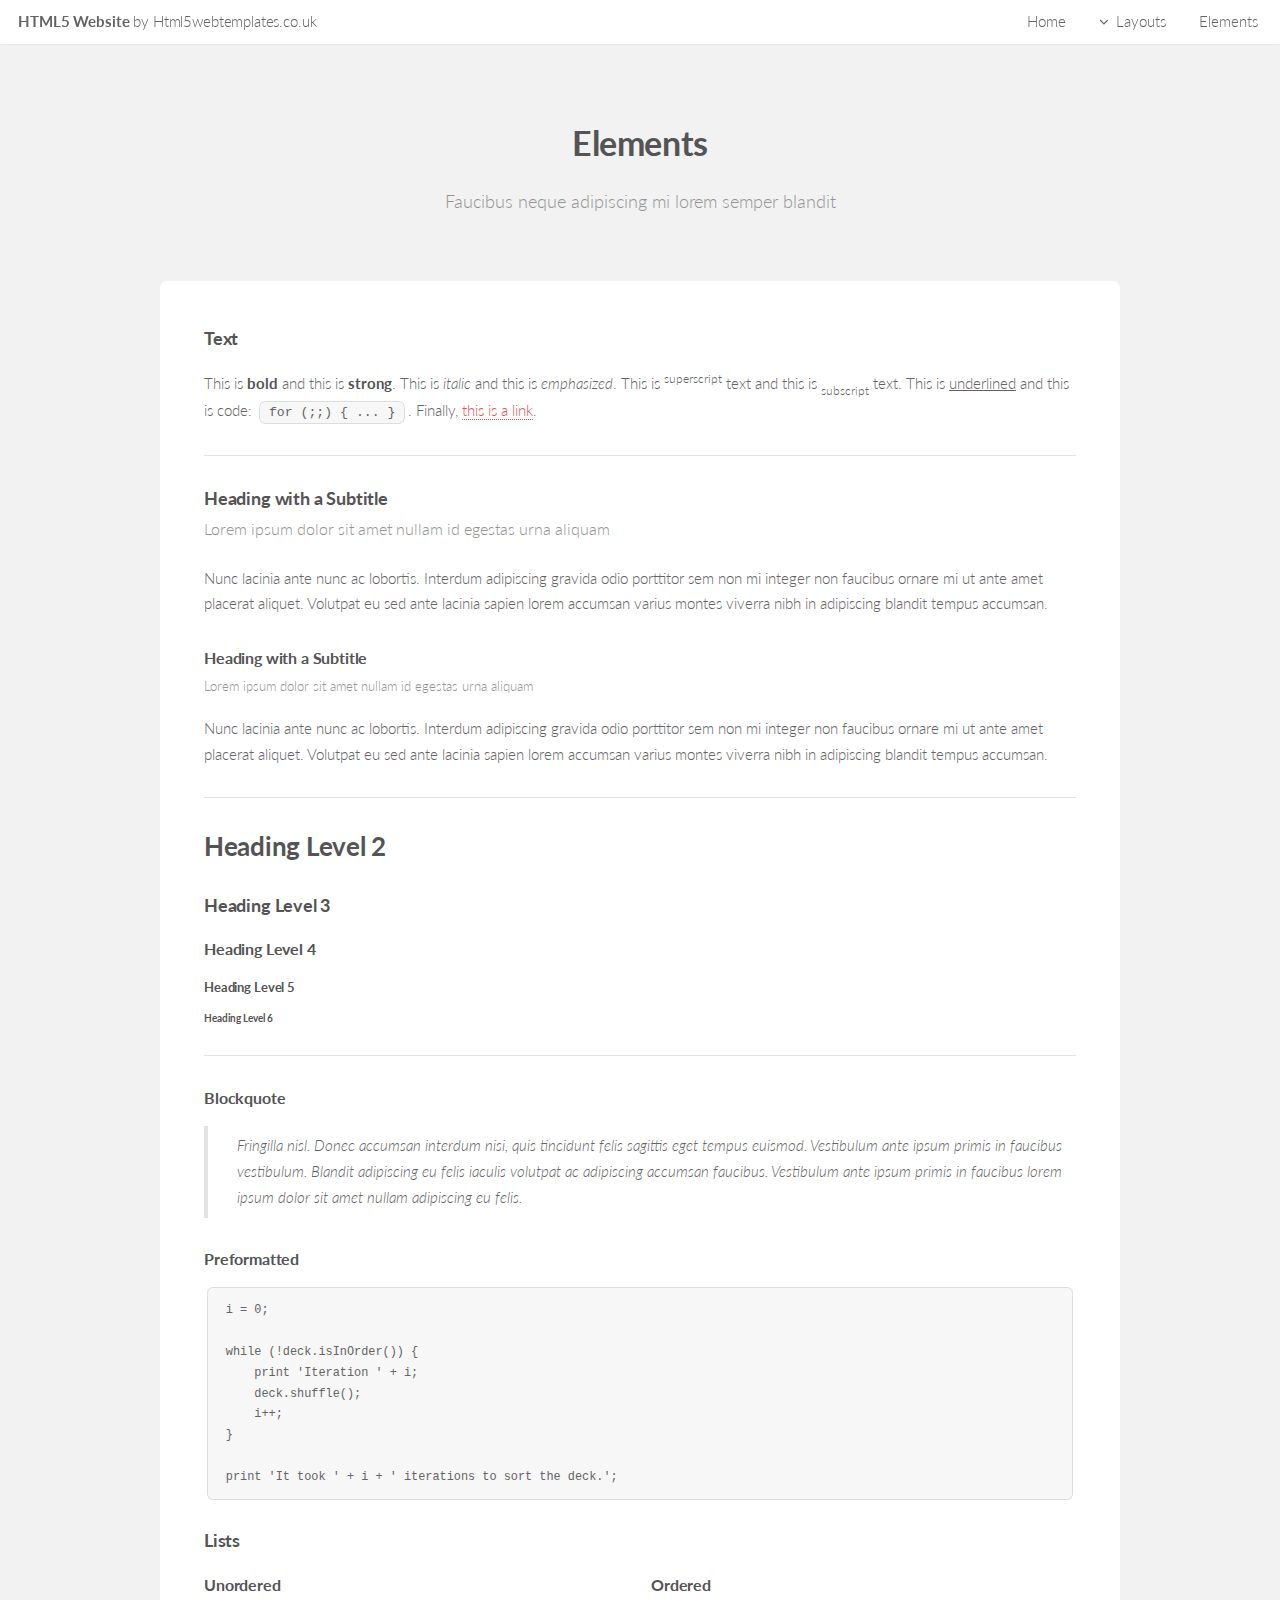
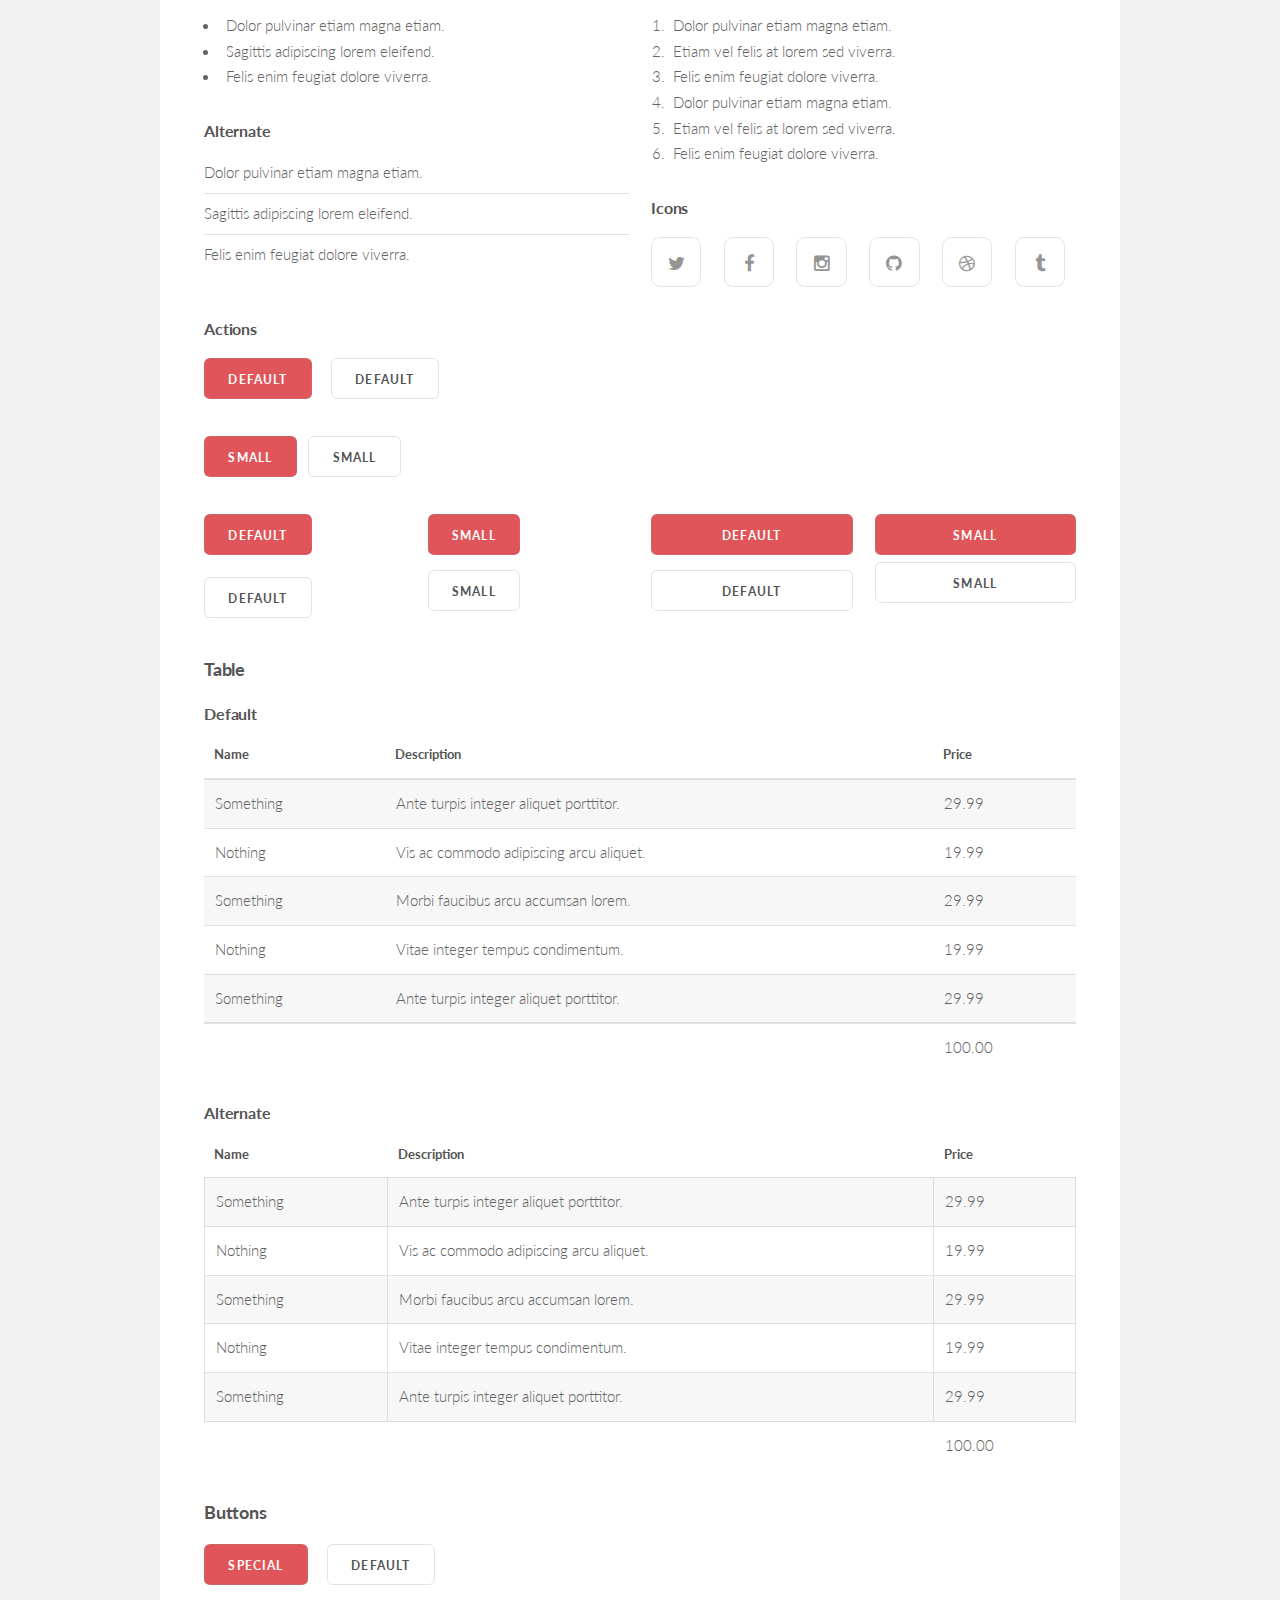
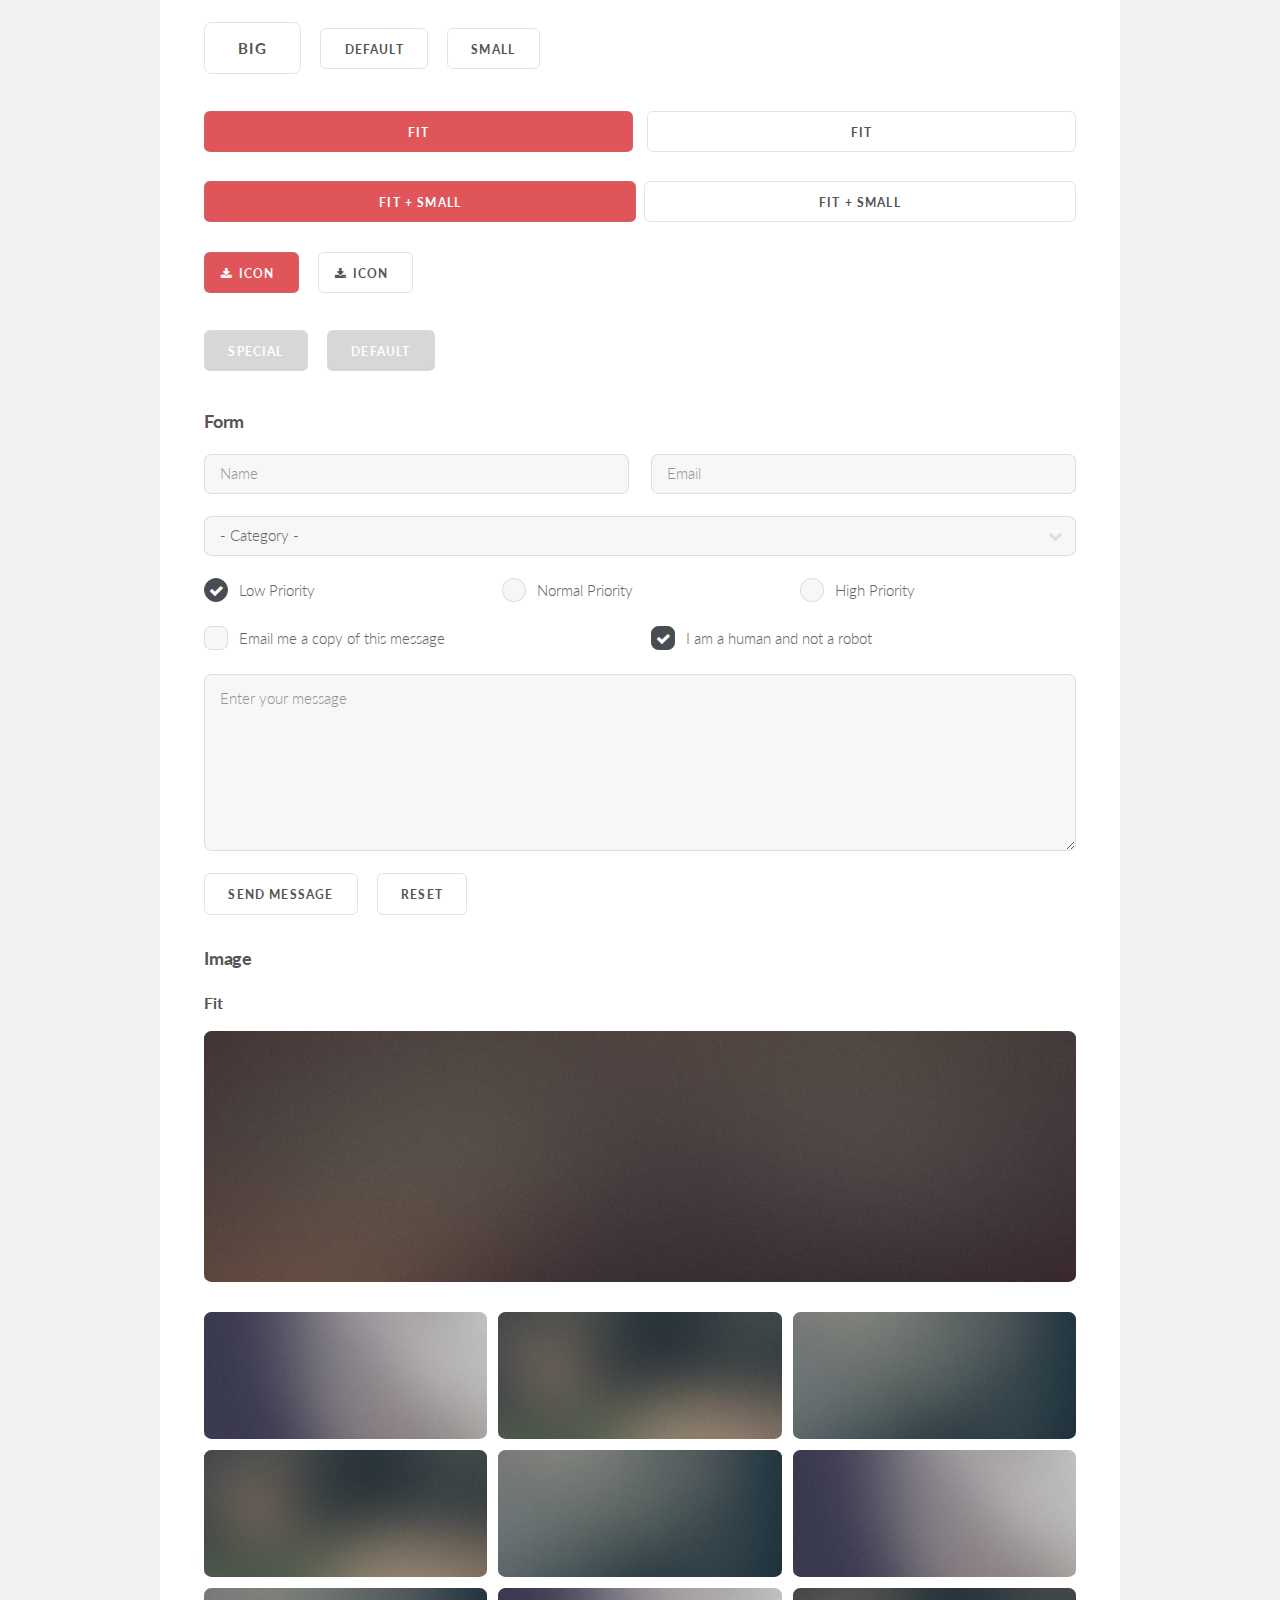
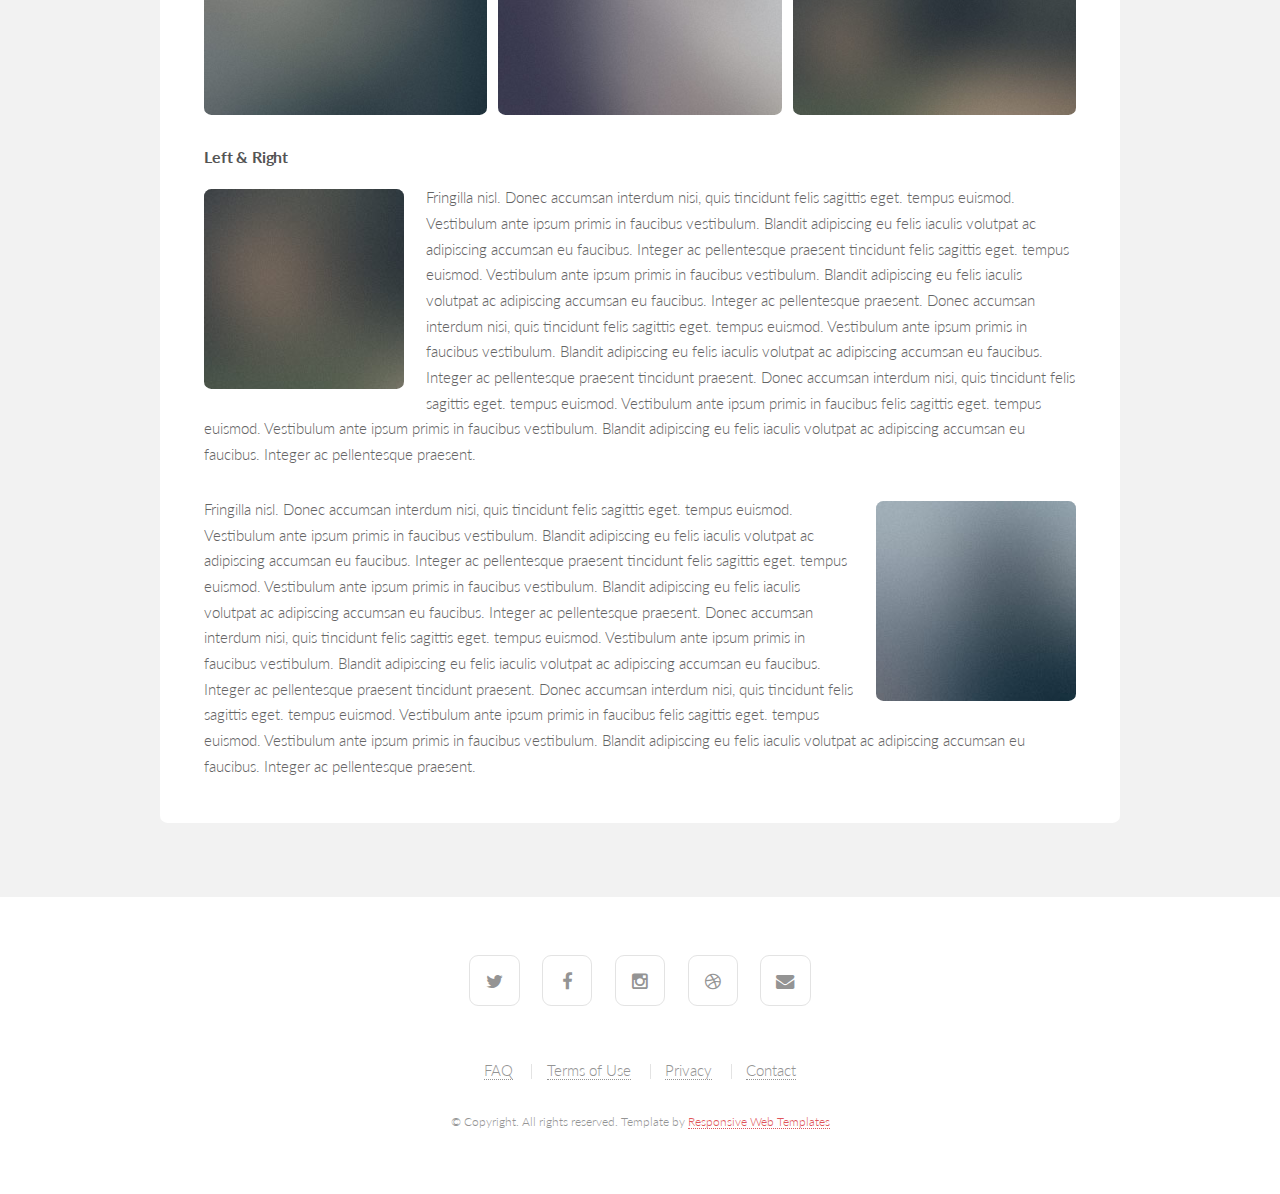
<file: Elements/elements.html>
<!DOCTYPE HTML>

<html>
	<head>
		<title> </title>
		<meta http-equiv="content-type" content="text/html; charset=utf-8" />
		<meta name="description" content="" />
		<meta name="keywords" content="" />
		<!--[if lte IE 8]><script src="css/ie/html5shiv.js"></script><![endif]-->
		<script src="js/jquery.min.js"></script>
		<script src="js/jquery.dropotron.min.js"></script>
		<script src="js/jquery.scrollgress.min.js"></script>
		<script src="js/jquery.scrolly.min.js"></script>
		<script src="js/jquery.slidertron.min.js"></script>
		<script src="js/skel.min.js"></script>
		<script src="js/skel-layers.min.js"></script>
		<script src="js/init.js"></script>
		<noscript>
			<link rel="stylesheet" href="css/skel.css" />
			<link rel="stylesheet" href="css/style.css" />
			<link rel="stylesheet" href="css/style-xlarge.css" />
		</noscript>
		<!--[if lte IE 9]><link rel="stylesheet" href="css/ie/v9.css" /><![endif]-->
		<!--[if lte IE 8]><link rel="stylesheet" href="css/ie/v8.css" /><![endif]-->
	</head>
	<body>

		<!-- Header -->
			<header id="header" class="skel-layers-fixed">
			<h1><a href="index.html">HTML5 Website <span>by Html5webtemplates.co.uk</span></a></h1>	
				<nav id="nav">
					<ul>
						<li><a href="index.html">Home</a></li>
						<li>
							<a href="" class="icon fa-angle-down">Layouts</a>
							<ul>
								<li><a href="left-sidebar.html">Left Sidebar</a></li>
								<li><a href="right-sidebar.html">Right Sidebar</a></li>
								<li><a href="no-sidebar.html">No Sidebar</a></li>
								<li>
									<a href="">Submenu</a>
									<ul>
										<li><a href="#">Option 1</a></li>
										<li><a href="#">Option 2</a></li>
										<li><a href="#">Option 3</a></li>
										<li><a href="#">Option 4</a></li>
									</ul>
								</li>
							</ul>
						</li>
						<li><a href="elements.html">Elements</a></li>
					</ul>
				</nav>
			</header>

		<!-- Main -->
			<section id="main" class="wrapper style1">
				<header class="major">
					<h2>Elements</h2>
					<p>Faucibus neque adipiscing mi lorem semper blandit</p>
				</header>
				<div class="container">
						
					<!-- Content -->
						<section id="content">

							<!-- Text -->
								<section>
									<h3>Text</h3>
									<p>This is <b>bold</b> and this is <strong>strong</strong>. This is <i>italic</i> and this is <em>emphasized</em>.
									This is <sup>superscript</sup> text and this is <sub>subscript</sub> text.
									This is <u>underlined</u> and this is code: <code>for (;;) { ... }</code>. Finally, <a href="#">this is a link</a>.</p>

									<hr />
									
									<header>
										<h3>Heading with a Subtitle</h3>
										<p>Lorem ipsum dolor sit amet nullam id egestas urna aliquam</p>
									</header>
									<p>Nunc lacinia ante nunc ac lobortis. Interdum adipiscing gravida odio porttitor sem non mi integer non faucibus ornare mi ut ante amet placerat aliquet. Volutpat eu sed ante lacinia sapien lorem accumsan varius montes viverra nibh in adipiscing blandit tempus accumsan.</p>
									<header>
										<h4>Heading with a Subtitle</h4>
										<p>Lorem ipsum dolor sit amet nullam id egestas urna aliquam</p>
									</header>
									<p>Nunc lacinia ante nunc ac lobortis. Interdum adipiscing gravida odio porttitor sem non mi integer non faucibus ornare mi ut ante amet placerat aliquet. Volutpat eu sed ante lacinia sapien lorem accumsan varius montes viverra nibh in adipiscing blandit tempus accumsan.</p>

									<hr />
									
									<h2>Heading Level 2</h2>
									<h3>Heading Level 3</h3>
									<h4>Heading Level 4</h4>
									<h5>Heading Level 5</h5>
									<h6>Heading Level 6</h6>

									<hr />

									<h4>Blockquote</h4>
									<blockquote>Fringilla nisl. Donec accumsan interdum nisi, quis tincidunt felis sagittis eget tempus euismod. Vestibulum ante ipsum primis in faucibus vestibulum. Blandit adipiscing eu felis iaculis volutpat ac adipiscing accumsan faucibus. Vestibulum ante ipsum primis in faucibus lorem ipsum dolor sit amet nullam adipiscing eu felis.</blockquote>

									<h4>Preformatted</h4>
									<pre><code>i = 0;

while (!deck.isInOrder()) {
    print 'Iteration ' + i;
    deck.shuffle();
    i++;
}

print 'It took ' + i + ' iterations to sort the deck.';
</code></pre>
								</section>

							<!-- Lists -->
								<section>
									<h3>Lists</h3>
									<div class="row">
										<div class="6u 12u(2)">

											<h4>Unordered</h4>
											<ul>
												<li>Dolor pulvinar etiam magna etiam.</li>
												<li>Sagittis adipiscing lorem eleifend.</li>
												<li>Felis enim feugiat dolore viverra.</li>
											</ul>

											<h4>Alternate</h4>
											<ul class="alt">
												<li>Dolor pulvinar etiam magna etiam.</li>
												<li>Sagittis adipiscing lorem eleifend.</li>
												<li>Felis enim feugiat dolore viverra.</li>
											</ul>
											
										</div>
										<div class="6u 12u(2)">
											
											<h4>Ordered</h4>
											<ol>
												<li>Dolor pulvinar etiam magna etiam.</li>
												<li>Etiam vel felis at lorem sed viverra.</li>
												<li>Felis enim feugiat dolore viverra.</li>
												<li>Dolor pulvinar etiam magna etiam.</li>
												<li>Etiam vel felis at lorem sed viverra.</li>
												<li>Felis enim feugiat dolore viverra.</li>
											</ol>

											<h4>Icons</h4>
											<ul class="icons">
												<li><a href="#" class="icon fa-twitter"><span class="label">Twitter</span></a></li>
												<li><a href="#" class="icon fa-facebook"><span class="label">Facebook</span></a></li>
												<li><a href="#" class="icon fa-instagram"><span class="label">Instagram</span></a></li>
												<li><a href="#" class="icon fa-github"><span class="label">Github</span></a></li>
												<li><a href="#" class="icon fa-dribbble"><span class="label">Dribbble</span></a></li>
												<li><a href="#" class="icon fa-tumblr"><span class="label">Tumblr</span></a></li>
											</ul>

										</div>
									</div>

									<h4>Actions</h4>
									<ul class="actions">
										<li><a href="#" class="button special">Default</a></li>
										<li><a href="#" class="button">Default</a></li>
									</ul>
									<ul class="actions small">
										<li><a href="#" class="button special small">Small</a></li>
										<li><a href="#" class="button small">Small</a></li>
									</ul>
									<div class="row">
										<div class="3u 12u(2)">
											<ul class="actions vertical">
												<li><a href="#" class="button special">Default</a></li>
												<li><a href="#" class="button">Default</a></li>
											</ul>
										</div>
										<div class="3u 12u(2)">
											<ul class="actions vertical small">
												<li><a href="#" class="button special small">Small</a></li>
												<li><a href="#" class="button small">Small</a></li>
											</ul>
										</div>
										<div class="3u 12u(2)">
											<ul class="actions vertical">
												<li><a href="#" class="button special fit">Default</a></li>
												<li><a href="#" class="button fit">Default</a></li>
											</ul>
										</div>
										<div class="3u 12u(2)">
											<ul class="actions vertical small">
												<li><a href="#" class="button special small fit">Small</a></li>
												<li><a href="#" class="button small fit">Small</a></li>
											</ul>
										</div>
									</div>
								</section>

							<!-- Table -->
								<section>
									<h3>Table</h3>
									
									<h4>Default</h4>
									<div class="table-wrapper">
										<table>
											<thead>
												<tr>
													<th>Name</th>
													<th>Description</th>
													<th>Price</th>
												</tr>
											</thead>
											<tbody>
												<tr>
													<td>Something</td>
													<td>Ante turpis integer aliquet porttitor.</td>
													<td>29.99</td>
												</tr>
												<tr>
													<td>Nothing</td>
													<td>Vis ac commodo adipiscing arcu aliquet.</td>
													<td>19.99</td>
												</tr>
												<tr>
													<td>Something</td>
													<td> Morbi faucibus arcu accumsan lorem.</td>
													<td>29.99</td>
												</tr>
												<tr>
													<td>Nothing</td>
													<td>Vitae integer tempus condimentum.</td>
													<td>19.99</td>
												</tr>
												<tr>
													<td>Something</td>
													<td>Ante turpis integer aliquet porttitor.</td>
													<td>29.99</td>
												</tr>
											</tbody>
											<tfoot>
												<tr>
													<td colspan="2"></td>
													<td>100.00</td>
												</tr>
											</tfoot>
										</table>
									</div>
									
									<h4>Alternate</h4>
									<div class="table-wrapper">
										<table class="alt">
											<thead>
												<tr>
													<th>Name</th>
													<th>Description</th>
													<th>Price</th>
												</tr>
											</thead>
											<tbody>
												<tr>
													<td>Something</td>
													<td>Ante turpis integer aliquet porttitor.</td>
													<td>29.99</td>
												</tr>
												<tr>
													<td>Nothing</td>
													<td>Vis ac commodo adipiscing arcu aliquet.</td>
													<td>19.99</td>
												</tr>
												<tr>
													<td>Something</td>
													<td> Morbi faucibus arcu accumsan lorem.</td>
													<td>29.99</td>
												</tr>
												<tr>
													<td>Nothing</td>
													<td>Vitae integer tempus condimentum.</td>
													<td>19.99</td>
												</tr>
												<tr>
													<td>Something</td>
													<td>Ante turpis integer aliquet porttitor.</td>
													<td>29.99</td>
												</tr>
											</tbody>
											<tfoot>
												<tr>
													<td colspan="2"></td>
													<td>100.00</td>
												</tr>
											</tfoot>
										</table>
									</div>
								</section>

							<!-- Buttons -->
								<section>
									<h3>Buttons</h3>
									<ul class="actions">
										<li><a href="#" class="button special">Special</a></li>
										<li><a href="#" class="button">Default</a></li>
									</ul>
									<ul class="actions">
										<li><a href="#" class="button big">Big</a></li>
										<li><a href="#" class="button">Default</a></li>
										<li><a href="#" class="button small">Small</a></li>
									</ul>
									<ul class="actions fit">
										<li><a href="#" class="button special fit">Fit</a></li>
										<li><a href="#" class="button fit">Fit</a></li>
									</ul>
									<ul class="actions fit small">
										<li><a href="#" class="button special fit small">Fit + Small</a></li>
										<li><a href="#" class="button fit small">Fit + Small</a></li>
									</ul>
									<ul class="actions">
										<li><a href="#" class="button special icon fa-download">Icon</a></li>
										<li><a href="#" class="button icon fa-download">Icon</a></li>
									</ul>
									<ul class="actions">
										<li><span class="button special disabled">Special</span></li>
										<li><span class="button disabled">Default</span></li>
									</ul>
								</section>

							<!-- Form -->
								<section>
									<h3>Form</h3>
									<form method="post" action="#">
										<div class="row uniform">
											<div class="6u 12u(3)">
												<input type="text" name="name" id="name" value="" placeholder="Name" />
											</div>
											<div class="6u 12u(3)">
												<input type="email" name="email" id="email" value="" placeholder="Email" />
											</div>
										</div>
										<div class="row uniform">
											<div class="12u">
												<div class="select-wrapper">
													<select name="category" id="category">
														<option value="">- Category -</option>
														<option value="1">Manufacturing</option>
														<option value="1">Shipping</option>
														<option value="1">Administration</option>
														<option value="1">Human Resources</option>
													</select>
												</div>
											</div>
										</div>
										<div class="row uniform">
											<div class="4u 12u(2)">
												<input type="radio" id="priority-low" name="priority" checked>
												<label for="priority-low">Low Priority</label>
											</div>
											<div class="4u 12u(2)">
												<input type="radio" id="priority-normal" name="priority">
												<label for="priority-normal">Normal Priority</label>
											</div>
											<div class="4u 12u(2)">
												<input type="radio" id="priority-high" name="priority">
												<label for="priority-high">High Priority</label>
											</div>
										</div>
										<div class="row uniform">
											<div class="6u 12u(2)">
												<input type="checkbox" id="copy" name="copy">
												<label for="copy">Email me a copy of this message</label>
											</div>
											<div class="6u 12u(2)">
												<input type="checkbox" id="human" name="human" checked>
												<label for="human">I am a human and not a robot</label>
											</div>
										</div>
										<div class="row uniform">
											<div class="12u">
												<textarea name="message" id="message" placeholder="Enter your message" rows="6"></textarea>
											</div>
										</div>
										<div class="row uniform">
											<div class="12u">
												<ul class="actions">
													<li><input type="submit" value="Send Message" /></li>
													<li><input type="reset" value="Reset" class="alt" /></li>
												</ul>
											</div>
										</div>
									</form>
								</section>

							<!-- Image -->
								<section>
									<h3>Image</h3>
									<h4>Fit</h4>
									<span class="image fit"><img src="images/pic07.jpg" alt="" /></span>
									<div class="box alt">
										<div class="row 50% uniform">
											<div class="4u 6u(3)"><span class="image fit"><img src="images/pic01.jpg" alt="" /></span></div>
											<div class="4u 6u(3)"><span class="image fit"><img src="images/pic02.jpg" alt="" /></span></div>
											<div class="4u 6u(3)"><span class="image fit"><img src="images/pic03.jpg" alt="" /></span></div>
											<div class="4u 6u(3)"><span class="image fit"><img src="images/pic02.jpg" alt="" /></span></div>
											<div class="4u 6u(3)"><span class="image fit"><img src="images/pic03.jpg" alt="" /></span></div>
											<div class="4u 6u(3)"><span class="image fit"><img src="images/pic01.jpg" alt="" /></span></div>
											<div class="4u 6u(3)"><span class="image fit"><img src="images/pic03.jpg" alt="" /></span></div>
											<div class="4u 6u(3)"><span class="image fit"><img src="images/pic01.jpg" alt="" /></span></div>
											<div class="4u 6u(3)"><span class="image fit"><img src="images/pic02.jpg" alt="" /></span></div>
										</div>
									</div>

									<h4>Left &amp; Right</h4>
									<p><span class="image left"><img src="images/pic08.jpg" alt="" /></span>Fringilla nisl. Donec accumsan interdum nisi, quis tincidunt felis sagittis eget. tempus euismod. Vestibulum ante ipsum primis in faucibus vestibulum. Blandit adipiscing eu felis iaculis volutpat ac adipiscing accumsan eu faucibus. Integer ac pellentesque praesent tincidunt felis sagittis eget. tempus euismod. Vestibulum ante ipsum primis in faucibus vestibulum. Blandit adipiscing eu felis iaculis volutpat ac adipiscing accumsan eu faucibus. Integer ac pellentesque praesent. Donec accumsan interdum nisi, quis tincidunt felis sagittis eget. tempus euismod. Vestibulum ante ipsum primis in faucibus vestibulum. Blandit adipiscing eu felis iaculis volutpat ac adipiscing accumsan eu faucibus. Integer ac pellentesque praesent tincidunt praesent. Donec accumsan interdum nisi, quis tincidunt felis sagittis eget. tempus euismod. Vestibulum ante ipsum primis in faucibus felis sagittis eget. tempus euismod. Vestibulum ante ipsum primis in faucibus vestibulum. Blandit adipiscing eu felis iaculis volutpat ac adipiscing accumsan eu faucibus. Integer ac pellentesque praesent.</p>
									<p><span class="image right"><img src="images/pic09.jpg" alt="" /></span>Fringilla nisl. Donec accumsan interdum nisi, quis tincidunt felis sagittis eget. tempus euismod. Vestibulum ante ipsum primis in faucibus vestibulum. Blandit adipiscing eu felis iaculis volutpat ac adipiscing accumsan eu faucibus. Integer ac pellentesque praesent tincidunt felis sagittis eget. tempus euismod. Vestibulum ante ipsum primis in faucibus vestibulum. Blandit adipiscing eu felis iaculis volutpat ac adipiscing accumsan eu faucibus. Integer ac pellentesque praesent. Donec accumsan interdum nisi, quis tincidunt felis sagittis eget. tempus euismod. Vestibulum ante ipsum primis in faucibus vestibulum. Blandit adipiscing eu felis iaculis volutpat ac adipiscing accumsan eu faucibus. Integer ac pellentesque praesent tincidunt praesent. Donec accumsan interdum nisi, quis tincidunt felis sagittis eget. tempus euismod. Vestibulum ante ipsum primis in faucibus felis sagittis eget. tempus euismod. Vestibulum ante ipsum primis in faucibus vestibulum. Blandit adipiscing eu felis iaculis volutpat ac adipiscing accumsan eu faucibus. Integer ac pellentesque praesent.</p>
								</section>

						</section>

				</div>
			</section>
			
		<!-- Footer -->
			<footer id="footer">
				<ul class="icons">
					<li><a href="#" class="icon fa-twitter"><span class="label">Twitter</span></a></li>
					<li><a href="#" class="icon fa-facebook"><span class="label">Facebook</span></a></li>
					<li><a href="#" class="icon fa-instagram"><span class="label">Instagram</span></a></li>
					<li><a href="#" class="icon fa-dribbble"><span class="label">Dribbble</span></a></li>
					<li><a href="#" class="icon fa-envelope"><span class="label">Envelope</span></a></li>
				</ul>
				<ul class="menu">
					<li><a href="#">FAQ</a></li>
					<li><a href="#">Terms of Use</a></li>
					<li><a href="#">Privacy</a></li>
					<li><a href="#">Contact</a></li>
				</ul>
				<span class="copyright">
			&copy; Copyright. All rights reserved. Template by <a href="http://www.html5webtemplates.co.uk">Responsive Web Templates</a>	
				</span>
			</footer>

	</body>
</html>
</file>
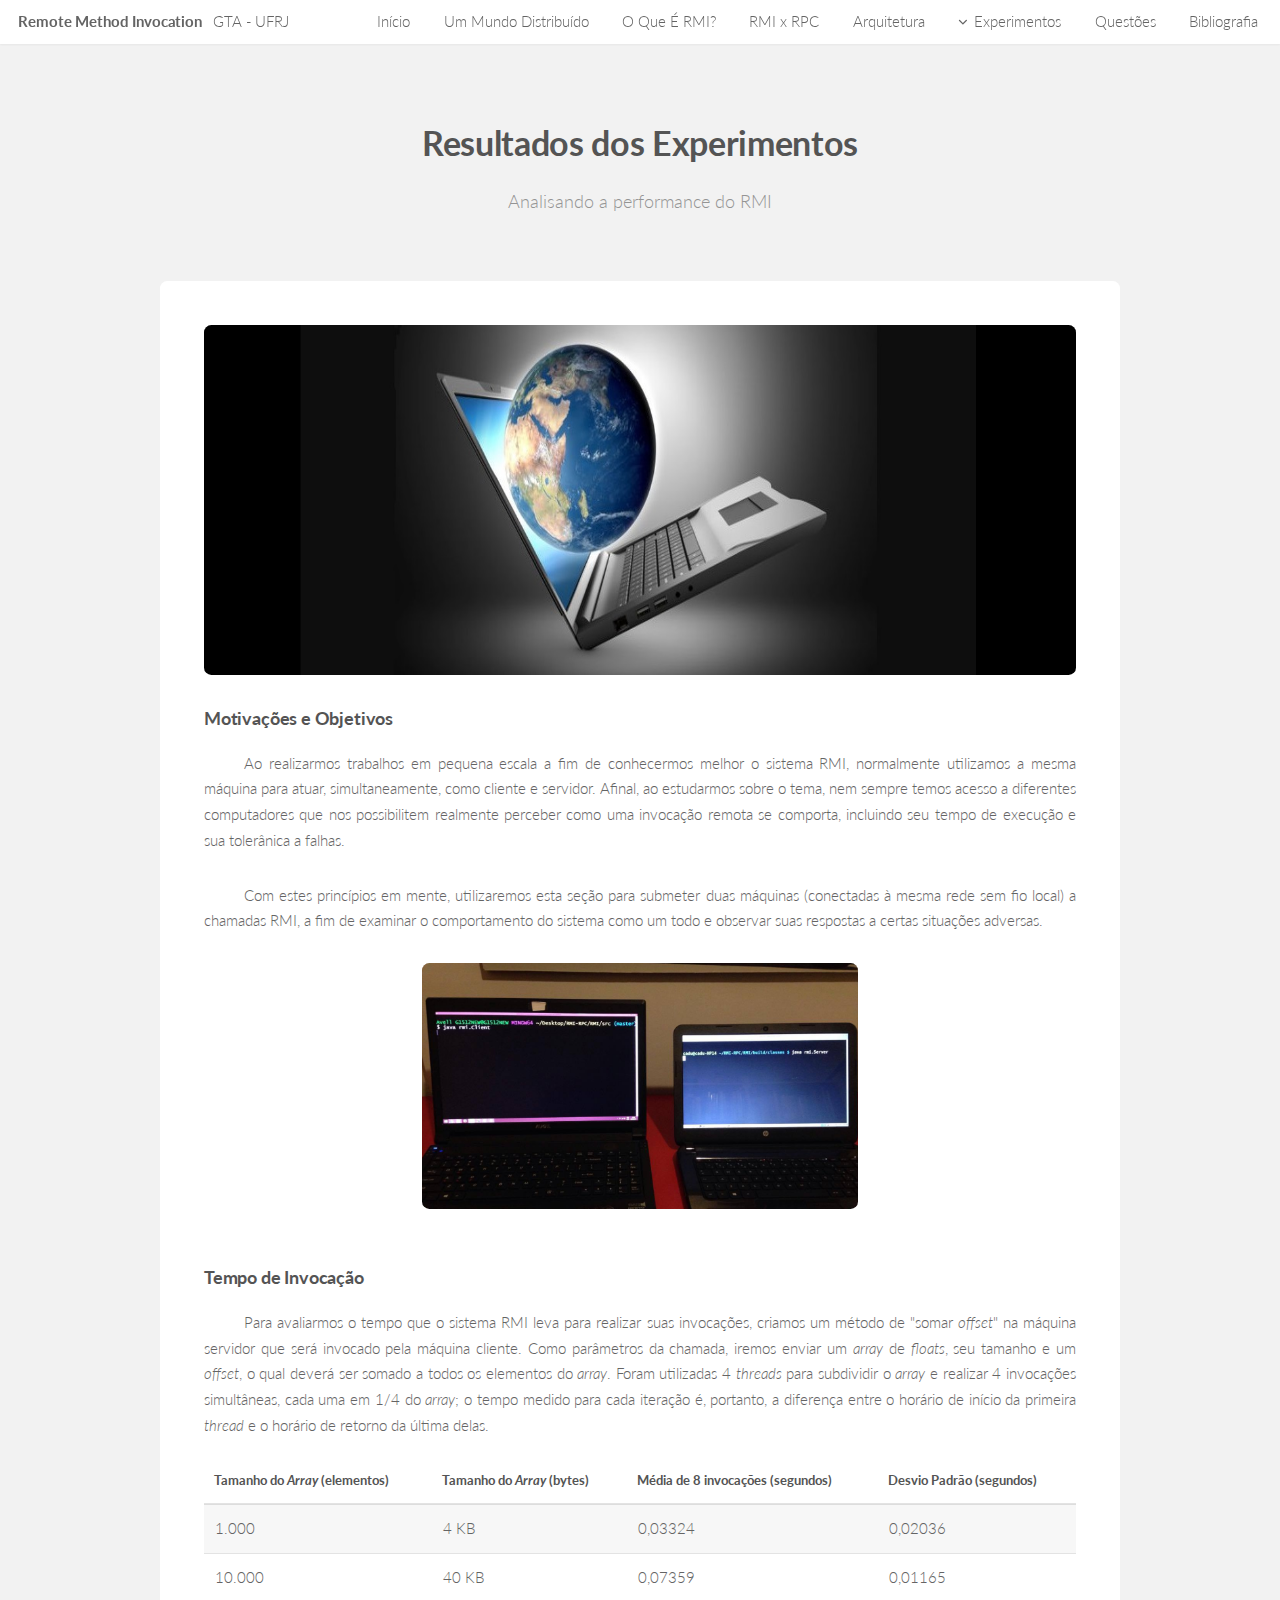
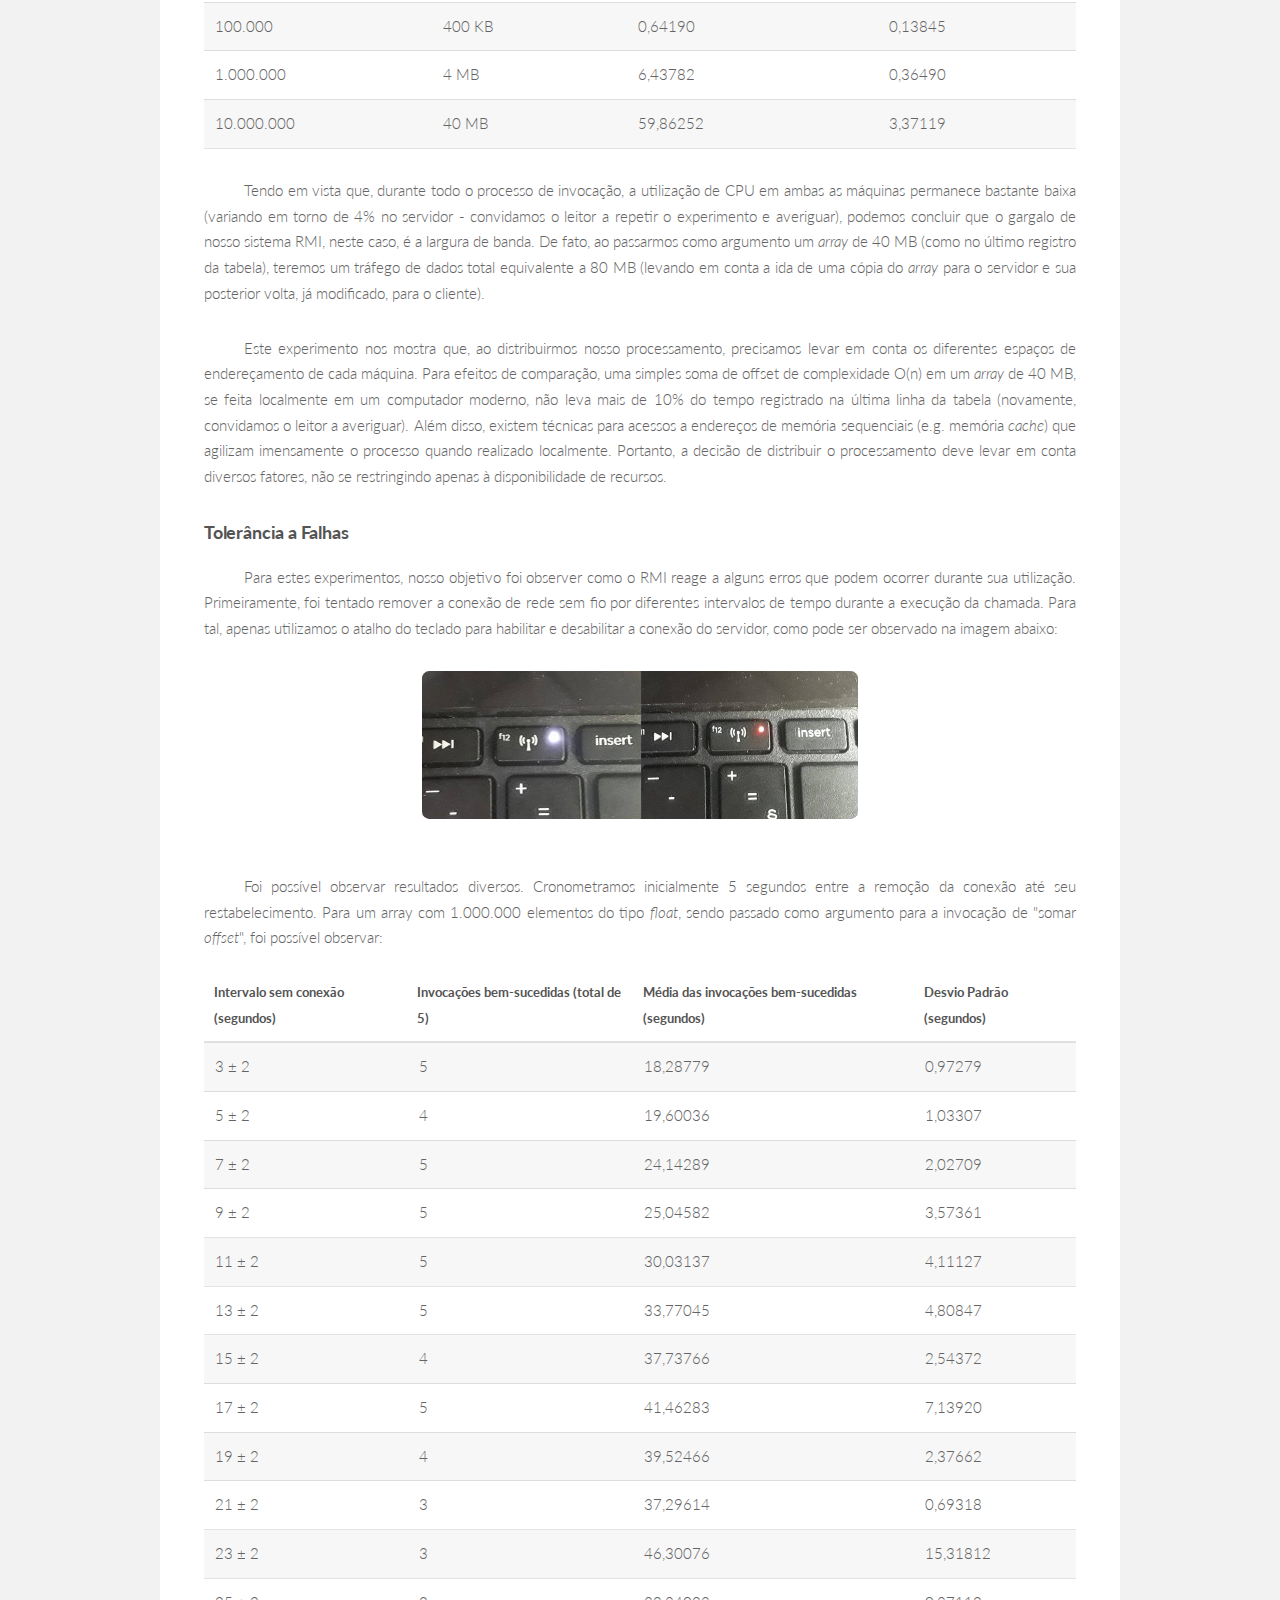
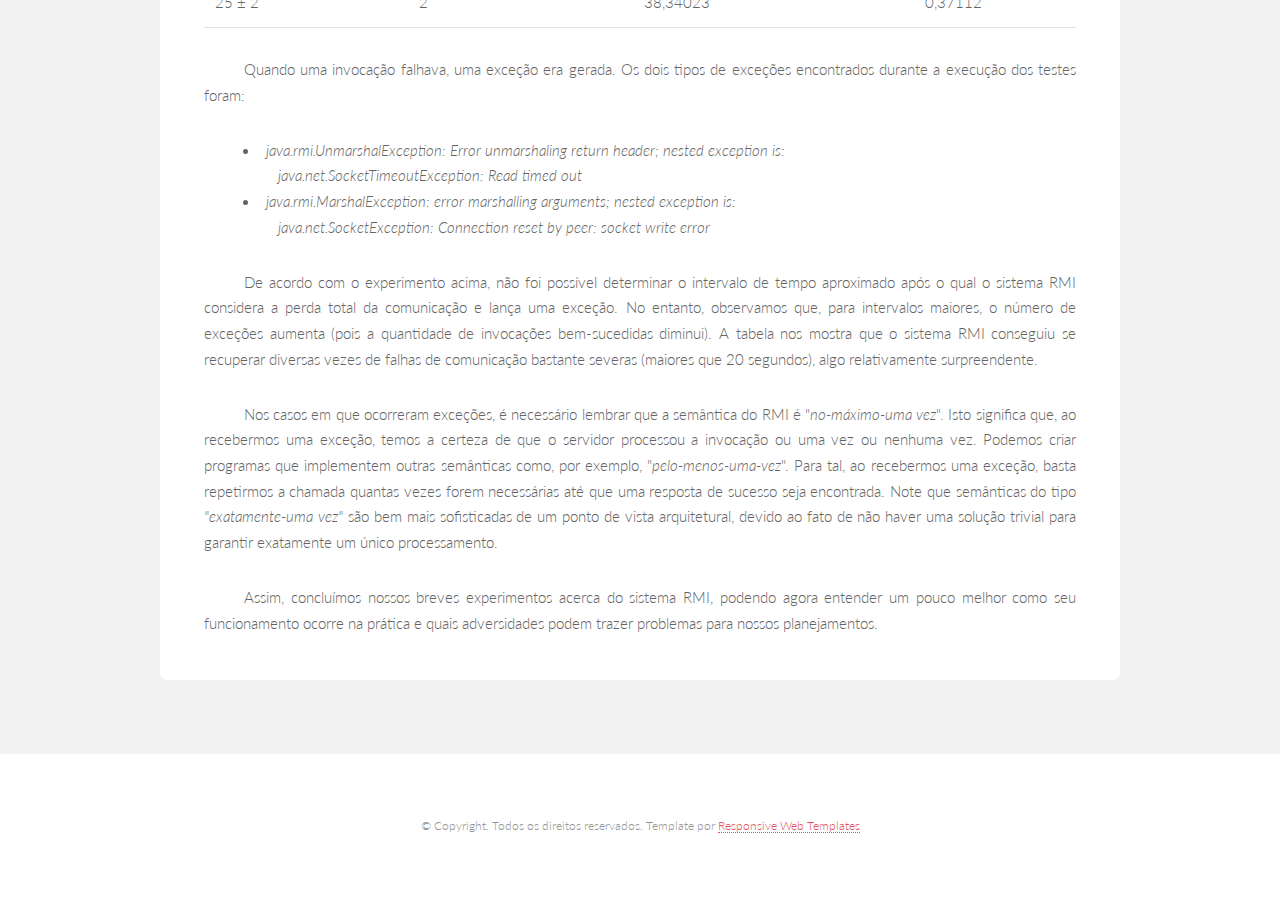
<file: Elements/experimentos.html>
<!DOCTYPE HTML>

<html>
	<head>
		<title>RMI - Remote Method Invocation</title>
		<meta http-equiv="content-type" content="text/html; charset=utf-8" />
		<meta name="description" content="" />
		<meta name="keywords" content="" />
		<!--[if lte IE 8]><script src="css/ie/html5shiv.js"></script><![endif]-->
		<script src="js/jquery.min.js"></script>
		<script src="js/jquery.dropotron.min.js"></script>
		<script src="js/jquery.scrollgress.min.js"></script>
		<script src="js/jquery.scrolly.min.js"></script>
		<script src="js/jquery.slidertron.min.js"></script>
		<script src="js/skel.min.js"></script>
		<script src="js/skel-layers.min.js"></script>
		<script src="js/init.js"></script>
		<noscript>
			<link rel="stylesheet" href="css/skel.css" />
			<link rel="stylesheet" href="css/style.css" />
			<link rel="stylesheet" href="css/style-xlarge.css" />
		</noscript>
		<link rel="stylesheet" href="css/no-footbar.css" />
		<!--[if lte IE 9]><link rel="stylesheet" href="css/ie/v9.css" /><![endif]-->
		<!--[if lte IE 8]><link rel="stylesheet" href="css/ie/v8.css" /><![endif]-->
	</head>
	<body>

		<!-- Header -->
			<header id="header" class="skel-layers-fixed">
				<h1><a href="index.html">Remote Method Invocation &nbsp&nbsp<span>GTA - UFRJ</span></a></h1>
				<nav id="nav">
					<ul>
						<li><a href="index.html">Início</a></li>
						<li><a href="mundo_distribuido.html">Um Mundo Distribuído</a></li>
						<li><a href="o_que_e.html">O Que É RMI?</a></li>
						<li><a href="rmi_x_rpc.html">RMI x RPC</a></li>
						<li><a href="arquitetura.html">Arquitetura</a></li>
						<li>
							<a href="" class="icon fa-angle-down">Experimentos</a>
							<ul>
								<li><a href="codigo.html">Código-fonte</a></li>
								<li><a href="experimentos.html">Resultados</a></li>
							</ul>
						</li>
						<li><a href="questoes.html">Questões</a></li>
						<li><a href="bibliografia.html">Bibliografia</a></li>
					</ul>
				</nav>
			</header>

		<!-- Main -->
			<section id="main" class="wrapper style1">
				<header class="major">
					<h2>Resultados dos Experimentos</h2>
					<p>Analisando a performance do RMI</p>
				</header>
				<div class="container">

					<!-- Content -->
						<section id="content">
							<a href="#" class="image fit"><img src="images/notebook2.jpg" alt="" class="headerImage"/></a>
							<h3>Motivações e Objetivos</h3>
							<p class="paragraphText"><span class="spaceTab"></span>Ao realizarmos trabalhos em pequena escala a fim de conhecermos melhor o sistema RMI, normalmente
							utilizamos a mesma máquina para atuar, simultaneamente, como cliente e servidor. Afinal, ao estudarmos sobre o tema, nem sempre temos acesso a diferentes computadores que nos
							possibilitem realmente perceber como uma invocação remota se comporta, incluindo seu tempo de execução e sua tolerânica a falhas.</P>
							<p class="paragraphText"><span class="spaceTab"></span>Com estes princípios em mente, utilizaremos esta seção para submeter duas máquinas (conectadas 
							à mesma rede sem fio local) a chamadas RMI, a fim de examinar o comportamento do sistema como um todo e observar suas respostas a certas situações adversas.</p>
							<div class="4u 6u(3) centerImage size1"><span class=" image fit"><img src="images/computadores.png" class="" alt="" /></span></div>
							<br>
							
							<h3>Tempo de Invocação</h3>
							<p class="paragraphText"><span class="spaceTab"></span>Para avaliarmos o tempo que o sistema RMI leva para realizar suas invocações, criamos um método de "somar <i>offset</i>" na
							máquina servidor que será invocado pela máquina cliente. Como parâmetros da chamada, iremos enviar um <i>array</i> de <i>floats</i>, seu tamanho e um <i>offset</i>, o qual deverá ser somado a todos os
							elementos do <i>array</i>. Foram utilizadas 4 <i>threads</i> para subdividir o <i>array</i> e realizar 4 invocações simultâneas, cada uma em 1/4 do <i>array</i>; o tempo medido para cada iteração é, portanto, a diferença entre o horário 
							de início da primeira <i>thread</i> e o horário de retorno da última delas.</p>
							
							<div class="table-wrapper">
								<table>
									<thead>
										<tr>
											<th>Tamanho do <i>Array</i> (elementos)</th>
											<th>Tamanho do <i>Array</i> (bytes)</th>
											<th>Média de 8 invocações (segundos)</th>
											<th>Desvio Padrão (segundos)</th>
										</tr>
									</thead>
									<tbody>
										<tr>
											<td>1.000</td>
											<td>4 KB</td>
											<td>0,03324</td>
											<td>0,02036</td>
										</tr>
										<tr>
											<td>10.000</td>
											<td>40 KB</td>
											<td>0,07359</td>
											<td>0,01165</td>
										</tr>
										<tr>
											<td>100.000</td>
											<td>400 KB</td>
											<td>0,64190</td>
											<td>0,13845</td>
										</tr>
										<tr>
											<td>1.000.000</td>
											<td>4 MB</td>
											<td>6,43782</td>
											<td>0,36490</td>
										</tr>
										<tr>
											<td>10.000.000</td>
											<td>40 MB</td>
											<td>59,86252</td>
											<td>3,37119</td>
										</tr>
									</tbody>
								</table>
							</div>
							
							<p class="paragraphText"><span class="spaceTab"></span>Tendo em vista que, durante todo o processo de invocação, a utilização de CPU em ambas as máquinas
							permanece bastante baixa (variando em torno de 4% no servidor - convidamos o leitor a repetir o experimento e averiguar), podemos concluir que o gargalo 
							de nosso sistema RMI, neste caso, é a largura de banda. De fato, ao passarmos como argumento um <i>array</i> de 40 MB (como no último registro da tabela), teremos um tráfego de
							dados total equivalente a 80 MB (levando em conta a ida de uma cópia do <i>array</i> para o servidor e sua posterior volta, já modificado, para o cliente).</p>
							<p class="paragraphText"><span class="spaceTab"></span>Este experimento nos mostra que, ao distribuirmos nosso processamento, precisamos levar em conta os diferentes
							espaços de endereçamento de cada máquina. Para efeitos de comparação, uma simples soma de offset de complexidade O(n) em um <i>array</i> de 40 MB, se feita localmente em um computador moderno, não leva
							mais de 10% do tempo registrado na última linha da tabela (novamente, convidamos o leitor a averiguar). Além disso, existem técnicas para acessos a endereços de memória sequenciais
							(e.g. memória <i>cache</i>) que agilizam imensamente o processo quando realizado localmente. Portanto, a decisão de distribuir o processamento deve levar em conta diversos fatores, não
							se restringindo apenas à disponibilidade de recursos.</p>
							
							<h3>Tolerância a Falhas</h3>
							<p class="paragraphText"><span class="spaceTab"></span>Para estes experimentos, nosso objetivo foi observer como o RMI reage a alguns erros que podem ocorrer durante
							sua utilização. Primeiramente, foi tentado remover a conexão de rede sem fio por diferentes intervalos de tempo durante a execução da chamada. Para tal, apenas utilizamos o atalho do teclado para habilitar
							e desabilitar a conexão do servidor, como pode ser observado na imagem abaixo:</p>
							<div class="4u 6u(3) centerImage size1"><span class=" image fit"><img src="images/internet.png" class="" alt="" /></span></div>
							<br>
							<p class="paragraphText"><span class="spaceTab"></span>Foi possível observar resultados diversos. Cronometramos inicialmente 5 segundos entre a remoção da conexão até seu restabelecimento. Para
							um array com 1.000.000 elementos do tipo <i>float</i>, sendo passado como argumento para a invocação de "somar <i>offset</i>", foi possível observar:
							
							<div class="table-wrapper">
								<table>
									<thead>
										<tr>
											<th>Intervalo sem conexão (segundos)</th>
											<th>Invocações bem-sucedidas (total de 5)</th>
											<th>Média das invocações bem-sucedidas (segundos)</th>
											<th>Desvio Padrão (segundos)</th>
										</tr>
									</thead>
									<tbody>
										<tr>
											<td>3 &plusmn; 2</td>
											<td>5</td>
											<td>18,28779</td>
											<td>0,97279</td>
										</tr>
										<tr>
											<td>5 &plusmn; 2</td>
											<td>4</td>
											<td>19,60036</td>
											<td>1,03307</td>
										</tr>
										<tr>
											<td>7 &plusmn; 2</td>
											<td>5</td>
											<td>24,14289</td>
											<td>2,02709</td>
										</tr>
										<tr>
											<td>9 &plusmn; 2</td>
											<td>5</td>
											<td>25,04582</td>
											<td>3,57361</td>
										</tr>
										<tr>
											<td>11 &plusmn; 2</td>
											<td>5</td>
											<td>30,03137</td>
											<td>4,11127</td>
										</tr>
										<tr>
											<td>13 &plusmn; 2</td>
											<td>5</td>
											<td>33,77045</td>
											<td>4,80847</td>
										</tr>
										<tr>
											<td>15 &plusmn; 2</td>
											<td>4</td>
											<td>37,73766</td>
											<td>2,54372</td>
										</tr>
										<tr>
											<td>17 &plusmn; 2</td>
											<td>5</td>
											<td>41,46283</td>
											<td>7,13920</td>
										</tr>
										<tr>
											<td>19 &plusmn; 2</td>
											<td>4</td>
											<td>39,52466</td>
											<td>2,37662</td>
										</tr>
										<tr>
											<td>21 &plusmn; 2</td>
											<td>3</td>
											<td>37,29614</td>
											<td>0,69318</td>
										</tr>
										<tr>
											<td>23 &plusmn; 2</td>
											<td>3</td>
											<td>46,30076</td>
											<td>15,31812</td>
										</tr>
										<tr>
											<td>25 &plusmn; 2</td>
											<td>2</td>
											<td>38,34023</td>
											<td>0,37112</td>
										</tr>
									</tbody>
									
								</table>
								
								<p class="paragraphText"><span class="spaceTab"></span>Quando uma invocação falhava, uma exceção era gerada. Os dois tipos de exceções encontrados
								durante a execução dos testes foram:</p>
								<ul class="listItems">
									<li><i>java.rmi.UnmarshalException: Error unmarshaling return header; nested exception is: 
										<br>&nbsp;&nbsp;&nbsp;java.net.SocketTimeoutException: Read timed out</i></li>
									<li><i>java.rmi.MarshalException: error marshalling arguments; nested exception is:
										<br>&nbsp;&nbsp;&nbsp;java.net.SocketException: Connection reset by peer: socket write error</i></li>
								</ul>
								<p class="paragraphText"><span class="spaceTab"></span>De acordo com o experimento acima, não foi possível determinar o intervalo de tempo aproximado após o qual
								o sistema RMI considera a perda total da comunicação e lança uma exceção. No entanto, observamos que, para intervalos maiores, o número de exceções aumenta (pois
								a quantidade de invocações bem-sucedidas diminui). A tabela nos mostra que o sistema RMI conseguiu se recuperar diversas vezes de falhas de comunicação bastante severas 
								(maiores que 20 segundos), algo relativamente surpreendente.</p>
								<p class="paragraphText"><span class="spaceTab"></span>Nos casos em que ocorreram exceções, é necessário lembrar que a semântica do RMI é "<i>no-máximo-uma vez</i>". Isto
								significa que, ao recebermos uma exceção, temos a certeza de que o servidor processou a invocação ou uma vez ou nenhuma vez. Podemos criar programas que implementem outras
								semânticas como, por exemplo, "<i>pelo-menos-uma-vez</i>". Para tal, ao recebermos uma exceção, basta repetirmos a chamada quantas vezes forem necessárias até que uma resposta
								de sucesso seja encontrada. Note que semânticas do tipo <i>"exatamente-uma vez"</i> são bem mais sofisticadas de um ponto de vista arquitetural, devido ao fato de não haver
								uma solução trivial para garantir exatamente um único processamento.</p>
								<p class="paragraphText"><span class="spaceTab"></span>Assim, concluímos nossos breves experimentos acerca do sistema RMI, podendo agora entender um pouco melhor como seu
								funcionamento ocorre na prática e quais adversidades podem trazer problemas para nossos planejamentos.</p>
							</div>
						</section>
				</div>
			</section>


		<!-- Footer -->
			<footer id="footer">

				<span class="copyright">
						&copy; Copyright. Todos os direitos reservados. Template por <a href="http://www.html5webtemplates.co.uk">Responsive Web Templates</a>
				</span>
			</footer>

	</body>
</html>
</file>
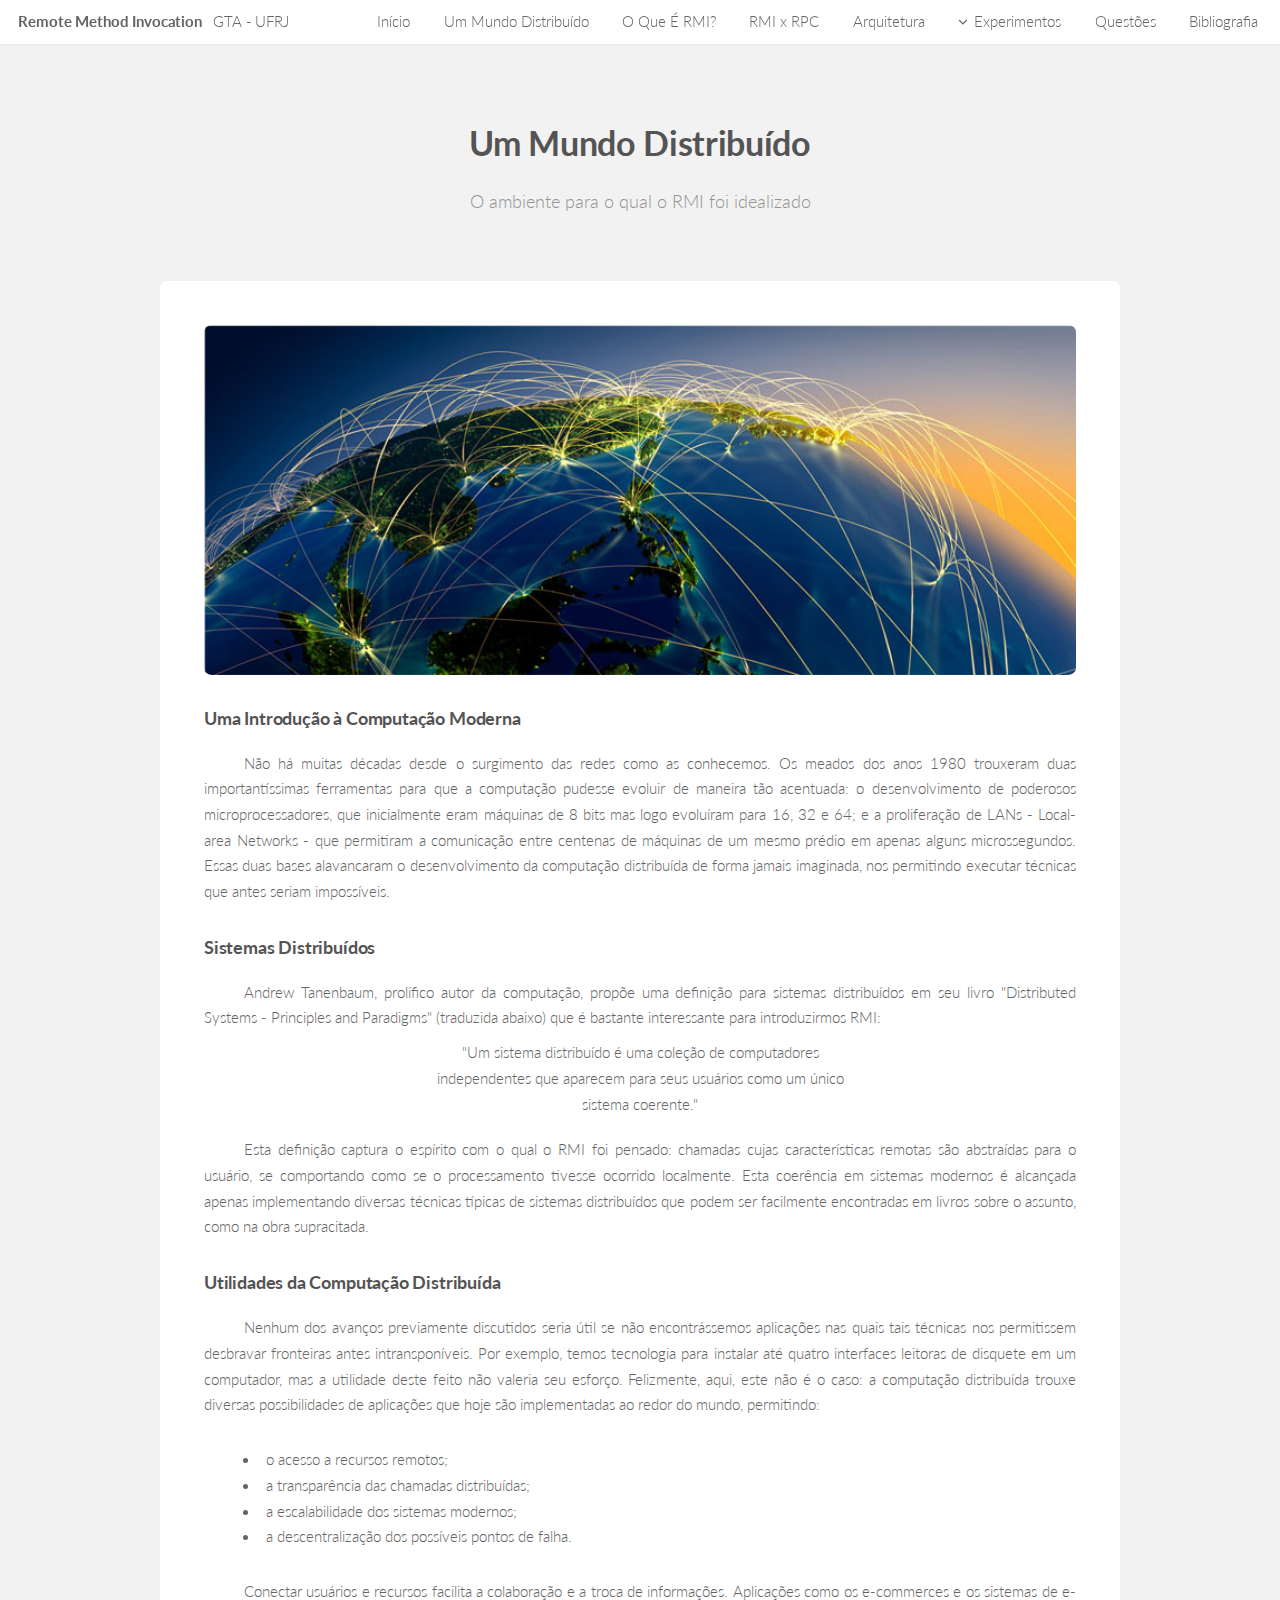
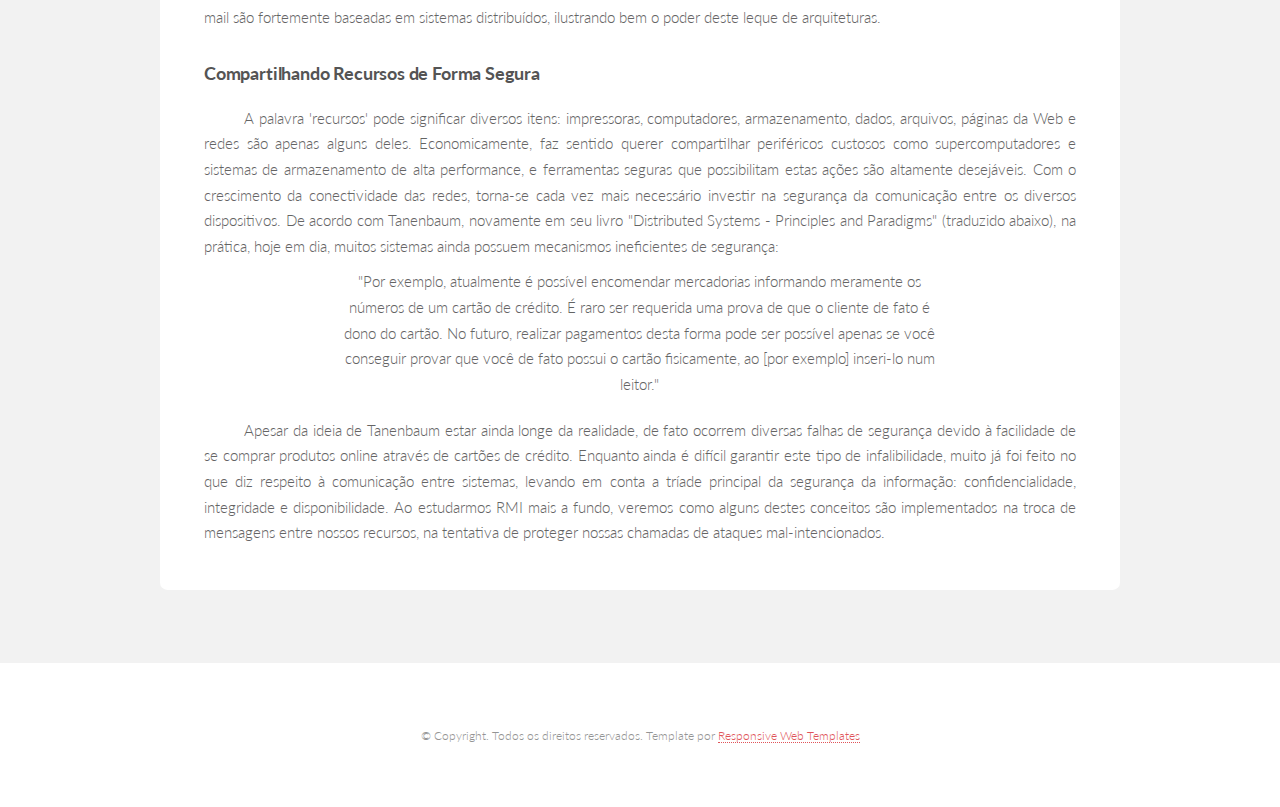
<file: Elements/mundo_distribuido.html>
<!DOCTYPE HTML>

<html>
	<head>
		<title>RMI - Remote Method Invocation</title>
		<meta http-equiv="content-type" content="text/html; charset=utf-8" />
		<meta name="description" content="" />
		<meta name="keywords" content="" />
		<!--[if lte IE 8]><script src="css/ie/html5shiv.js"></script><![endif]-->
		<script src="js/jquery.min.js"></script>
		<script src="js/jquery.dropotron.min.js"></script>
		<script src="js/jquery.scrollgress.min.js"></script>
		<script src="js/jquery.scrolly.min.js"></script>
		<script src="js/jquery.slidertron.min.js"></script>
		<script src="js/skel.min.js"></script>
		<script src="js/skel-layers.min.js"></script>
		<script src="js/init.js"></script>
		<noscript>
			<link rel="stylesheet" href="css/skel.css" />
			<link rel="stylesheet" href="css/style.css" />
			<link rel="stylesheet" href="css/style-xlarge.css" />
		</noscript>
		<link rel="stylesheet" href="css/no-footbar.css" />
		<!--[if lte IE 9]><link rel="stylesheet" href="css/ie/v9.css" /><![endif]-->
		<!--[if lte IE 8]><link rel="stylesheet" href="css/ie/v8.css" /><![endif]-->
	</head>
	<body>

		<!-- Header -->
			<header id="header" class="skel-layers-fixed">
				<h1><a href="index.html">Remote Method Invocation &nbsp&nbsp<span>GTA - UFRJ</span></a></h1>
				<nav id="nav">
					<ul>
						<li><a href="index.html">Início</a></li>
						<li><a href="mundo_distribuido.html">Um Mundo Distribuído</a></li>
						<li><a href="o_que_e.html">O Que É RMI?</a></li>
						<li><a href="rmi_x_rpc.html">RMI x RPC</a></li>
						<li><a href="arquitetura.html">Arquitetura</a></li>
						<li>
							<a href="" class="icon fa-angle-down">Experimentos</a>
							<ul>
								<li><a href="codigo.html">Código-fonte</a></li>
								<li><a href="experimentos.html">Resultados</a></li>
							</ul>
						</li>
						<li><a href="questoes.html">Questões</a></li>
						<li><a href="bibliografia.html">Bibliografia</a></li>
					</ul>
				</nav>
			</header>
			
		<!-- Main -->
			<section id="main" class="wrapper style1">
				<header class="major">
					<h2>Um Mundo Distribuído</h2>
					<p>O ambiente para o qual o RMI foi idealizado</p>
				</header>
				<div class="container">
						
					<!-- Content -->
						<section id="content">
							<a href="#" class="image fit"><img src="images/world.jpg" alt="" class="headerImage"/></a>
							<h3>Uma Introdução à Computação Moderna</h3>
							<p class="paragraphText"><span class="spaceTab"></span>Não há muitas décadas desde o surgimento das redes como as conhecemos. Os meados dos anos 1980 trouxeram duas
							importantíssimas ferramentas para que a computação pudesse evoluir de maneira tão acentuada: o desenvolvimento de
							poderosos microprocessadores, que inicialmente eram máquinas de 8 bits mas logo evoluíram para 16, 32 e 64; e a
							proliferação de LANs - Local-area Networks - que permitiram a comunicação entre centenas de máquinas de um mesmo 
							prédio em apenas alguns microssegundos. Essas duas bases alavancaram o desenvolvimento da computação distribuída
							de forma jamais imaginada, nos permitindo executar técnicas que antes seriam impossíveis.</p>
							
							<h3>Sistemas Distribuídos</h3>
							<p class="paragraphText"><span class="spaceTab"></span>Andrew Tanenbaum, prolífico autor da computação, propõe uma definição para sistemas distribuídos em seu livro
							"Distributed Systems - Principles and Paradigms" (traduzida abaixo) que é bastante interessante para introduzirmos RMI:</p>
							<div class="quoteLine size1">"Um sistema distribuído é uma coleção de computadores independentes que aparecem para seus usuários
							como um único sistema coerente."</div>
							<p class="paragraphText"><span class="spaceTab"></span>Esta definição captura o espírito com o qual o RMI foi pensado: chamadas cujas características remotas são abstraídas para
							o usuário, se comportando como se o processamento tivesse ocorrido localmente. Esta coerência em sistemas modernos é alcançada apenas implementando
							diversas técnicas típicas de sistemas distribuídos que podem ser facilmente encontradas em livros sobre o assunto, como na obra supracitada.</p>
							
							<h3>Utilidades da Computação Distribuída</h3>
							<p class="paragraphText"><span class="spaceTab"></span>Nenhum dos avanços previamente discutidos seria útil se não encontrássemos aplicações nas
							quais tais técnicas nos permitissem desbravar fronteiras antes intransponíveis. Por exemplo, temos tecnologia para instalar até quatro interfaces
							leitoras de disquete em um computador, mas a utilidade deste feito não valeria seu esforço. Felizmente, aqui, este não é o caso: a computação 
							distribuída trouxe diversas possibilidades de aplicações que hoje são implementadas ao redor do mundo, permitindo:</p>
							<ul class="listItems">
								<li>o acesso a recursos remotos;</li>
								<li>a transparência das chamadas distribuídas;</li>
								<li>a escalabilidade dos sistemas modernos;</li>
								<li>a descentralização dos possíveis pontos de falha.</li>
							</ul>
							<p class="paragraphText"><span class="spaceTab"></span>Conectar usuários e recursos facilita a colaboração e a troca de informações. Aplicações como
							os e-commerces e os sistemas de e-mail são fortemente baseadas em sistemas distribuídos, ilustrando bem o poder deste leque de arquiteturas.</p>
							
							<h3>Compartilhando Recursos de Forma Segura</h3>
							<p class="paragraphText"><span class="spaceTab"></span>A palavra 'recursos' pode significar diversos itens: impressoras, computadores, armazenamento,
							dados, arquivos, páginas da Web e redes são apenas alguns deles. Economicamente, faz sentido querer compartilhar periféricos custosos como supercomputadores
							e sistemas de armazenamento de alta performance, e ferramentas seguras que possibilitam estas ações são altamente desejáveis. Com o crescimento da
							conectividade das redes, torna-se cada vez mais necessário investir na segurança da comunicação entre os diversos dispositivos. De acordo com
							Tanenbaum, novamente em seu livro "Distributed Systems - Principles and Paradigms" (traduzido abaixo), na prática, hoje em dia, muitos sistemas ainda possuem
							mecanismos ineficientes de segurança:</p>
							<div class="quoteLine size2">"Por exemplo, atualmente é possível encomendar mercadorias informando meramente os números de um cartão de crédito. É raro ser requerida uma prova
							de que o cliente de fato é dono do cartão. No futuro, realizar pagamentos desta forma pode ser possível apenas se você conseguir provar que você de fato possui o cartão
							fisicamente, ao [por exemplo] inseri-lo num leitor."</div>
							<p class="paragraphText"><span class="spaceTab"></span>Apesar da ideia de Tanenbaum estar ainda longe da realidade, de fato ocorrem diversas falhas de segurança devido
							à facilidade de se comprar produtos online através de cartões de crédito. Enquanto ainda é difícil garantir este tipo de infalibilidade, muito já foi feito
							no que diz respeito à comunicação entre sistemas, levando em conta a tríade principal da segurança da informação: confidencialidade, integridade e disponibilidade.
							Ao estudarmos RMI mais a fundo, veremos como alguns destes conceitos são implementados na troca de mensagens entre nossos recursos, na tentativa de proteger
							nossas chamadas de ataques mal-intencionados.</p>
						</section>
								
				</div>
			</section>	
			
			
			
		<!-- Footer -->
			<footer id="footer">

				<span class="copyright">
						&copy; Copyright. Todos os direitos reservados. Template por <a href="http://www.html5webtemplates.co.uk">Responsive Web Templates</a>
				</span>
			</footer>

	</body>
</html>
</file>
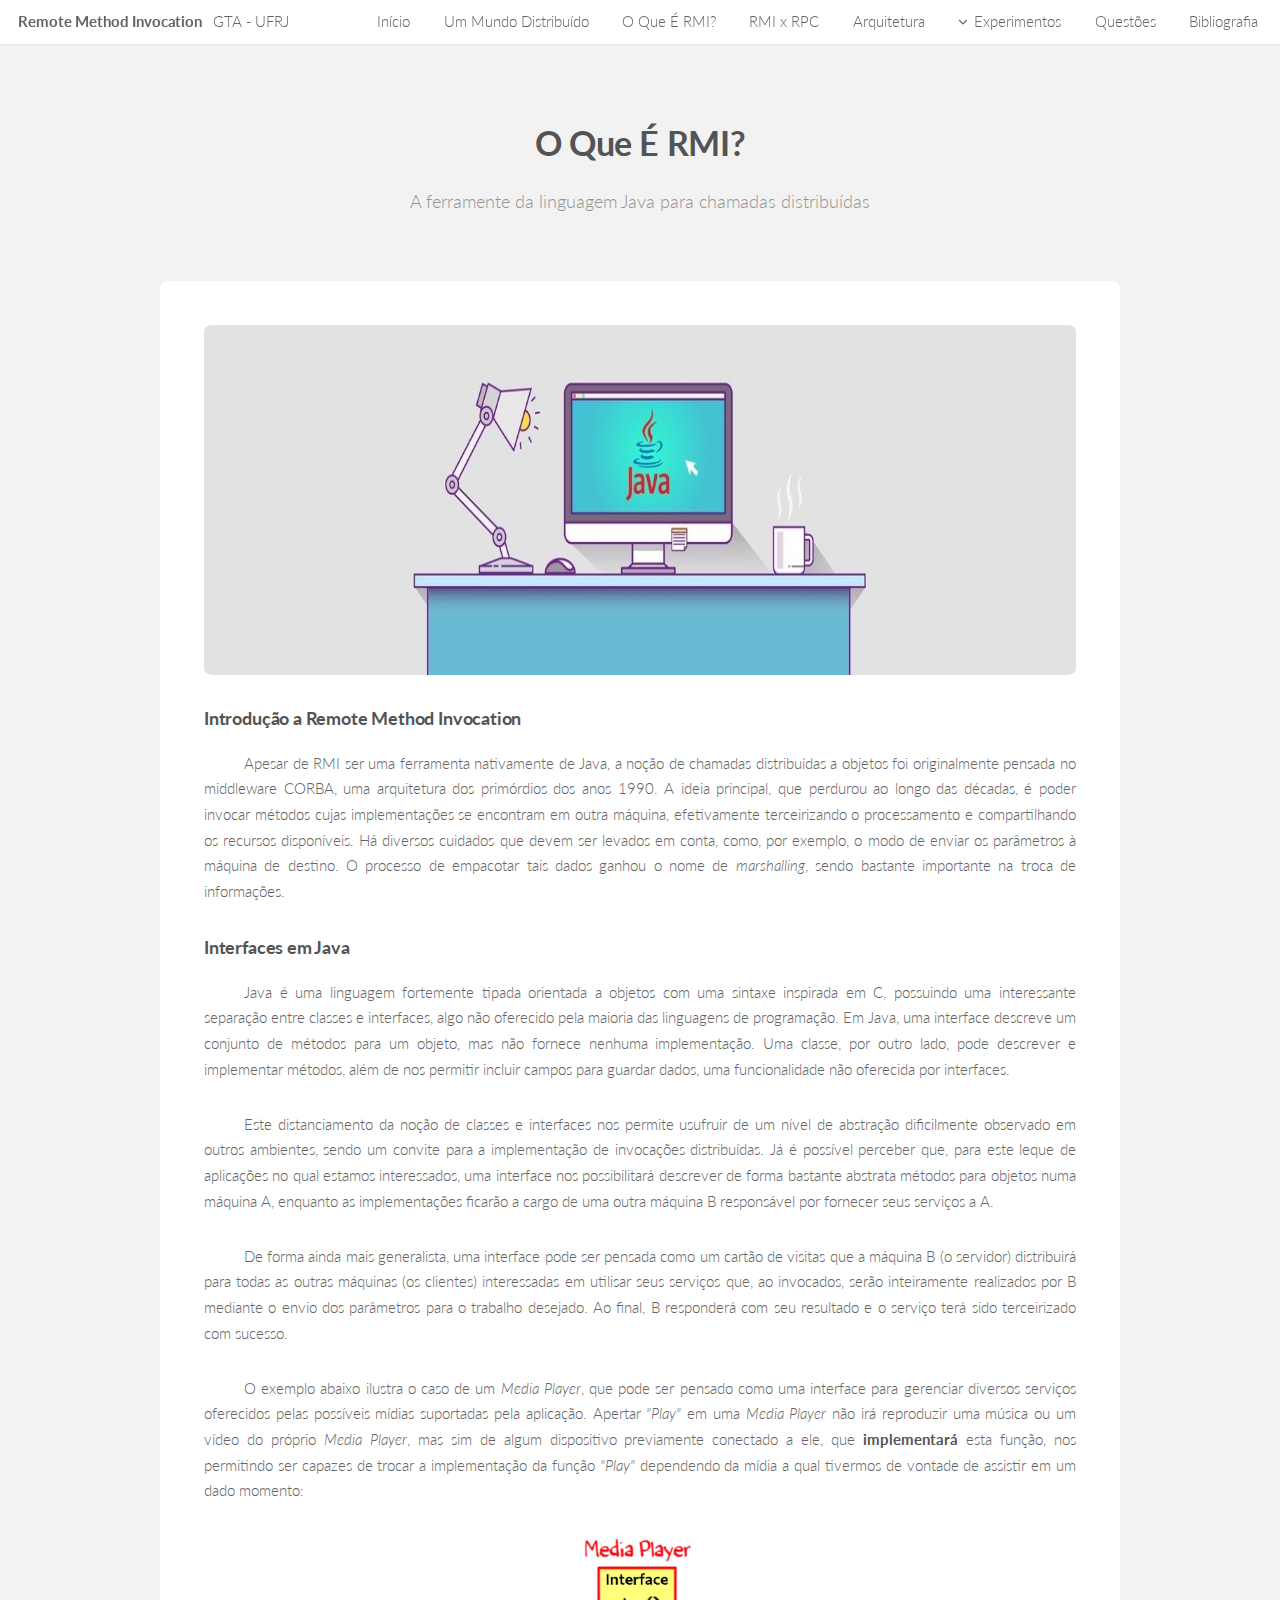
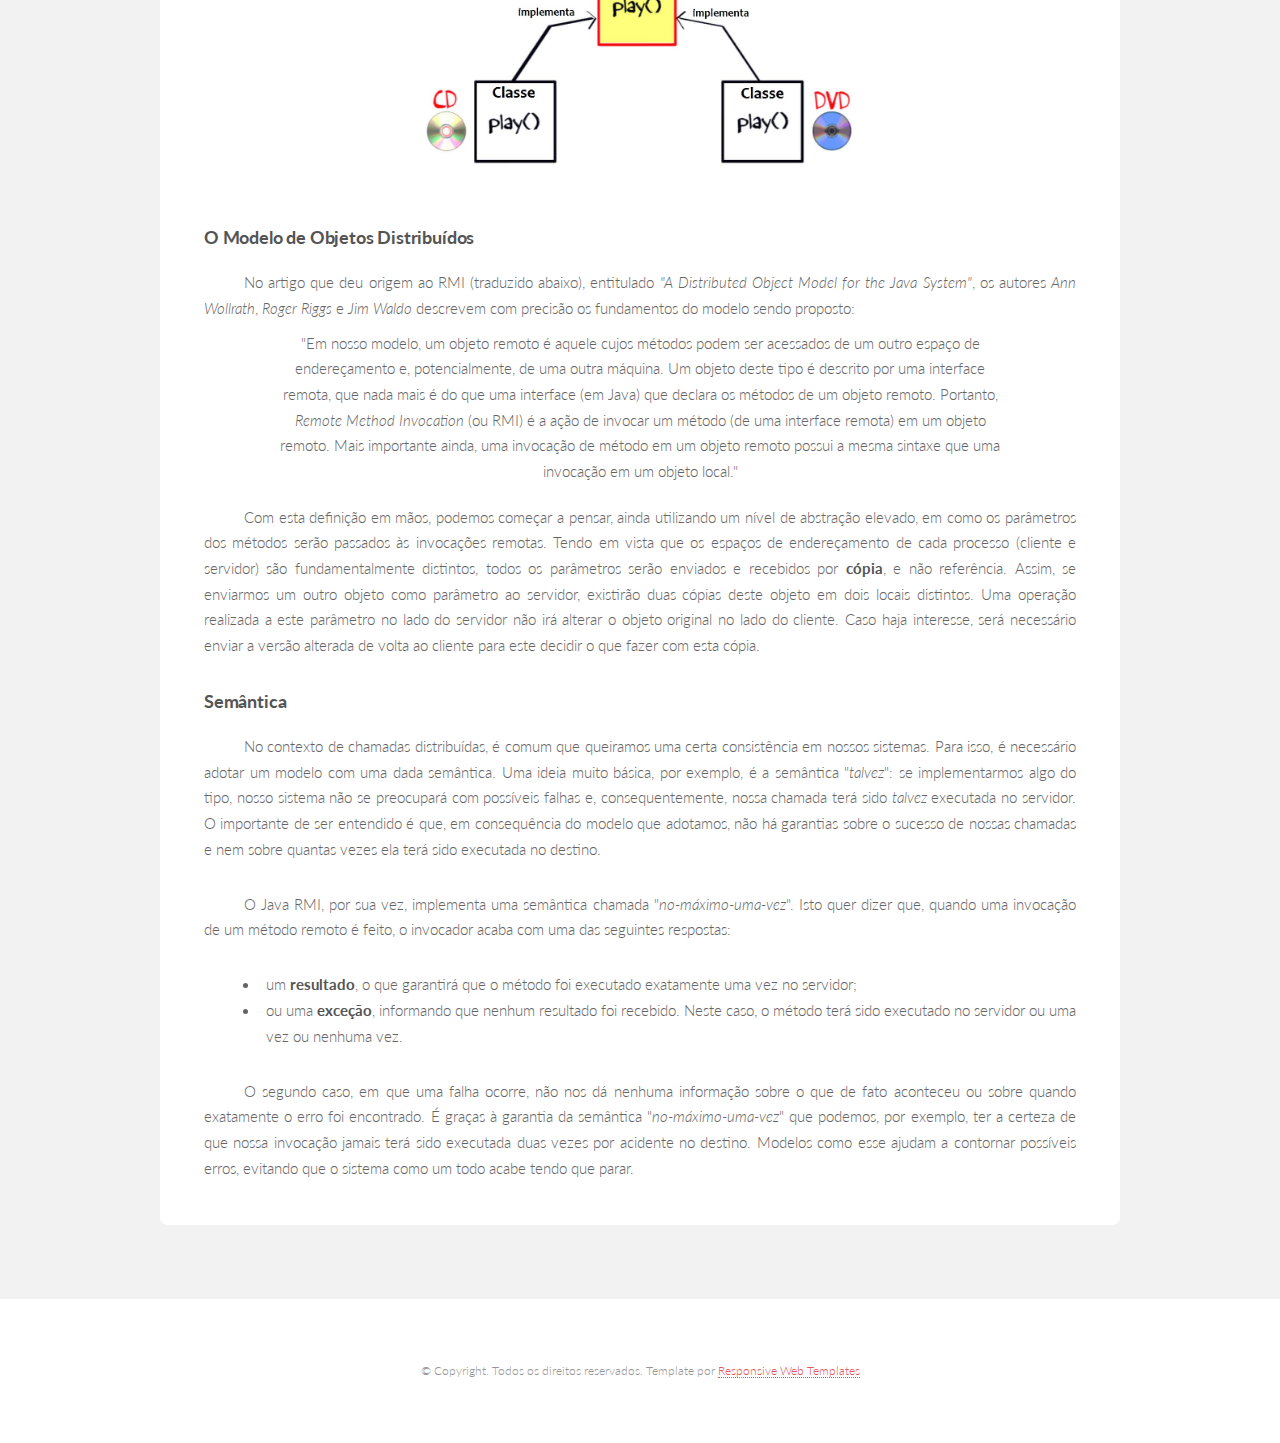
<file: Elements/o_que_e.html>
<!DOCTYPE HTML>

<html>
	<head>
		<title>RMI - Remote Method Invocation</title>
		<meta http-equiv="content-type" content="text/html; charset=utf-8" />
		<meta name="description" content="" />
		<meta name="keywords" content="" />
		<!--[if lte IE 8]><script src="css/ie/html5shiv.js"></script><![endif]-->
		<script src="js/jquery.min.js"></script>
		<script src="js/jquery.dropotron.min.js"></script>
		<script src="js/jquery.scrollgress.min.js"></script>
		<script src="js/jquery.scrolly.min.js"></script>
		<script src="js/jquery.slidertron.min.js"></script>
		<script src="js/skel.min.js"></script>
		<script src="js/skel-layers.min.js"></script>
		<script src="js/init.js"></script>
		<noscript>
			<link rel="stylesheet" href="css/skel.css" />
			<link rel="stylesheet" href="css/style.css" />
			<link rel="stylesheet" href="css/style-xlarge.css" />
		</noscript>
		<link rel="stylesheet" href="css/no-footbar.css" />
		<!--[if lte IE 9]><link rel="stylesheet" href="css/ie/v9.css" /><![endif]-->
		<!--[if lte IE 8]><link rel="stylesheet" href="css/ie/v8.css" /><![endif]-->
	</head>
	<body>

		<!-- Header -->
			<header id="header" class="skel-layers-fixed">
				<h1><a href="index.html">Remote Method Invocation &nbsp&nbsp<span>GTA - UFRJ</span></a></h1>
				<nav id="nav">
					<ul>
						<li><a href="index.html">Início</a></li>
						<li><a href="mundo_distribuido.html">Um Mundo Distribuído</a></li>
						<li><a href="o_que_e.html">O Que É RMI?</a></li>
						<li><a href="rmi_x_rpc.html">RMI x RPC</a></li>
						<li><a href="arquitetura.html">Arquitetura</a></li>
						<li>
							<a href="" class="icon fa-angle-down">Experimentos</a>
							<ul>
								<li><a href="codigo.html">Código-fonte</a></li>
								<li><a href="experimentos.html">Resultados</a></li>
							</ul>
						</li>
						<li><a href="questoes.html">Questões</a></li>
						<li><a href="bibliografia.html">Bibliografia</a></li>
					</ul>
				</nav>
			</header>
			
		<!-- Main -->
			<section id="main" class="wrapper style1">
				<header class="major">
					<h2>O Que É RMI?</h2>
					<p>A ferramente da linguagem Java para chamadas distribuídas</p>
				</header>
				<div class="container">
						
					<!-- Content -->
						<section id="content">
							<a href="#" class="image fit"><img src="images/java2.jpg" alt="" class="headerImage"/></a>
							<h3>Introdução a Remote Method Invocation</h3>
							<p class="paragraphText"><span class="spaceTab"></span>Apesar de RMI ser uma ferramenta nativamente de Java, a noção de
							chamadas distribuídas a objetos foi originalmente pensada no middleware CORBA, uma arquitetura dos primórdios dos anos 1990.
							A ideia principal, que perdurou ao longo das décadas, é poder invocar métodos cujas implementações se encontram em outra máquina,
							efetivamente terceirizando o processamento e compartilhando os recursos disponíveis. Há diversos cuidados que devem ser levados em
							conta, como, por exemplo, o modo de enviar os parâmetros à máquina de destino. O processo de empacotar tais dados ganhou o nome de
							<i>marshalling</i>, sendo bastante importante na troca de informações.</p>
	
							<h3>Interfaces em Java</h3>
							<p class="paragraphText"><span class="spaceTab"></span>Java é uma linguagem fortemente tipada orientada a objetos com uma
							sintaxe inspirada em C, possuindo uma interessante separação entre classes e interfaces, algo não oferecido pela maioria das
							linguagens de programação. Em Java, uma interface descreve um conjunto de métodos para um objeto, mas não fornece nenhuma
							implementação. Uma classe, por outro lado, pode descrever e implementar métodos, além de nos permitir incluir campos
							para guardar dados, uma funcionalidade não oferecida por interfaces.</p>
							<p class="paragraphText"><span class="spaceTab"></span>Este distanciamento da noção de classes e interfaces nos permite
							usufruir de um nível de abstração dificilmente observado em outros ambientes, sendo um convite para a implementação de
							invocações distribuídas. Já é possível perceber que, para este leque de aplicações no qual estamos interessados, uma
							interface nos possibilitará descrever de forma bastante abstrata métodos para objetos numa máquina A, enquanto as 
							implementações ficarão a cargo de uma outra máquina B responsável por fornecer seus serviços a A.</p>
							<p class="paragraphText"><span class="spaceTab"></span>De forma ainda mais generalista, uma interface pode ser pensada como
							um cartão de visitas que a máquina B (o servidor) distribuirá para todas as outras máquinas (os clientes) interessadas em utilisar seus serviços
							que, ao invocados, serão inteiramente realizados por B mediante o envio dos parâmetros para o trabalho desejado. Ao final, B
							responderá com seu resultado e o serviço terá sido terceirizado com sucesso.</p>
							<p class="paragraphText"><span class="spaceTab"></span>O exemplo abaixo ilustra o caso de um <i>Media Player</i>, que pode ser pensado
							como uma interface para gerenciar diversos serviços oferecidos pelas possíveis mídias suportadas pela aplicação. Apertar <i>"Play"</i>
							em uma <i>Media Player</i> não irá reproduzir uma música ou um vídeo do próprio <i>Media Player</i>, mas sim de algum dispositivo previamente
							conectado a ele, que <b>implementará</b> esta função, nos permitindo ser capazes de trocar a implementação da função <i>"Play"</i>
							dependendo da mídia a qual tivermos de vontade de assistir em um dado momento:</p>
							<div class="4u 6u(3) centerImage size1"><span class=" image fit"><img src="images/interface.jpg" alt="" /></span></div>
							<br>
							
							<h3>O Modelo de Objetos Distribuídos</h3>
							<p class="paragraphText"><span class="spaceTab"></span>No artigo que deu origem ao RMI (traduzido abaixo), entitulado <i>"A Distributed 
							Object Model for the Java System"</i>, os autores <i>Ann Wollrath</i>, <i>Roger Riggs</i> e <i>Jim Waldo</i> descrevem com precisão os fundamentos do modelo sendo proposto:</p>
							<div class="quoteLine size3">"Em nosso modelo, um objeto remoto é aquele cujos métodos podem ser acessados de um outro espaço de endereçamento e,
							potencialmente, de uma outra máquina. Um objeto deste tipo é descrito por uma interface remota, que nada mais é do que uma interface (em Java)
							que declara os métodos de um objeto remoto. Portanto, <i>Remote Method Invocation</i> (ou RMI) é a ação de invocar um método (de uma interface remota) 
							em um objeto remoto. Mais importante ainda, uma invocação de método em um objeto remoto possui a mesma sintaxe que uma invocação
							em um objeto local."</div>
							<p class="paragraphText"><span class="spaceTab"></span>Com esta definição em mãos, podemos começar a pensar, ainda utilizando um nível de abstração
							elevado, em como os parâmetros dos métodos serão passados às invocações remotas. Tendo em vista que os espaços de endereçamento de cada processo (cliente
							e servidor) são fundamentalmente distintos, todos os parâmetros serão enviados e recebidos por <b>cópia</b>, e não referência. Assim, se enviarmos um
							outro objeto como parâmetro ao servidor, existirão duas cópias deste objeto em dois locais distintos. Uma operação realizada a este parâmetro no lado do
							servidor não irá alterar o objeto original no lado do cliente. Caso haja interesse, será necessário enviar a versão alterada de volta ao cliente para este
							decidir o que fazer com esta cópia.
							</p>
							
							<h3>Semântica</h3>
							<p class="paragraphText"><span class="spaceTab"></span>No contexto de chamadas distribuídas, é comum que queiramos uma certa consistência em nossos sistemas. Para
							isso, é necessário adotar um modelo com uma dada semântica. Uma ideia muito básica, por exemplo, é a semântica "<i>talvez</i>": se implementarmos algo do tipo, nosso
							sistema não se preocupará com possíveis falhas e, consequentemente, nossa chamada terá sido <i>talvez</i> executada no servidor. O importante de ser
							entendido é que, em consequência do modelo que adotamos, não há garantias sobre o sucesso de nossas chamadas e nem sobre quantas vezes ela terá sido executada no destino.</p>
							<p class="paragraphText"><span class="spaceTab"></span>O Java RMI, por sua vez, implementa uma semântica chamada "<i>no-máximo-uma-vez</i>". Isto quer dizer que, quando uma
							invocação de um método remoto é feito, o invocador acaba com uma das seguintes respostas:</p>
							<ul class="listItems">
								<li>um <b>resultado</b>, o que garantirá que o método foi executado exatamente uma vez no servidor;</li>
								<li>ou uma <b>exceção</b>, informando que nenhum resultado foi recebido. Neste caso, o método terá sido executado no servidor ou uma vez ou nenhuma vez.</li>
							</ul>
							<p class="paragraphText"><span class="spaceTab"></span>O segundo caso, em que uma falha ocorre, não nos dá nenhuma informação sobre o que de fato aconteceu ou
							sobre quando exatamente o erro foi encontrado. É graças à garantia da semântica "<i>no-máximo-uma-vez</i>" que podemos, por exemplo, ter a certeza de que nossa 
							invocação jamais terá sido executada duas vezes por acidente no destino. Modelos como esse ajudam a contornar possíveis erros, evitando que o sistema como um todo
							acabe tendo que parar.</p>
						</section>
								
				</div>
			</section>	
			
			
			
		<!-- Footer -->
			<footer id="footer">

				<span class="copyright">
						&copy; Copyright. Todos os direitos reservados. Template por <a href="http://www.html5webtemplates.co.uk">Responsive Web Templates</a>
				</span>
			</footer>

	</body>
</html>
</file>
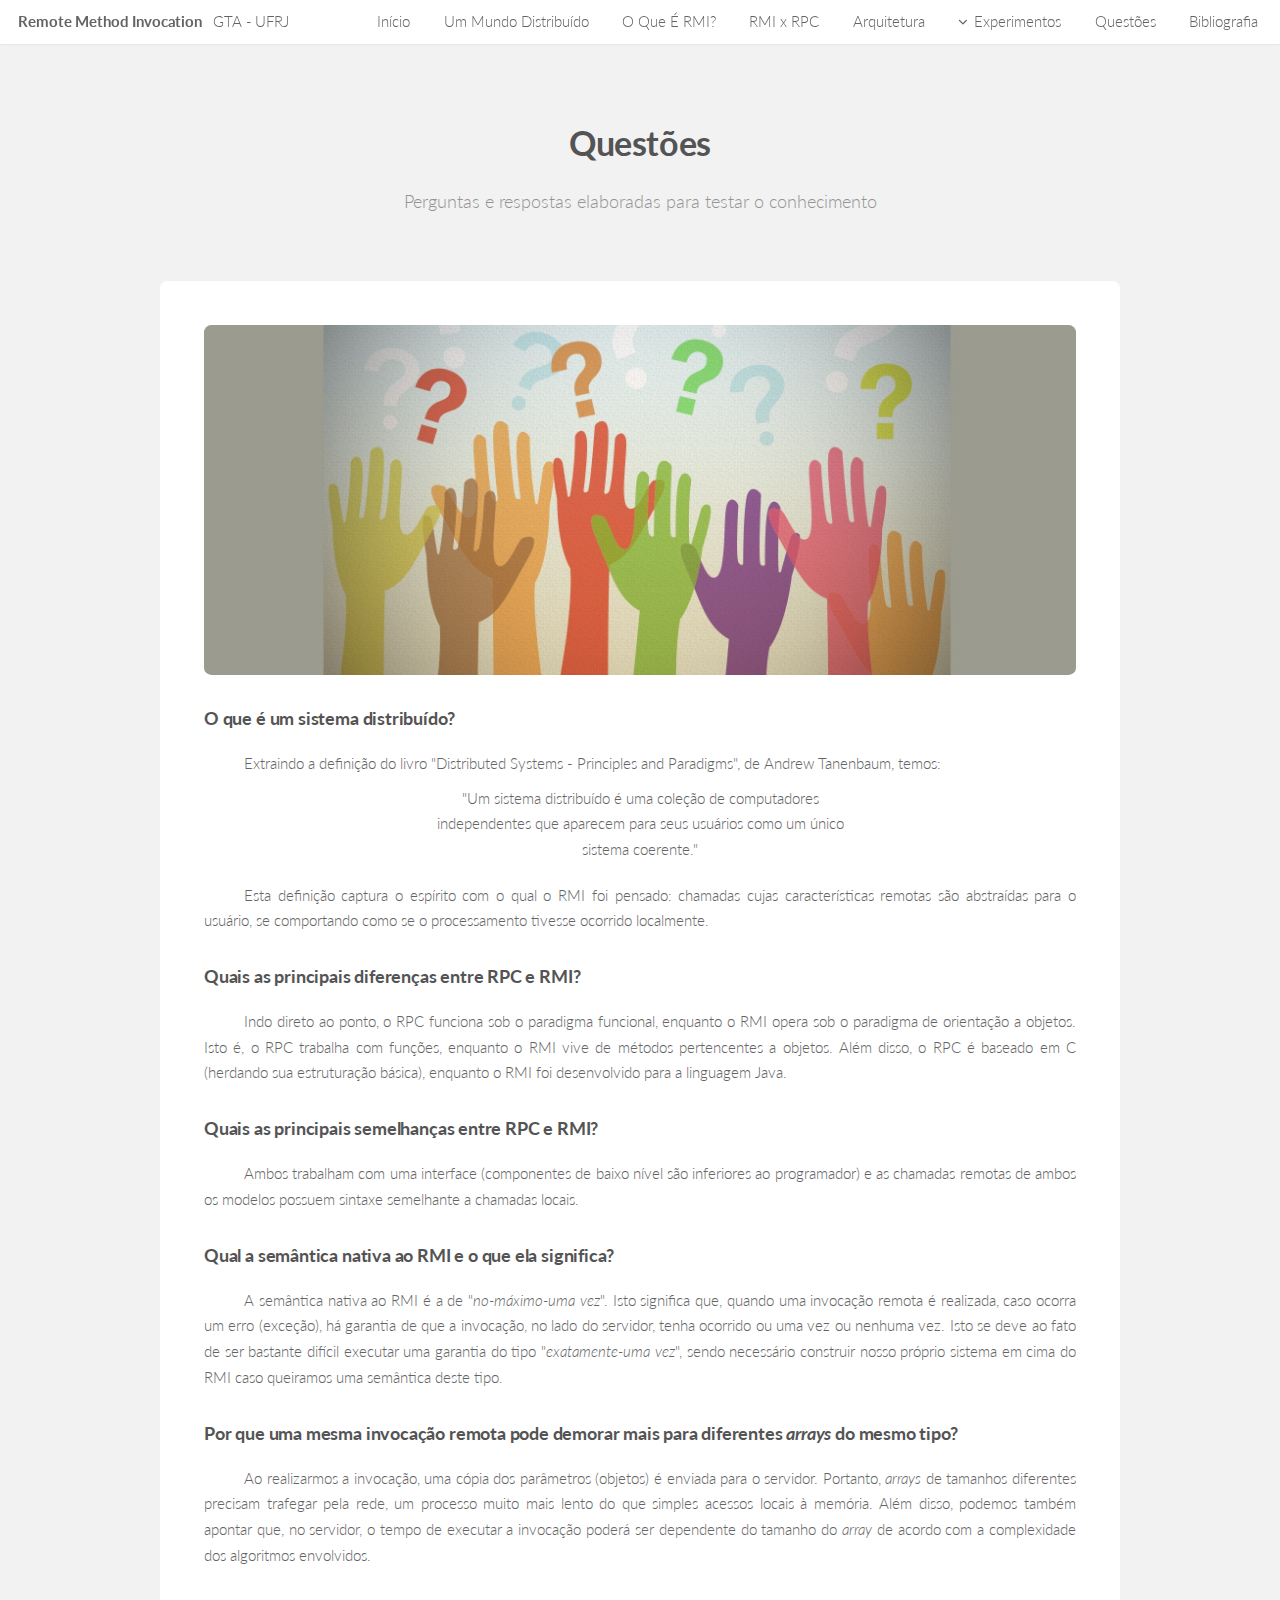
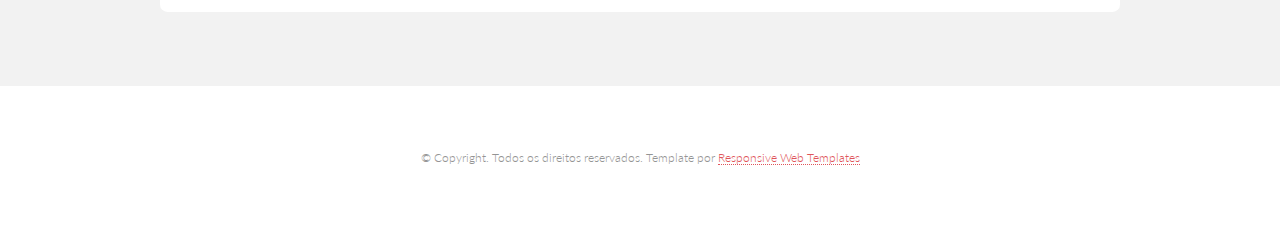
<file: Elements/questoes.html>
<!DOCTYPE HTML>

<html>
	<head>
		<title>RMI - Remote Method Invocation</title>
		<meta http-equiv="content-type" content="text/html; charset=utf-8" />
		<meta name="description" content="" />
		<meta name="keywords" content="" />
		<!--[if lte IE 8]><script src="css/ie/html5shiv.js"></script><![endif]-->
		<script src="js/jquery.min.js"></script>
		<script src="js/jquery.dropotron.min.js"></script>
		<script src="js/jquery.scrollgress.min.js"></script>
		<script src="js/jquery.scrolly.min.js"></script>
		<script src="js/jquery.slidertron.min.js"></script>
		<script src="js/skel.min.js"></script>
		<script src="js/skel-layers.min.js"></script>
		<script src="js/init.js"></script>
		<noscript>
			<link rel="stylesheet" href="css/skel.css" />
			<link rel="stylesheet" href="css/style.css" />
			<link rel="stylesheet" href="css/style-xlarge.css" />
		</noscript>
		<link rel="stylesheet" href="css/no-footbar.css" />
		<!--[if lte IE 9]><link rel="stylesheet" href="css/ie/v9.css" /><![endif]-->
		<!--[if lte IE 8]><link rel="stylesheet" href="css/ie/v8.css" /><![endif]-->
	</head>
	<body>

		<!-- Header -->
			<header id="header" class="skel-layers-fixed">
				<h1><a href="index.html">Remote Method Invocation &nbsp&nbsp<span>GTA - UFRJ</span></a></h1>
				<nav id="nav">
					<ul>
						<li><a href="index.html">Início</a></li>
						<li><a href="mundo_distribuido.html">Um Mundo Distribuído</a></li>
						<li><a href="o_que_e.html">O Que É RMI?</a></li>
						<li><a href="rmi_x_rpc.html">RMI x RPC</a></li>
						<li><a href="arquitetura.html">Arquitetura</a></li>
						<li>
							<a href="" class="icon fa-angle-down">Experimentos</a>
							<ul>
								<li><a href="codigo.html">Código-fonte</a></li>
								<li><a href="experimentos.html">Resultados</a></li>
							</ul>
						</li>
						<li><a href="questoes.html">Questões</a></li>
						<li><a href="bibliografia.html">Bibliografia</a></li>
					</ul>
				</nav>
			</header>
			
		<!-- Main -->
			<section id="main" class="wrapper style1">
				<header class="major">
					<h2>Questões</h2>
					<p>Perguntas e respostas elaboradas para testar o conhecimento</p>
				</header>
				<div class="container">
						
					<!-- Content -->
						<section id="content">
							<a href="#" class="image fit"><img src="images/questions2.jpg" alt="" class="headerImage"/></a>
							<h3>O que é um sistema distribuído?</h3>
							<p class="paragraphText"><span class="spaceTab"></span>Extraindo a definição do livro "Distributed Systems - Principles and Paradigms", de Andrew Tanenbaum, temos:</p>
							<div class="quoteLine size1">"Um sistema distribuído é uma coleção de computadores independentes que aparecem para seus usuários
							como um único sistema coerente."</div>
							<p class="paragraphText"><span class="spaceTab"></span>Esta definição captura o espírito com o qual o RMI foi pensado: chamadas cujas características remotas são abstraídas para o usuário, 
							se comportando como se o processamento tivesse ocorrido localmente.</p>
							
							<h3>Quais as principais diferenças entre RPC e RMI?</h3>
							<p class="paragraphText"><span class="spaceTab"></span>Indo direto ao ponto, o RPC funciona sob o paradigma funcional, enquanto o RMI opera sob o paradigma de orientação a objetos. 
							Isto é, o RPC trabalha com funções, enquanto o RMI vive de métodos pertencentes a objetos. Além disso, o RPC é baseado em C (herdando sua estruturação básica), enquanto o RMI foi desenvolvido
							para a linguagem Java.</p>
							
							<h3>Quais as principais semelhanças entre RPC e RMI?</h3>
							<p class="paragraphText"><span class="spaceTab"></span>Ambos trabalham com uma interface (componentes de baixo nível são inferiores ao programador) e as chamadas remotas de ambos os modelos possuem
							sintaxe semelhante a chamadas locais.</p>
							
							<h3>Qual a semântica nativa ao RMI e o que ela significa?</h3>
							<p class="paragraphText"><span class="spaceTab"></span>A semântica nativa ao RMI é a de "<i>no-máximo-uma vez</i>". Isto significa que, quando uma invocação remota é realizada, caso ocorra um erro
							(exceção), há garantia de que a invocação, no lado do servidor, tenha ocorrido ou uma vez ou nenhuma vez. Isto se deve ao fato de ser bastante difícil executar uma garantia do tipo
							"<i>exatamente-uma vez</i>", sendo necessário construir nosso próprio sistema em cima do RMI caso queiramos uma semântica deste tipo.</p>
							
							<h3>Por que uma mesma invocação remota pode demorar mais para diferentes <i>arrays</i> do mesmo tipo?</h3>
							<p class="paragraphText"><span class="spaceTab"></span>Ao realizarmos a invocação, uma cópia dos parâmetros (objetos) é enviada para o servidor. Portanto, <i>arrays</i> de tamanhos diferentes
							precisam trafegar pela rede, um processo muito mais lento do que simples acessos locais à memória. Além disso, podemos também apontar que, no servidor, o tempo de executar a invocação poderá ser dependente do
							tamanho do <i>array</i> de acordo com a complexidade dos algoritmos envolvidos.</p>
							
						</section>
								
				</div>
			</section>	
			
			
			
		<!-- Footer -->
			<footer id="footer">

				<span class="copyright">
						&copy; Copyright. Todos os direitos reservados. Template por <a href="http://www.html5webtemplates.co.uk">Responsive Web Templates</a>
				</span>
			</footer>

	</body>
</html>
</file>
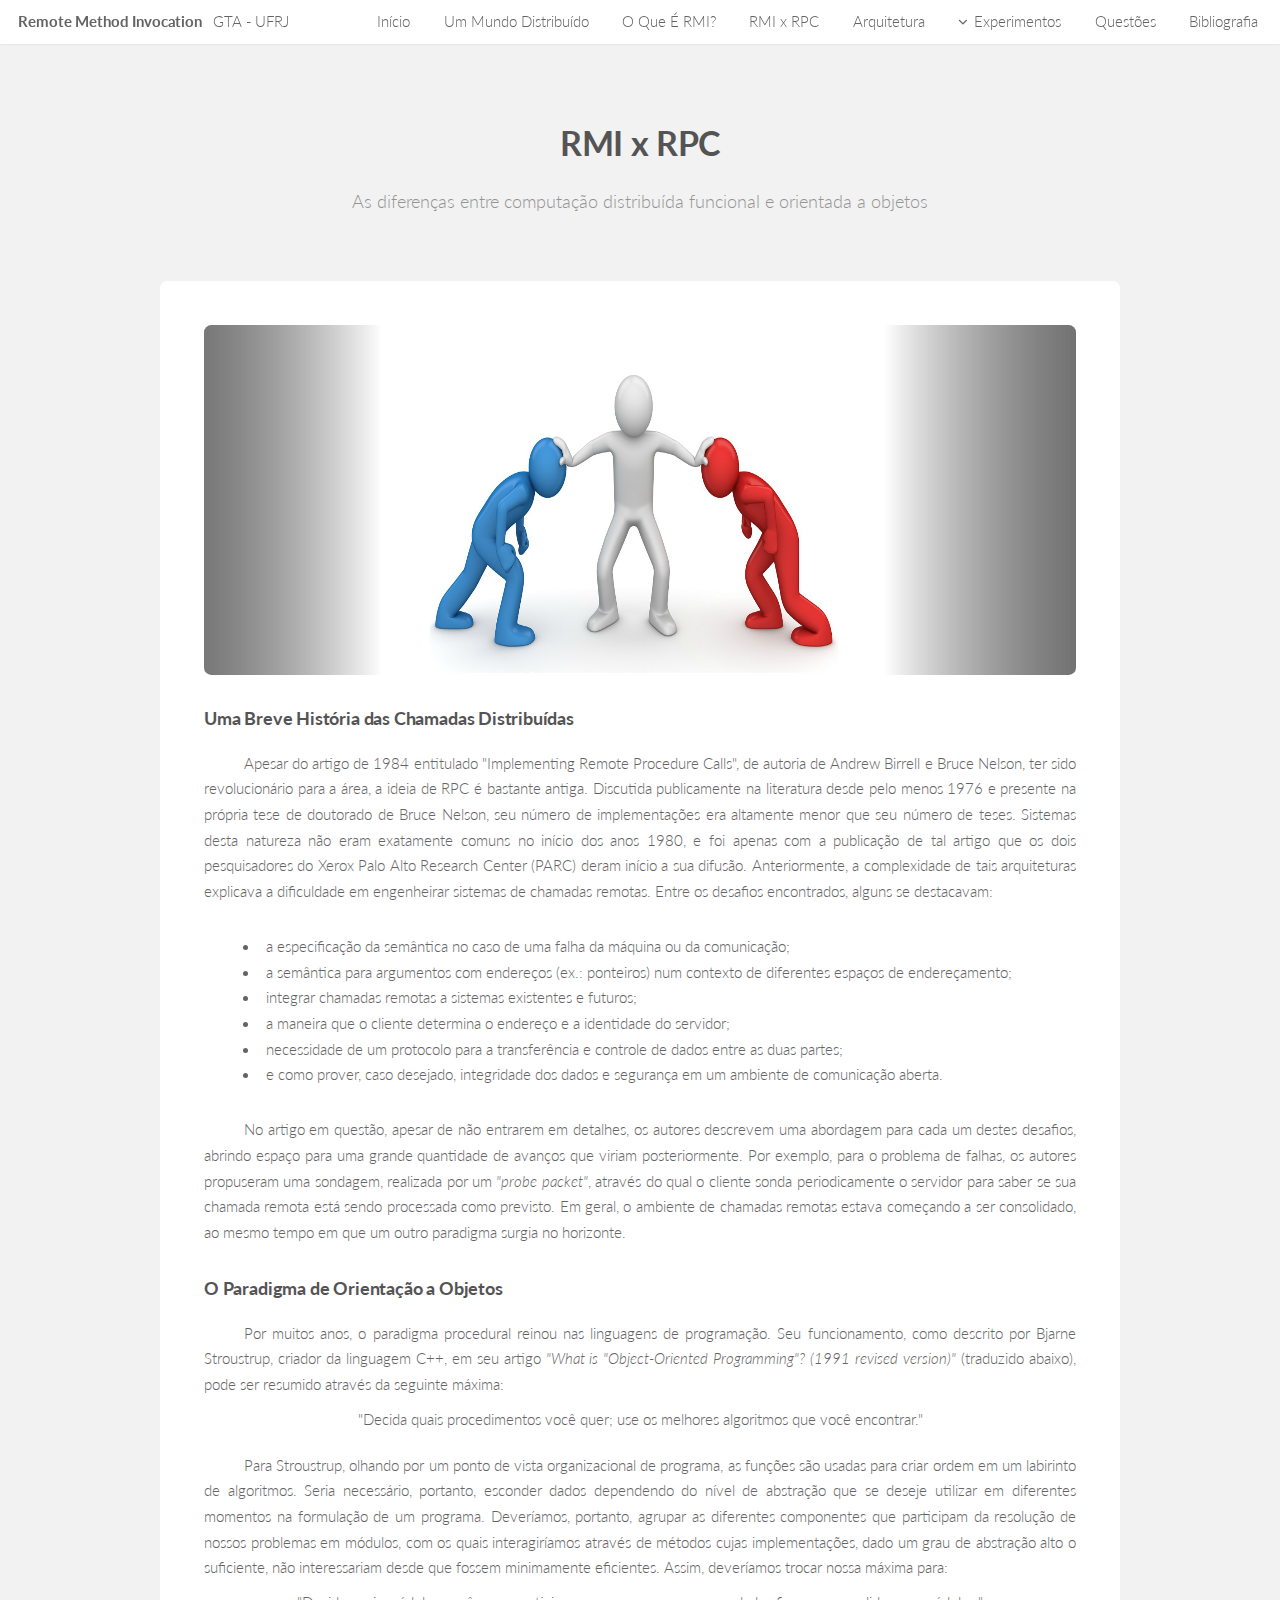
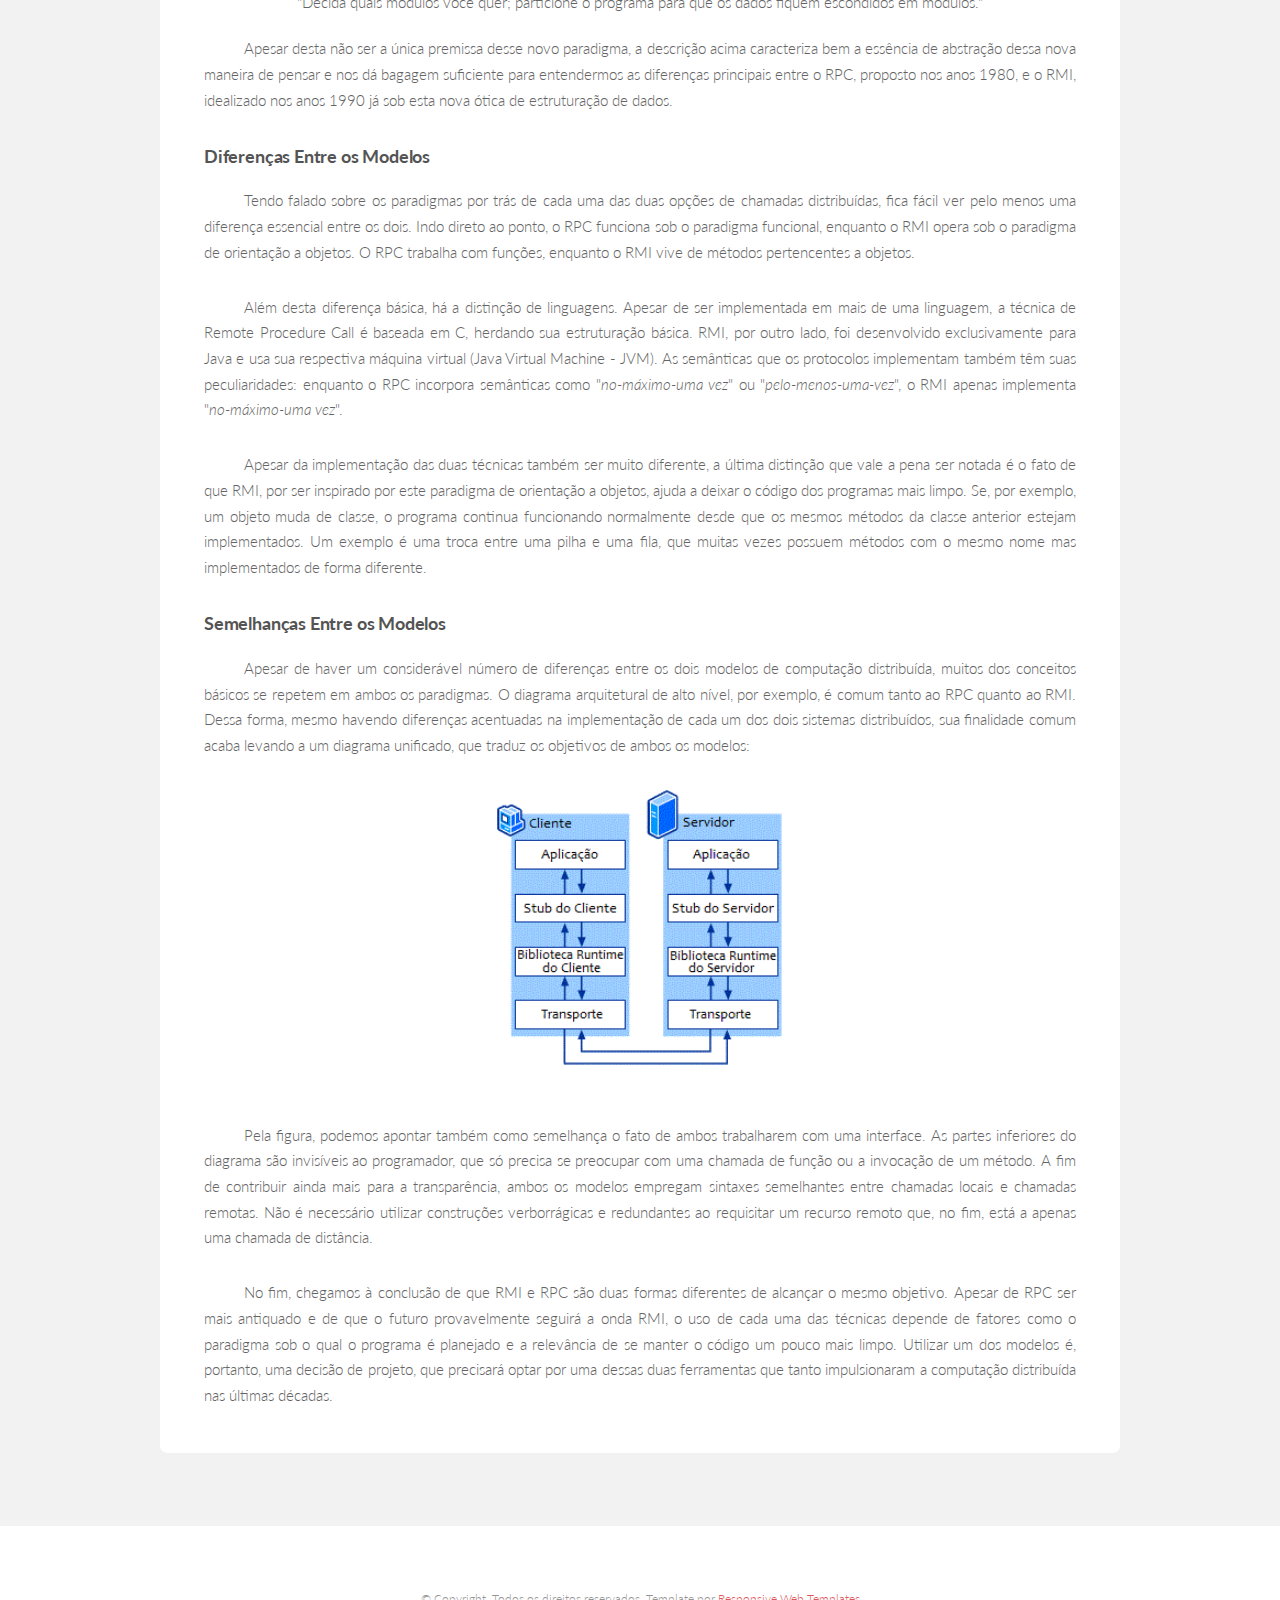
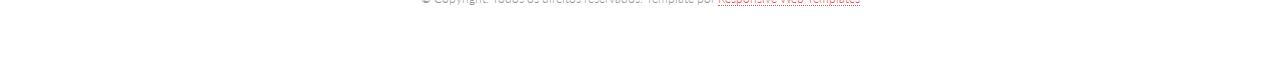
<file: Elements/rmi_x_rpc.html>
<!DOCTYPE HTML>

<html>
	<head>
		<title>RMI - Remote Method Invocation</title>
		<meta http-equiv="content-type" content="text/html; charset=utf-8" />
		<meta name="description" content="" />
		<meta name="keywords" content="" />
		<!--[if lte IE 8]><script src="css/ie/html5shiv.js"></script><![endif]-->
		<script src="js/jquery.min.js"></script>
		<script src="js/jquery.dropotron.min.js"></script>
		<script src="js/jquery.scrollgress.min.js"></script>
		<script src="js/jquery.scrolly.min.js"></script>
		<script src="js/jquery.slidertron.min.js"></script>
		<script src="js/skel.min.js"></script>
		<script src="js/skel-layers.min.js"></script>
		<script src="js/init.js"></script>
		<noscript>
			<link rel="stylesheet" href="css/skel.css" />
			<link rel="stylesheet" href="css/style.css" />
			<link rel="stylesheet" href="css/style-xlarge.css" />
		</noscript>
		<link rel="stylesheet" href="css/no-footbar.css" />
		<!--[if lte IE 9]><link rel="stylesheet" href="css/ie/v9.css" /><![endif]-->
		<!--[if lte IE 8]><link rel="stylesheet" href="css/ie/v8.css" /><![endif]-->
	</head>
	<body>

		<!-- Header -->
			<header id="header" class="skel-layers-fixed">
				<h1><a href="index.html">Remote Method Invocation &nbsp&nbsp<span>GTA - UFRJ</span></a></h1>
				<nav id="nav">
					<ul>
						<li><a href="index.html">Início</a></li>
						<li><a href="mundo_distribuido.html">Um Mundo Distribuído</a></li>
						<li><a href="o_que_e.html">O Que É RMI?</a></li>
						<li><a href="rmi_x_rpc.html">RMI x RPC</a></li>
						<li><a href="arquitetura.html">Arquitetura</a></li>
						<li>
							<a href="" class="icon fa-angle-down">Experimentos</a>
							<ul>
								<li><a href="codigo.html">Código-fonte</a></li>
								<li><a href="experimentos.html">Resultados</a></li>
							</ul>
						</li>
						<li><a href="questoes.html">Questões</a></li>
						<li><a href="bibliografia.html">Bibliografia</a></li>
					</ul>
				</nav>
			</header>
			
		<!-- Main -->
			<section id="main" class="wrapper style1">
				<header class="major">
					<h2>RMI x RPC</h2>
					<p>As diferenças entre computação distribuída funcional e orientada a objetos</p>
				</header>
				<div class="container">
						
					<!-- Content -->
						<section id="content">
							<a href="#" class="image fit"><img src="images/versus2.png" alt="" class="headerImage"/></a>
							<h3>Uma Breve História das Chamadas Distribuídas</h3>
							<p class="paragraphText"><span class="spaceTab"></span>Apesar do artigo de 1984 entitulado "Implementing Remote Procedure
							Calls", de autoria de Andrew Birrell e Bruce Nelson, ter sido revolucionário para a área, a ideia de RPC é bastante antiga.
							Discutida publicamente na literatura desde pelo menos 1976 e presente na própria tese de doutorado de Bruce Nelson, seu número
							de implementações era altamente menor que seu número de teses. Sistemas desta natureza não eram exatamente comuns no início dos
							anos 1980, e foi apenas com a publicação de tal artigo que os dois pesquisadores do Xerox Palo Alto Research Center (PARC) 
							deram início a sua difusão. Anteriormente, a complexidade de tais arquiteturas explicava a dificuldade em engenheirar sistemas
							de chamadas remotas. Entre os desafios encontrados, alguns se destacavam:</p>
							<ul class="listItems">
								<li>a especificação da semântica no caso de uma falha da máquina ou da comunicação;</li>
								<li>a semântica para argumentos com endereços (ex.: ponteiros) num contexto de diferentes espaços de endereçamento;</li>
								<li>integrar chamadas remotas a sistemas existentes e futuros;</li>
								<li>a maneira que o cliente determina o endereço e a identidade do servidor;</li>
								<li>necessidade de um protocolo para a transferência e controle de dados entre as duas partes;</li>
								<li>e como prover, caso desejado, integridade dos dados e segurança em um ambiente de comunicação aberta.</li>
							</ul>
							<p class="paragraphText"><span class="spaceTab"></span>No artigo em questão, apesar de não entrarem em detalhes, os autores
							descrevem uma abordagem para cada um destes desafios, abrindo espaço para uma grande quantidade de avanços que viriam posteriormente.
							Por exemplo, para o problema de falhas, os autores propuseram uma sondagem, realizada por um <i>"probe packet"</i>, através do qual o
							cliente sonda periodicamente o servidor para saber se sua chamada remota está sendo processada como previsto. Em geral, o ambiente
							de chamadas remotas estava começando a ser consolidado, ao mesmo tempo em que um outro paradigma surgia no horizonte.</p>
							
							<h3>O Paradigma de Orientação a Objetos</h3>
							<p class="paragraphText"><span class="spaceTab"></span>Por muitos anos, o paradigma procedural reinou nas linguagens de programação. Seu
							funcionamento, como descrito por Bjarne Stroustrup, criador da linguagem C++, em seu artigo <i>"What is "Object-Oriented Programming"? 
							(1991 revised version)"</i> (traduzido abaixo), pode ser resumido através da seguinte máxima:</p>
							<div class="quoteLine size3">"Decida quais procedimentos você quer; use os melhores algoritmos que você encontrar."</div>
							<p class="paragraphText"><span class="spaceTab"></span>Para Stroustrup, olhando por um ponto de vista organizacional de programa, as funções
							são usadas para criar ordem em um labirinto de algoritmos. Seria necessário, portanto, esconder dados dependendo do nível de abstração que
							se deseje utilizar em diferentes momentos na formulação de um programa. Deveríamos, portanto, agrupar as diferentes componentes que participam
							da resolução de nossos problemas em módulos, com os quais interagiríamos através de métodos cujas implementações, dado um grau de abstração alto
							o suficiente, não interessariam desde que fossem minimamente eficientes. Assim, deveríamos trocar nossa máxima para:</p>
							<div class="quoteLine size3">"Decida quais módulos você quer; particione o programa para que os dados fiquem escondidos em módulos."</div>
							<p class="paragraphText"><span class="spaceTab"></span>Apesar desta não ser a única premissa desse novo paradigma, a descrição acima caracteriza
							bem a essência de abstração dessa nova maneira de pensar e nos dá bagagem suficiente para entendermos as diferenças principais entre o RPC, proposto nos
							anos 1980, e o RMI, idealizado nos anos 1990 já sob esta nova ótica de estruturação de dados.</p>
							
							<h3>Diferenças Entre os Modelos</h3>
							<p class="paragraphText"><span class="spaceTab"></span>Tendo falado sobre os paradigmas por trás de cada uma das duas opções de chamadas distribuídas, fica
							fácil ver pelo menos uma diferença essencial entre os dois. Indo direto ao ponto, o RPC funciona sob o paradigma funcional, enquanto o RMI opera sob o paradigma
							de orientação a objetos. O RPC trabalha com funções, enquanto o RMI vive de métodos pertencentes a objetos.</p>
							<p class="paragraphText"><span class="spaceTab"></span>Além desta diferença básica, há a distinção de linguagens. Apesar de ser implementada em mais de
							uma linguagem, a técnica de Remote Procedure Call é baseada em C, herdando sua estruturação básica. RMI, por outro lado, foi desenvolvido exclusivamente para Java e usa
							sua respectiva máquina virtual (Java Virtual Machine - JVM). As semânticas que os protocolos implementam também têm suas peculiaridades: enquanto o RPC incorpora
							semânticas como "<i>no-máximo-uma vez</i>" ou "<i>pelo-menos-uma-vez</i>", o RMI apenas implementa "<i>no-máximo-uma vez</i>".</p></p>
							<p class="paragraphText"><span class="spaceTab"></span>Apesar da implementação das duas técnicas também ser muito diferente, a última distinção que vale a pena
							ser notada é o fato de que RMI, por ser inspirado por este paradigma de orientação a objetos, ajuda a deixar o código dos programas mais limpo. Se, por exemplo,
							um objeto muda de classe, o programa continua funcionando normalmente desde que os mesmos métodos da classe anterior estejam implementados. Um exemplo é uma troca
							entre uma pilha e uma fila, que muitas vezes possuem métodos com o mesmo nome mas implementados de forma diferente.</p>
							
							<h3>Semelhanças Entre os Modelos</h3>
							<p class="paragraphText"><span class="spaceTab"></span>Apesar de haver um considerável número de diferenças entre os dois modelos de computação 
							distribuída, muitos dos conceitos básicos se repetem em ambos os paradigmas. O diagrama arquitetural de alto nível, por exemplo, é comum tanto ao
							RPC quanto ao RMI. Dessa forma, mesmo havendo diferenças acentuadas na implementação de cada um dos dois sistemas distribuídos, sua finalidade comum
							acaba levando a um diagrama unificado, que traduz os objetivos de ambos os modelos:</p>
							<div class="4u 6u(3) centerImage"><span class=" image fit"><img src="images/rpc_architecture.gif" class="size1" alt="" /></span></div>
							<br>
							<p class="paragraphText"><span class="spaceTab"></span>Pela figura, podemos apontar também como semelhança o fato de ambos trabalharem com uma interface.
							As partes inferiores do diagrama são invisíveis ao programador, que só precisa se preocupar com uma chamada de função ou a invocação de um método. A fim de 
							contribuir ainda mais para a transparência, ambos os modelos empregam sintaxes semelhantes entre chamadas locais e chamadas remotas. Não é necessário utilizar 
							construções verborrágicas e redundantes ao requisitar um recurso remoto que, no fim, está a apenas uma chamada de distância.</p>
							<p class="paragraphText"><span class="spaceTab"></span>No fim, chegamos à conclusão de que RMI e RPC são duas formas diferentes de alcançar o mesmo objetivo.
							Apesar de RPC ser mais antiquado e de que o futuro provavelmente seguirá a onda RMI, o uso de cada uma das técnicas depende de fatores como o paradigma sob o qual
							o programa é planejado e a relevância de se manter o código um pouco mais limpo. Utilizar um dos modelos é, portanto, uma decisão de projeto, que precisará optar
							por uma dessas duas ferramentas que tanto impulsionaram a computação distribuída nas últimas décadas.
							<br>
						</section>
								
				</div>
			</section>	
			
			
			
		<!-- Footer -->
			<footer id="footer">

				<span class="copyright">
						&copy; Copyright. Todos os direitos reservados. Template por <a href="http://www.html5webtemplates.co.uk">Responsive Web Templates</a>
				</span>
			</footer>

	</body>
</html>
</file>
<file: Elements/css/style-xlarge.css>
/*
	Drift by Pixelarity
	pixelarity.com @pixelarity
	License: pixelarity.com/license
*/

/* Basic */

	body, input, select, textarea {
		font-size: 12pt;
	}

/* Banner */

	#banner {
		padding: 12em 0;
	}
</file>
<file: Elements/css/index.css>
.links {
	padding: 10px; 
	display: inline-block;
}

.externLinks {
	width: 370px;
	height: 400px;
}

.toolbar {
	height: 180px;
}
</file>
<file: Elements/css/ie/v9.css>
/*
	Drift by Pixelarity
	pixelarity.com @pixelarity
	License: pixelarity.com/license
*/

/* Banner */

	#banner:after {
		display: none;
	}
</file>
<file: Elements/css/ie/v8.css>
/*
	Drift by Pixelarity
	pixelarity.com @pixelarity
	License: pixelarity.com/license
*/

/* Border Fix */

	.image,
	.image > img,
	.box,
	.slider .viewer,
	.slider .nav-next,
	.slider .nav-previous,
	#main > .container {
		-ms-behavior: url("css/ie/PIE.htc");
	}

	code,
	table td,
	ul.icons li .icon,
	.feature:before,
	input[type="submit"],
	input[type="reset"],
	input[type="button"],
	.button,
	input[type="text"],
	input[type="password"],
	input[type="email"],
	select,
	textarea {
		border: solid 1px #ccc;
	}

/* Box */

	.box {
		position: relative;
	}

		.box.post .image:first-child {
			margin: 0 0 2em;
			width: 100%;
		}

/* Header */

	#header {
		border-bottom: solid 1px #ccc;
	}

		#header.alt {
			border-bottom: 0;
		}

	.dropotron {
		border: solid 1px #ccc;
	}

		.dropotron.level-0 {
			margin-top: -4px;
			border-top: 0;
		}

			.dropotron.level-0:before {
				display: none;
			}

/* Banner */

	#banner {
		background-image: url("../../images/banner.jpg");
		background-repeat: no-repeat;
		background-size: cover;
		-ms-behavior: url("css/ie/backgroundsize.min.htc");
	}
</file>
<file: Elements/css/no-footbar.css>
.headerImage {
	height: 350px;
}

.size1 {
	width: 50%;
}

.size2 {
	width: 70%;
}

.size3 {
	width: 85%;
}

.quoteLine {
	margin-top: -100px;
	margin: -20px auto 20px;
	text-align: center;
}

.spaceTab {
	display:inline-block; 
	width: 40px;
}

.paragraphText {
	text-align: justify;
	text-justify: inter-word;
}

.listItems {
	margin-left: 40px;
}

.centerImage {
    margin-left: auto;
    margin-right: auto;
}
</file>
<file: Elements/css/skel.css>
/* Resets (http://meyerweb.com/eric/tools/css/reset/ | v2.0 | 20110126 | License: none (public domain)) */

	html,body,div,span,applet,object,iframe,h1,h2,h3,h4,h5,h6,p,blockquote,pre,a,abbr,acronym,address,big,cite,code,del,dfn,em,img,ins,kbd,q,s,samp,small,strike,strong,sub,sup,tt,var,b,u,i,center,dl,dt,dd,ol,ul,li,fieldset,form,label,legend,table,caption,tbody,tfoot,thead,tr,th,td,article,aside,canvas,details,embed,figure,figcaption,footer,header,hgroup,menu,nav,output,ruby,section,summary,time,mark,audio,video{margin:0;padding:0;border:0;font-size:100%;font:inherit;vertical-align:baseline;}article,aside,details,figcaption,figure,footer,header,hgroup,menu,nav,section{display:block;}body{line-height:1;}ol,ul{list-style:none;}blockquote,q{quotes:none;}blockquote:before,blockquote:after,q:before,q:after{content:'';content:none;}table{border-collapse:collapse;border-spacing:0;}body{-webkit-text-size-adjust:none}

/* Box Model */

	*, *:before, *:after {
		-moz-box-sizing: border-box;
		-webkit-box-sizing: border-box;
		box-sizing: border-box;
	}

/* Container */

	body {
		/* min-width: (containers) */
		min-width: 1200px;
	}

	.container {
		margin-left: auto;
		margin-right: auto;
		
		/* width: (containers) */
		width: 1200px;
	}

	/* Modifiers */

		/* 125% */
			.container.\31 25\25 {
				width: 100%;
				
				/* max-width: (containers * 1.25) */
				max-width: 1500px;

				/* min-width: (containers) */
				min-width: 1200px;
			}

		/* 75% */
			.container.\37 5\25 {
				
				/* width: (containers * 0.75) */
				width: 900px;

			}

		/* 50% */
			.container.\35 0\25 {
				
				/* width: (containers * 0.50) */
				width: 600px;

			}

		/* 25% */
			.container.\32 5\25 {
				
				/* width: (containers * 0.25) */
				width: 300px;

			}

/* Grid */

	.row {
		border-bottom: solid 1px transparent;
	}
	
	.row > * {
		float: left;
	}
	
	.row:after, .row:before {
		content: '';
		display: block;
		clear: both;
		height: 0;
	}
	
	.row.uniform > * > :first-child {
		margin-top: 0;
	}
	
	.row.uniform > * > :last-child {
		margin-bottom: 0;
	}

	/* Gutters */

		/* Normal */
		
			.row > * {
				/* padding: (gutters.horizontal) 0 0 (gutters.vertical) */
				padding: 0 0 0 2em;
			}

			.row {
				/* margin: -(gutters.horizontal) 0 0 -(gutters.vertical) */
				margin: 0 0 0 -2em;
			}
			
			.row.uniform > * {
				/* padding: (gutters.vertical) 0 0 (gutters.vertical) */
				padding: 2em 0 0 2em;
			}

			.row.uniform {
				/* margin: -(gutters.vertical) 0 0 -(gutters.vertical) */
				margin: -2em 0 0 -2em;
			}
			
		/* 200% */
		
			.row.\32 00\25 > * {
				/* padding: (gutters.horizontal) 0 0 (gutters.vertical) */
				padding: 0 0 0 4em;
			}

			.row.\32 00\25 {
				/* margin: -(gutters.horizontal) 0 0 -(gutters.vertical) */
				margin: 0 0 0 -4em;
			}

			.row.uniform.\32 00\25 > * {
				/* padding: (gutters.vertical) 0 0 (gutters.vertical) */
				padding: 4em 0 0 4em;
			}

			.row.uniform.\32 00\25 {
				/* margin: -(gutters.vertical) 0 0 -(gutters.vertical) */
				margin: -4em 0 0 -4em;
			}

		/* 150% */
		
			.row.\31 50\25 > * {
				/* padding: (gutters.horizontal) 0 0 (gutters.vertical) */
				padding: 0 0 0 1.5em;
			}

			.row.\31 50\25 {
				/* margin: -(gutters.horizontal) 0 0 -(gutters.vertical) */
				margin: 0 0 0 -1.5em;
			}

			.row.uniform.\31 50\25 > * {
				/* padding: (gutters.vertical) 0 0 (gutters.vertical) */
				padding: 1.5em 0 0 1.5em;
			}

			.row.uniform.\31 50\25 {
				/* margin: -(gutters.vertical) 0 0 -(gutters.vertical) */
				margin: -1.5em 0 0 -1.5em;
			}

		/* 50% */
		
			.row.\35 0\25 > * {
				/* padding: (gutters.horizontal) 0 0 (gutters.vertical) */
				padding: 0 0 0 1em;
			}

			.row.\35 0\25 {
				/* margin: -(gutters.horizontal) 0 0 -(gutters.vertical) */
				margin: 0 0 0 -1em;
			}

			.row.uniform.\35 0\25 > * {
				/* padding: (gutters.vertical) 0 0 (gutters.vertical) */
				padding: 1em 0 0 1em;
			}

			.row.uniform.\35 0\25 {
				/* margin: -(gutters.vertical) 0 0 -(gutters.vertical) */
				margin: -1em 0 0 -1em;
			}

		/* 25% */
		
			.row.\32 5\25 > * {
				/* padding: (gutters.horizontal) 0 0 (gutters.vertical) */
				padding: 0 0 0 0.5em;
			}

			.row.\32 5\25 {
				/* margin: -(gutters.horizontal) 0 0 -(gutters.vertical) */
				margin: 0 0 0 -0.5em;
			}

			.row.uniform.\32 5\25 > * {
				/* padding: (gutters.vertical) 0 0 (gutters.vertical) */
				padding: 0.5em 0 0 0.5em;
			}

			.row.uniform.\32 5\25 {
				/* margin: -(gutters.vertical) 0 0 -(gutters.vertical) */
				margin: -0.5em 0 0 -0.5em;
			}

		/* 0% */
		
			.row.\30 \25 > * {
				/* padding: (gutters.horizontal) 0 0 (gutters.vertical) */
				padding: 0;
			}

			.row.\30 \25 {
				/* margin: -(gutters.horizontal) 0 0 -(gutters.vertical) */
				margin: 0;
			}

	/* Cells */

		.\31 2u, .\31 2u\24, .\31 2u\28 1\29, .\31 2u\24\28 1\29 { width: 100%; clear: none; }
		.\31 1u, .\31 1u\24, .\31 1u\28 1\29, .\31 1u\24\28 1\29 { width: 91.6666666667%; clear: none; }
		.\31 0u, .\31 0u\24, .\31 0u\28 1\29, .\31 0u\24\28 1\29 { width: 83.3333333333%; clear: none; }
		.\39 u, .\39 u\24, .\39 u\28 1\29, .\39 u\24\28 1\29 { width: 75%; clear: none; }
		.\38 u, .\38 u\24, .\38 u\28 1\29, .\38 u\24\28 1\29 { width: 66.6666666667%; clear: none; }
		.\37 u, .\37 u\24, .\37 u\28 1\29, .\37 u\24\28 1\29 { width: 58.3333333333%; clear: none; }
		.\36 u, .\36 u\24, .\36 u\28 1\29, .\36 u\24\28 1\29 { width: 50%; clear: none; }
		.\35 u, .\35 u\24, .\35 u\28 1\29, .\35 u\24\28 1\29 { width: 41.6666666667%; clear: none; }
		.\34 u, .\34 u\24, .\34 u\28 1\29, .\34 u\24\28 1\29 { width: 33.3333333333%; clear: none; }
		.\33 u, .\33 u\24, .\33 u\28 1\29, .\33 u\24\28 1\29 { width: 25%; clear: none; }
		.\32 u, .\32 u\24, .\32 u\28 1\29, .\32 u\24\28 1\29 { width: 16.6666666667%; clear: none; }
		.\31 u, .\31 u\24, .\31 u\28 1\29, .\31 u\24\28 1\29 { width: 8.3333333333%; clear: none; }

		.\31 2u\24 + *, .\31 2u\24\28 1\29 + *,
		.\31 1u\24 + *, .\31 1u\24\28 1\29 + *,
		.\31 0u\24 + *, .\31 0u\24\28 1\29 + *,
		.\39 u\24 + *, .\39 u\24\28 1\29 + *,
		.\38 u\24 + *, .\38 u\24\28 1\29 + *,
		.\37 u\24 + *, .\37 u\24\28 1\29 + *,
		.\36 u\24 + *, .\36 u\24\28 1\29 + *,
		.\35 u\24 + *, .\35 u\24\28 1\29 + *,
		.\34 u\24 + *, .\34 u\24\28 1\29 + *,
		.\33 u\24 + *, .\33 u\24\28 1\29 + *,
		.\32 u\24 + *, .\32 u\24\28 1\29 + *,
		.\31 u\24  + *,  .\31 u\24\28 1\29 + * {
			clear: left;
		}
			
		.\-11u { margin-left: 91.6666666667% }
		.\-10u { margin-left: 83.3333333333% }
		.\-9u { margin-left: 75% }
		.\-8u { margin-left: 66.6666666667% }
		.\-7u { margin-left: 58.3333333333% }
		.\-6u { margin-left: 50% }
		.\-5u { margin-left: 41.6666666667% }
		.\-4u { margin-left: 33.3333333333% }
		.\-3u { margin-left: 25% }
		.\-2u { margin-left: 16.6666666667% }
		.\-1u { margin-left: 8.3333333333% }
</file>
<file: Elements/css/style.css>
@import url(font-awesome.min.css);
@import url("http://fonts.googleapis.com/css?family=Lato:300,700");

/*
	Drift by Pixelarity
	pixelarity.com @pixelarity
	License: pixelarity.com/license
*/

/* Basic */

	body {
		background: #fff;
	}

		body.is-loading * {
			-moz-animation: none !important;
			-webkit-animation: none !important;
			-o-animation: none !important;
			-ms-animation: none !important;
			animation: none !important;
			-moz-transition: none !important;
			-webkit-transition: none !important;
			-o-transition: none !important;
			-ms-transition: none !important;
			transition: none !important;
		}

	body, input, select, textarea {
		color: #646464;
		font-family: "Lato", Helvetica, sans-serif;
		font-size: 15pt;
		font-weight: 300;
		line-height: 1.75em;
	}

	a {
		-moz-transition: color 0.2s ease-in-out, border-color 0.2s ease-in-out;
		-webkit-transition: color 0.2s ease-in-out, border-color 0.2s ease-in-out;
		-o-transition: color 0.2s ease-in-out, border-color 0.2s ease-in-out;
		-ms-transition: color 0.2s ease-in-out, border-color 0.2s ease-in-out;
		transition: color 0.2s ease-in-out, border-color 0.2s ease-in-out;
		color: #e0555a;
		text-decoration: none;
		border-bottom: dotted 1px;
	}

		a:hover {
			text-decoration: none;
			color: #e0555a !important;
			border-bottom-color: transparent;
		}

	strong, b {
		color: #545454;
		font-weight: 700;
	}

	em, i {
		font-style: italic;
	}

	p {
		margin: 0 0 2em 0;
	}

	h1, h2, h3, h4, h5, h6 {
		color: #545454;
		font-weight: 700;
		line-height: 1em;
		margin: 0 0 1em 0;
		letter-spacing: -0.01em;
	}

		h1 a, h2 a, h3 a, h4 a, h5 a, h6 a {
			color: inherit;
			text-decoration: none;
		}

	h2 {
		font-size: 1.75em;
		line-height: 1.5em;
	}

	h3 {
		font-size: 1.25em;
		line-height: 1.5em;
	}

	h4 {
		font-size: 1.1em;
		line-height: 1.5em;
	}

	h5 {
		font-size: 0.9em;
		line-height: 1.5em;
	}

	h6 {
		font-size: 0.7em;
		line-height: 1.5em;
	}

	sub {
		font-size: 0.8em;
		position: relative;
		top: 0.5em;
	}

	sup {
		font-size: 0.8em;
		position: relative;
		top: -0.5em;
	}

	hr {
		border: 0;
		border-bottom: solid 1px rgba(144, 144, 144, 0.25);
		margin: 2em 0;
	}

		hr.major {
			margin: 3em 0;
		}

	blockquote {
		border-left: solid 4px rgba(144, 144, 144, 0.25);
		font-style: italic;
		margin: 0 0 2em 0;
		padding: 0.5em 0 0.5em 2em;
	}

	code {
		background: rgba(144, 144, 144, 0.075);
		border-radius: 0.5em;
		border: solid 1px rgba(144, 144, 144, 0.25);
		font-family: "Courier New", monospace;
		font-size: 0.9em;
		margin: 0 0.25em;
		padding: 0.25em 0.65em;
	}

	pre {
		-webkit-overflow-scrolling: touch;
		font-family: "Courier New", monospace;
		font-size: 0.9em;
		margin: 0 0 2em 0;
	}

		pre code {
			display: block;
			line-height: 1.75em;
			padding: 1em 1.5em;
			overflow-x: auto;
		}

	.align-left {
		text-align: left;
	}

	.align-center {
		text-align: center;
	}

	.align-right {
		text-align: right;
	}

/* Section/Article */

	section.special, article.special {
		text-align: center;
	}

	header p {
		color: #949494;
		position: relative;
		margin: 0 0 1.5em 0;
	}

	header h2 + p {
		font-size: 1.25em;
		margin-top: -1em;
		line-height: 1.75em;
	}

	header h3 + p {
		font-size: 1.1em;
		margin-top: -0.85em;
		line-height: 1.5em;
	}

	header h4 + p,
	header h5 + p,
	header h6 + p {
		font-size: 0.9em;
		margin-top: -0.75em;
		line-height: 1.5em;
	}

	header.major {
		text-align: center;
	}

		header.major h2 {
			font-size: 2.35em;
		}

		header.major p {
			margin: -1em 0 3.5em 0;
		}

/* Form */

	form {
		margin: 0 0 2em 0;
	}

	label {
		color: #545454;
		display: block;
		font-size: 0.9em;
		font-weight: 700;
		margin: 0 0 1em 0;
	}

	input[type="text"],
	input[type="password"],
	input[type="email"],
	select,
	textarea {
		-moz-appearance: none;
		-webkit-appearance: none;
		-o-appearance: none;
		-ms-appearance: none;
		appearance: none;
		background: rgba(144, 144, 144, 0.075);
		border-radius: 0.5em;
		border: none;
		border: solid 1px rgba(144, 144, 144, 0.25);
		color: inherit;
		display: block;
		outline: 0;
		padding: 0 1em;
		text-decoration: none;
		width: 100%;
	}

		input[type="text"]:invalid,
		input[type="password"]:invalid,
		input[type="email"]:invalid,
		select:invalid,
		textarea:invalid {
			box-shadow: none;
		}

		input[type="text"]:focus,
		input[type="password"]:focus,
		input[type="email"]:focus,
		select:focus,
		textarea:focus {
			border-color: #e0555a;
			box-shadow: 0 0 0 1px #e0555a;
		}

	.select-wrapper {
		text-decoration: none;
		display: block;
		position: relative;
	}

		.select-wrapper:before {
			-moz-osx-font-smoothing: grayscale;
			-webkit-font-smoothing: antialiased;
			font-family: FontAwesome;
			font-style: normal;
			font-weight: normal;
			text-transform: none !important;
		}

		.select-wrapper:before {
			content: '\f078';
			color: rgba(144, 144, 144, 0.25);
			display: block;
			height: 2.75em;
			line-height: 2.75em;
			pointer-events: none;
			position: absolute;
			right: 0;
			text-align: center;
			top: 0;
			width: 2.75em;
		}

		.select-wrapper select::-ms-expand {
			display: none;
		}

	input[type="text"],
	input[type="password"],
	input[type="email"],
	select {
		height: 2.75em;
	}

	textarea {
		padding: 0.75em 1em;
	}

	input[type="checkbox"],
	input[type="radio"] {
		-moz-appearance: none;
		-webkit-appearance: none;
		-o-appearance: none;
		-ms-appearance: none;
		appearance: none;
		display: block;
		float: left;
		margin-right: -2em;
		opacity: 0;
		width: 1em;
		z-index: -1;
	}

		input[type="checkbox"] + label,
		input[type="radio"] + label {
			text-decoration: none;
			color: #646464;
			cursor: pointer;
			display: inline-block;
			font-size: 1em;
			font-weight: 300;
			padding-left: 2.4em;
			padding-right: 0.75em;
			position: relative;
		}

			input[type="checkbox"] + label:before,
			input[type="radio"] + label:before {
				-moz-osx-font-smoothing: grayscale;
				-webkit-font-smoothing: antialiased;
				font-family: FontAwesome;
				font-style: normal;
				font-weight: normal;
				text-transform: none !important;
			}

			input[type="checkbox"] + label:before,
			input[type="radio"] + label:before {
				background: rgba(144, 144, 144, 0.075);
				border-radius: 0.5em;
				border: solid 1px rgba(144, 144, 144, 0.25);
				content: '';
				display: inline-block;
				height: 1.65em;
				left: 0;
				line-height: 1.58125em;
				position: absolute;
				text-align: center;
				top: 0;
				width: 1.65em;
			}

		input[type="checkbox"]:checked + label:before,
		input[type="radio"]:checked + label:before {
			background: #494d53;
			border-color: #494d53;
			color: #ffffff;
			content: '\f00c';
		}

		input[type="checkbox"]:focus + label:before,
		input[type="radio"]:focus + label:before {
			border-color: #e0555a;
			box-shadow: 0 0 0 1px #e0555a;
		}

	input[type="checkbox"] + label:before {
		border-radius: 0.5em;
	}

	input[type="radio"] + label:before {
		border-radius: 100%;
	}

	::-webkit-input-placeholder {
		color: #949494 !important;
		opacity: 1.0;
	}

	:-moz-placeholder {
		color: #949494 !important;
		opacity: 1.0;
	}

	::-moz-placeholder {
		color: #949494 !important;
		opacity: 1.0;
	}

	:-ms-input-placeholder {
		color: #949494 !important;
		opacity: 1.0;
	}

	.formerize-placeholder {
		color: #949494 !important;
		opacity: 1.0;
	}

/* Box */

	.box {
		border-radius: 0.5em;
		border: solid 1px rgba(144, 144, 144, 0.25);
		margin-bottom: 2em;
		padding: 2em;
	}

		.box > :last-child,
		.box > :last-child > :last-child,
		.box > :last-child > :last-child > :last-child {
			margin-bottom: 0;
		}

		.box.alt {
			border: 0;
			border-radius: 0;
			padding: 0;
		}

		.box.post {
			margin-left: auto;
			margin-right: auto;
			text-align: center;
		}

			.box.post .image:first-child {
				border-bottom-left-radius: 0;
				border-bottom-right-radius: 0;
				margin: -2em 0 2em -2em;
				width: calc(100% + 4em);
			}

				.box.post .image:first-child img {
					border-bottom-left-radius: 0;
					border-bottom-right-radius: 0;
				}

/* Icon */

	.icon {
		text-decoration: none;
		border-bottom: none;
		position: relative;
	}

		.icon:before {
			-moz-osx-font-smoothing: grayscale;
			-webkit-font-smoothing: antialiased;
			font-family: FontAwesome;
			font-style: normal;
			font-weight: normal;
			text-transform: none !important;
		}

		.icon > .label {
			display: none;
		}

/* Image */

	.image {
		border-radius: 0.5em;
		border: 0;
		display: inline-block;
		position: relative;
	}

		.image img {
			position: relative;
			border-radius: 0.5em;
			display: block;
		}

		.image.left {
			float: left;
			padding: 0 1.5em 1em 0;
			top: 0.25em;
		}

		.image.right {
			float: right;
			padding: 0 0 1em 1.5em;
			top: 0.25em;
		}

		.image.left, .image.right {
			max-width: 40%;
		}

			.image.left img, .image.right img {
				width: 100%;
			}

		.image.fit {
			display: block;
			margin: 0 0 2em 0;
			width: 100%;
		}

			.image.fit img {
				display: block;
				width: 100%;
			}

/* List */

	ol {
		list-style: decimal;
		margin: 0 0 2em 0;
		padding-left: 1.25em;
	}

		ol li {
			padding-left: 0.25em;
		}

	ul {
		list-style: disc;
		margin: 0 0 2em 0;
		padding-left: 1em;
	}

		ul li {
			padding-left: 0.5em;
		}

		ul.alt {
			list-style: none;
			padding-left: 0;
		}

			ul.alt li {
				border-top: solid 1px rgba(144, 144, 144, 0.25);
				padding: 0.5em 0;
			}

				ul.alt li:first-child {
					border-top: 0;
					padding-top: 0;
				}

		ul.icons {
			cursor: default;
			list-style: none;
			padding-left: 0;
		}

			ul.icons li {
				display: inline-block;
				padding: 0 1.25em 0 0;
			}

				ul.icons li:last-child {
					padding-right: 0 !important;
				}

				ul.icons li .icon {
					border-radius: 0.5em;
					border: solid 1px rgba(144, 144, 144, 0.25);
					color: #949494 !important;
					display: inline-block;
					font-size: 1.25em;
					height: 2.75em;
					line-height: 2.75em;
					text-align: center;
					width: 2.75em;
				}

				ul.icons li a.icon {
					-moz-transition: background-color 0.2s ease-in-out, color 0.2s ease-in-out;
					-webkit-transition: background-color 0.2s ease-in-out, color 0.2s ease-in-out;
					-o-transition: background-color 0.2s ease-in-out, color 0.2s ease-in-out;
					-ms-transition: background-color 0.2s ease-in-out, color 0.2s ease-in-out;
					transition: background-color 0.2s ease-in-out, color 0.2s ease-in-out;
				}

					ul.icons li a.icon:hover {
						background-color: rgba(144, 144, 144, 0.075);
					}

					ul.icons li a.icon:active {
						background-color: rgba(144, 144, 144, 0.2);
					}

		ul.actions {
			cursor: default;
			list-style: none;
			padding-left: 0;
		}

			ul.actions li {
				display: inline-block;
				padding: 0 1em 0 0;
				vertical-align: middle;
			}

				ul.actions li:last-child {
					padding-right: 0;
				}

			ul.actions.small li {
				padding: 0 0.5em 0 0;
			}

			ul.actions.vertical li {
				display: block;
				padding: 1em 0 0 0;
			}

				ul.actions.vertical li:first-child {
					padding-top: 0;
				}

				ul.actions.vertical li > * {
					margin-bottom: 0;
				}

			ul.actions.vertical.small li {
				padding: 0.5em 0 0 0;
			}

				ul.actions.vertical.small li:first-child {
					padding-top: 0;
				}

			ul.actions.fit {
				display: table;
				margin-left: -1em;
				padding: 0;
				table-layout: fixed;
				width: calc(100% + 1em);
			}

				ul.actions.fit li {
					display: table-cell;
					padding: 0 0 0 1em;
				}

					ul.actions.fit li > * {
						margin-bottom: 0;
					}

				ul.actions.fit.small {
					margin-left: -0.5em;
					width: calc(100% + 0.5em);
				}

					ul.actions.fit.small li {
						padding: 0 0 0 0.5em;
					}

		ul.menu {
			line-height: 1em;
			list-style: none;
			padding: 0;
		}

			ul.menu li {
				border-left: solid 1px rgba(144, 144, 144, 0.25);
				display: inline-block;
				margin-left: 1em;
				padding-left: 1em;
			}

				ul.menu li:first-child {
					border-left: 0;
					margin-left: 0;
					padding-left: 0;
				}

	dl {
		margin: 0 0 2em 0;
	}

/* Table */

	.table-wrapper {
		-webkit-overflow-scrolling: touch;
		overflow-x: auto;
	}

	table {
		margin: 0 0 2em 0;
		width: 100%;
	}

		table tbody tr {
			border: solid 1px rgba(144, 144, 144, 0.25);
			border-left: 0;
			border-right: 0;
		}

			table tbody tr:nth-child(2n + 1) {
				background-color: rgba(144, 144, 144, 0.075);
			}

		table td {
			padding: 0.75em 0.75em;
		}

		table th {
			color: #545454;
			font-size: 0.9em;
			font-weight: 700;
			padding: 0 0.75em 0.75em 0.75em;
			text-align: left;
		}

		table thead {
			border-bottom: solid 2px rgba(144, 144, 144, 0.25);
		}

		table tfoot {
			border-top: solid 2px rgba(144, 144, 144, 0.25);
		}

		table.alt {
			border-collapse: separate;
		}

			table.alt tbody tr td {
				border: solid 1px rgba(144, 144, 144, 0.25);
				border-left-width: 0;
				border-top-width: 0;
			}

				table.alt tbody tr td:first-child {
					border-left-width: 1px;
				}

			table.alt tbody tr:first-child td {
				border-top-width: 1px;
			}

			table.alt thead {
				border-bottom: 0;
			}

			table.alt tfoot {
				border-top: 0;
			}

/* Button */

	input[type="submit"],
	input[type="reset"],
	input[type="button"],
	.button {
		-moz-appearance: none;
		-webkit-appearance: none;
		-o-appearance: none;
		-ms-appearance: none;
		appearance: none;
		-moz-transition: background-color 0.2s ease-in-out, color 0.2s ease-in-out;
		-webkit-transition: background-color 0.2s ease-in-out, color 0.2s ease-in-out;
		-o-transition: background-color 0.2s ease-in-out, color 0.2s ease-in-out;
		-ms-transition: background-color 0.2s ease-in-out, color 0.2s ease-in-out;
		transition: background-color 0.2s ease-in-out, color 0.2s ease-in-out;
		background-color: transparent;
		border-radius: 0.5em;
		border: solid 1px rgba(144, 144, 144, 0.25) !important;
		color: #545454 !important;
		cursor: pointer;
		display: inline-block;
		font-size: 0.8em;
		font-weight: 700;
		height: 3.5em;
		letter-spacing: 0.1em;
		line-height: 3.5em;
		overflow: hidden;
		padding: 0 2em;
		text-align: center;
		text-decoration: none;
		text-overflow: ellipsis;
		text-transform: uppercase;
		white-space: nowrap;
	}

		input[type="submit"]:hover,
		input[type="reset"]:hover,
		input[type="button"]:hover,
		.button:hover {
			background-color: rgba(144, 144, 144, 0.075);
			color: #545454 !important;
		}

		input[type="submit"]:active,
		input[type="reset"]:active,
		input[type="button"]:active,
		.button:active {
			background-color: rgba(144, 144, 144, 0.2);
		}

		input[type="submit"].icon,
		input[type="reset"].icon,
		input[type="button"].icon,
		.button.icon {
			padding-left: 1.35em;
		}

			input[type="submit"].icon:before,
			input[type="reset"].icon:before,
			input[type="button"].icon:before,
			.button.icon:before {
				margin-right: 0.5em;
			}

		input[type="submit"].fit,
		input[type="reset"].fit,
		input[type="button"].fit,
		.button.fit {
			display: block;
			margin: 0 0 1em 0;
			width: 100%;
		}

		input[type="submit"].small,
		input[type="reset"].small,
		input[type="button"].small,
		.button.small {
			font-size: 0.8em;
		}

		input[type="submit"].big,
		input[type="reset"].big,
		input[type="button"].big,
		.button.big {
			font-size: 1em;
			height: 3.5em;
			line-height: 3.5em;
			padding: 0 2.25em;
		}

		input[type="submit"].special,
		input[type="reset"].special,
		input[type="button"].special,
		.button.special {
			background-color: #e0555a;
			color: #ffffff !important;
		}

			input[type="submit"].special:hover,
			input[type="reset"].special:hover,
			input[type="button"].special:hover,
			.button.special:hover {
				background-color: #E46B6F;
			}

			input[type="submit"].special:active,
			input[type="reset"].special:active,
			input[type="button"].special:active,
			.button.special:active {
				background-color: #DC3F45;
			}

		input[type="submit"].disabled, input[type="submit"]:disabled,
		input[type="reset"].disabled,
		input[type="reset"]:disabled,
		input[type="button"].disabled,
		input[type="button"]:disabled,
		.button.disabled,
		.button:disabled {
			background-color: #646464 !important;
			box-shadow: inset 0 -0.15em 0 0 rgba(0, 0, 0, 0.15);
			color: #fff !important;
			cursor: default;
			opacity: 0.25;
		}

/* Feature */

	.feature {
		text-decoration: none;
		padding-left: 6.5em;
		position: relative;
		text-align: left;
	}

		.feature:before {
			-moz-osx-font-smoothing: grayscale;
			-webkit-font-smoothing: antialiased;
			font-family: FontAwesome;
			font-style: normal;
			font-weight: normal;
			text-transform: none !important;
		}

		.feature:before {
			border-radius: 0.5em;
			border: solid 1px rgba(144, 144, 144, 0.25);
			color: #e0555a;
			display: inline-block;
			font-size: 2.25em;
			height: 2em;
			left: 0;
			line-height: 2em;
			position: absolute;
			text-align: center;
			top: 0;
			width: 2em;
		}

		.feature h3 {
			margin: 0 0 0.7em 0;
		}

/* Slider */

	.slider {
		position: relative;
	}

		.slider .viewer {
			position: relative;
			border-radius: 0.5em;
			border: solid 1.5em #fff;
			height: 20em;
			margin: 0 auto;
			overflow: hidden;
			width: 80%;
		}

		.slider .slide img {
			border-radius: 0.375em;
			display: block;
			width: 100%;
		}

		.slider .nav-next,
		.slider .nav-previous {
			text-decoration: none;
			background: #fff;
			border-radius: 100%;
			color: #ddd;
			cursor: pointer;
			display: block;
			font-size: 3em;
			height: 1.25em;
			line-height: 1.15em;
			margin-top: -0.5em;
			position: absolute;
			text-align: center;
			top: 50%;
			width: 1.25em;
		}

			.slider .nav-next:before,
			.slider .nav-previous:before {
				-moz-osx-font-smoothing: grayscale;
				-webkit-font-smoothing: antialiased;
				font-family: FontAwesome;
				font-style: normal;
				font-weight: normal;
				text-transform: none !important;
			}

			.slider .nav-next:before,
			.slider .nav-previous:before {
				position: relative;
			}

		.slider .nav-next {
			right: 0;
		}

			.slider .nav-next:before {
				content: '\f105';
				right: -0.05em;
			}

		.slider .nav-previous {
			left: 0;
		}

			.slider .nav-previous:before {
				content: '\f104';
				left: -0.05em;
			}

/* Wrapper */

	.wrapper {
		padding: 5em 0 3em 0;
	}

		.wrapper.style1 {
			background: #f2f2f2;
		}

			.wrapper.style1 .box {
				background: #ffffff;
				border: 0;
			}

		.wrapper.style2 {
			background: #ffffff;
		}

		.wrapper.style3 {
			background: #e0555a;
			color: #d1f2f5;
		}

			.wrapper.style3 h1, .wrapper.style3 h2, .wrapper.style3 h3, .wrapper.style3 h4, .wrapper.style3 h5, .wrapper.style3 h6 {
				color: #ffffff;
			}

			.wrapper.style3 header p {
				color: #b5ebef;
			}

			.wrapper.style3 .button {
				border-color: white !important;
				color: #ffffff !important;
			}

				.wrapper.style3 .button:hover {
					background-color: rgba(255, 255, 255, 0.075);
				}

				.wrapper.style3 .button:active {
					background-color: rgba(255, 255, 255, 0.2);
				}

/* Header */

	#skel-layers-wrapper {
		padding-top: 3em;
	}

	body.landing #skel-layers-wrapper {
		padding-top: 0;
	}
	@-moz-keyframes reveal-header { 0% { top: -5em; } 100% { top: 0; } }
	@-webkit-keyframes reveal-header { 0% { top: -5em; } 100% { top: 0; } }
	@-o-keyframes reveal-header { 0% { top: -5em; } 100% { top: 0; } }
	@-ms-keyframes reveal-header { 0% { top: -5em; } 100% { top: 0; } }
	@keyframes reveal-header { 0% { top: -5em; } 100% { top: 0; } }

	#header {
		background-color: #fff;
		box-shadow: 0 1px 2px 0 rgba(0, 0, 0, 0.05);
		color: inherit;
		cursor: default;
		height: 3em;
		left: 0;
		line-height: 3em;
		position: fixed;
		top: 0;
		width: 100%;
		z-index: 10000;
	}

		#header.reveal {
			-moz-animation: reveal-header 0.5s;
			-webkit-animation: reveal-header 0.5s;
			-o-animation: reveal-header 0.5s;
			-ms-animation: reveal-header 0.5s;
			animation: reveal-header 0.5s;
		}

		#header.alt {
			-moz-animation: none;
			-webkit-animation: none;
			-o-animation: none;
			-ms-animation: none;
			animation: none;
			background-color: transparent;
			box-shadow: none;
			color: #fff;
		}

		#header h1 {
			color: inherit;
			font-size: 1em;
			height: inherit;
			left: 1.25em;
			line-height: inherit;
			margin: 0;
			padding: 0;
			position: absolute;
			top: 0;
		}

			#header h1 span {
				font-weight: 300;
			}

			#header h1 a {
				border: 0;
			}

		#header nav {
			height: inherit;
			line-height: inherit;
			position: absolute;
			right: 1.5em;
			top: 0;
			vertical-align: middle;
		}

			#header nav > ul {
				list-style: none;
				margin: 0;
				padding-left: 0;
			}

				#header nav > ul > li {
					border-radius: 0.5em;
					display: inline-block;
					margin-left: 2em;
					padding-left: 0;
				}

					#header nav > ul > li a {
						border: 0;
						color: inherit;
						display: inline-block;
						text-decoration: none;
					}

						#header nav > ul > li a.icon:before {
							margin-right: 0.5em;
						}

					#header nav > ul > li:first-child {
						margin-left: 0;
					}

					#header nav > ul > li .button {
						height: 2.25em;
						line-height: 2.25em;
						margin-bottom: 0;
						padding: 0 1em;
						position: relative;
						top: -0.075em;
						vertical-align: middle;
					}

					#header nav > ul > li > ul {
						display: none;
					}

		#header .container {
			position: relative;
		}

			#header .container h1 {
				left: 0;
			}

			#header .container nav {
				right: 0;
			}

	.dropotron {
		background: #fff;
		border-radius: 0.5em;
		box-shadow: 0 0 3px 1px rgba(0, 0, 0, 0.05);
		list-style: none;
		margin-top: -0.75em;
		min-width: 10em;
		padding: 0.75em 0;
	}

		.dropotron li {
			padding: 0;
		}

			.dropotron li a {
				-moz-transition: none !important;
				-webkit-transition: none !important;
				-o-transition: none !important;
				-ms-transition: none !important;
				transition: none !important;
				border: 0;
				box-shadow: inset 0 1px 0 0 rgba(144, 144, 144, 0.2);
				color: inherit;
				display: block;
				line-height: 2.25em;
				padding: 0 1em;
			}

			.dropotron li:first-child > a {
				box-shadow: none;
			}

			.dropotron li.active > a, .dropotron li:hover > a {
				background: #e0555a;
				color: #ffffff !important;
			}

		.dropotron.level-0 {
			font-size: 0.9em;
			margin-top: 1em;
		}

			.dropotron.level-0:before {
				-moz-transform: rotate(45deg);
				-webkit-transform: rotate(45deg);
				-o-transform: rotate(45deg);
				-ms-transform: rotate(45deg);
				transform: rotate(45deg);
				background: #fff;
				content: '';
				display: block;
				height: 0.75em;
				position: absolute;
				right: 1.5em;
				top: -0.375em;
				width: 0.75em;
				box-shadow: inset 1px 1px 0 0 rgba(0, 0, 0, 0.075);
				box-shadow: -1px -1px 2px 0 rgba(0, 0, 0, 0.05);
			}

/* Banner */

	#banner {
		background-attachment: scroll,						fixed;
		background-color: #494d53;
		background-image: url("images/overlay.png"), url("../images/banner.jpg");
		background-position: top left,					center center;
		background-repeat: repeat,						no-repeat;
		background-size: auto,						cover;
		color: #d1d2d4;
		padding: 16em 0;
		position: relative;
		text-align: center;
	}

		#banner:after {
			-moz-transition: opacity 2s ease-in-out;
			-webkit-transition: opacity 2s ease-in-out;
			-o-transition: opacity 2s ease-in-out;
			-ms-transition: opacity 2s ease-in-out;
			transition: opacity 2s ease-in-out;
			background: #3d4045;
			content: '';
			height: 100%;
			left: 0;
			opacity: 0;
			position: absolute;
			top: 0;
			width: 100%;
			z-index: 1;
		}

		#banner :last-child {
			margin-bottom: 0;
		}

		#banner h1, #banner h2, #banner h3, #banner h4, #banner h5, #banner h6 {
			color: #ffffff;
		}

		#banner .inner {
			position: relative;
			z-index: 2;
		}

		#banner .button {
			border-color: white !important;
			color: #ffffff !important;
		}

			#banner .button:hover {
				background-color: rgba(255, 255, 255, 0.075);
			}

			#banner .button:active {
				background-color: rgba(255, 255, 255, 0.2);
			}

		#banner h2 {
			font-size: 3.25em;
			line-height: 1.25em;
			margin: 0 0 0.5em 0;
			padding: 0;
		}

		#banner p {
			font-size: 1.5em;
			margin-bottom: 1.75em;
		}

	body.is-loading #banner:after {
		opacity: 1.0;
	}

/* One */

	#one {
		padding-bottom: 0;
	}

		#one .slider .viewer {
			border-bottom-left-radius: 0;
			border-bottom-right-radius: 0;
			border-bottom: 0;
		}

		#one .slider .slide img {
			border-bottom-left-radius: 0;
			border-bottom-right-radius: 0;
		}

/* Main */

	#main > .container {
		position: relative;
		background: #ffffff;
		border-radius: 0.5em;
		margin-bottom: 2em;
		padding: 3em;
	}

		#main > .container > :last-child,
		#main > .container > :last-child > :last-child,
		#main > .container > :last-child > :last-child > :last-child {
			margin-bottom: 0;
		}

/* CTA */

	#cta {
		padding: 4em 0;
		text-align: center;
		vertical-align: middle;
	}

		#cta h2 {
			display: inline-block;
			margin: 0 1em 0 0;
			vertical-align: middle;
		}

		#cta .actions {
			display: inline-block;
			margin: 0;
		}

/* Footer */

	#footer {
		color: #949494;
		padding: 4em 0;
		text-align: center;
	}

		#footer .icons {
			margin: 0 0 4em 0;
		}

		#footer .menu a {
			color: inherit;
		}

		#footer .copyright {
			font-size: 0.8em;
		}
</file>
